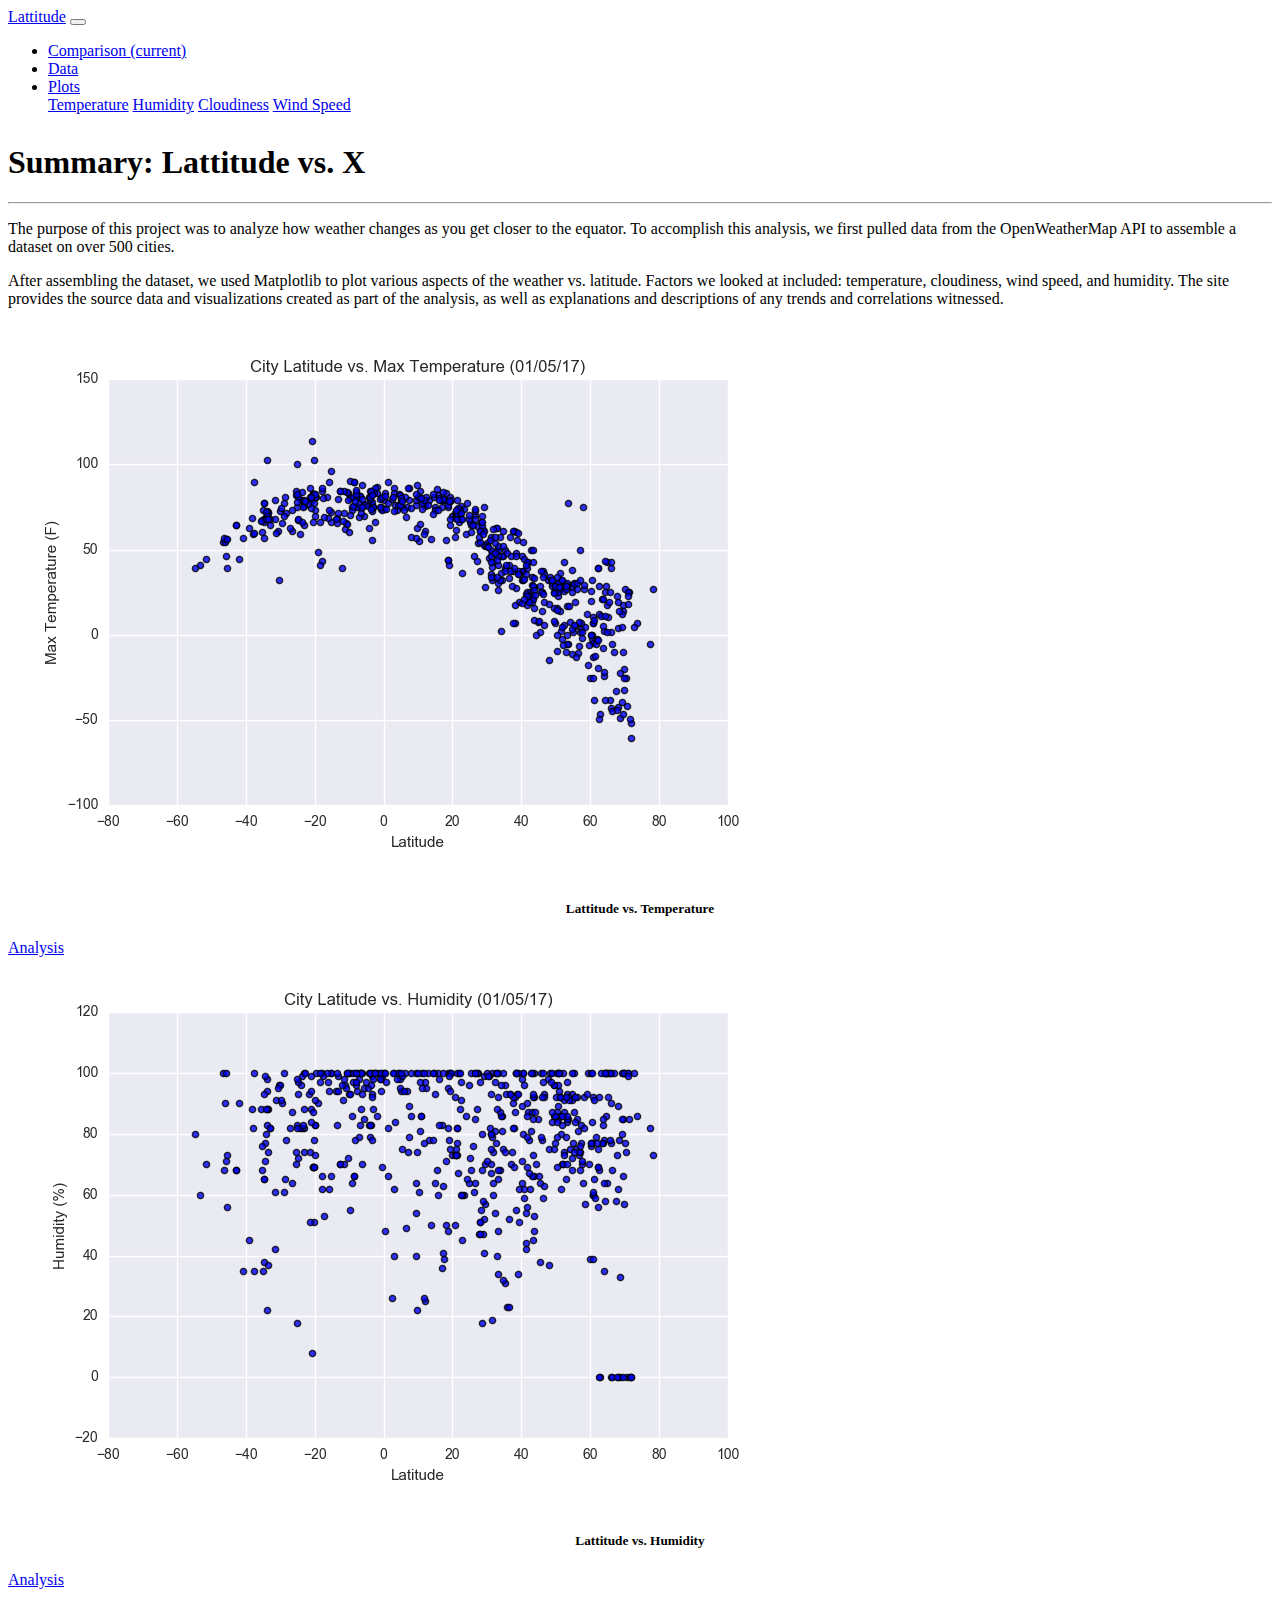
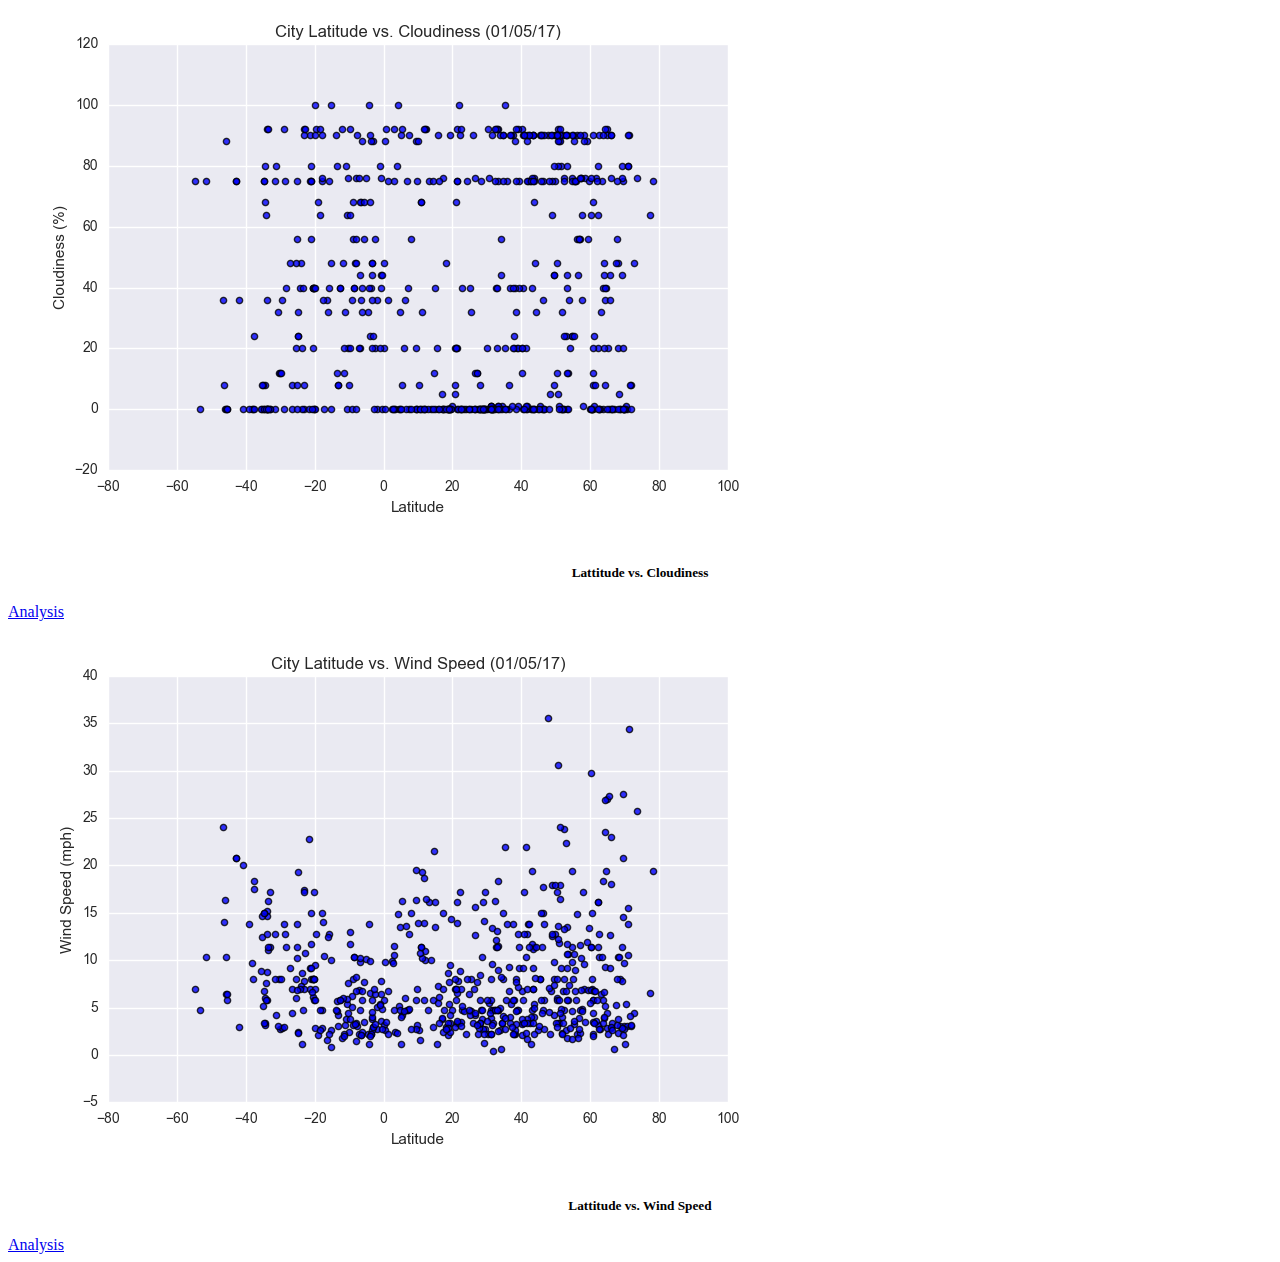
<file: index.html>
<!doctype html>
<html lang="en">
  <head>
    <!-- Required meta tags -->
    <meta charset="utf-8">
    <meta name="viewport" content="width=device-width, initial-scale=1, shrink-to-fit=no">

    <!-- Bootstrap CSS -->
    <link rel="stylesheet" href="https://stackpath.bootstrapcdn.com/bootstrap/4.1.3/css/bootstrap.min.css" integrity="sha384-MCw98/SFnGE8fJT3GXwEOngsV7Zt27NXFoaoApmYm81iuXoPkFOJwJ8ERdknLPMO" crossorigin="anonymous">
    <link rel="stylesheet" href="style.css">

    <title>Bootstrap Visualization Dash</title>
  </head>
  <body>
    <nav class="navbar navbar-expand-lg navbar-dark bg-dark">
        <a class="navbar-brand" href="index.html">Lattitude</a>
        <button class="navbar-toggler" type="button" data-toggle="collapse" data-target="#navbarSupportedContent" aria-controls="navbarSupportedContent" aria-expanded="false" aria-label="Toggle navigation">
          <span class="navbar-toggler-icon"></span>
        </button>
      
        <div class="collapse navbar-collapse" id="navbarSupportedContent">
          <ul class="navbar-nav ml-auto">
            <li class="nav-item active">
              <a class="nav-link" href="comparison.html">Comparison <span class="sr-only">(current)</span></a>
            </li>
            <li class="nav-item active">
              <a class="nav-link" href="data.html">Data</a>
            </li>
            <li class="nav-item dropdown active dropleft">
              <a class="nav-link dropdown-toggle" href="#" id="navbarDropdown" role="button" data-toggle="dropdown" aria-haspopup="true" aria-expanded="false">
                Plots
              </a>
              <div class="dropdown-menu" aria-labelledby="navbarDropdown">
                <a class="dropdown-item" href="temp.html">Temperature</a>
                <a class="dropdown-item" href="humidity.html">Humidity</a>
                <a class="dropdown-item" href="cloudiness.html">Cloudiness</a>
                <a class="dropdown-item" href="windspeed.html">Wind Speed</a>
              </div>
            </li>
          </ul>
        </div>
    </nav>
    <div style="margin-top:30px"></div>
    <div class="container">
        <div class="row">
            <div class="col">
                <div class="jumbotron jumbotron-fluid">
                    <div class="container">
                      <h1 class="display-4">Summary: Lattitude vs. X</h1>
                      <hr class="my-4">
                      <p class="lead">The purpose of this project was to analyze how weather changes as you get closer to the equator. To accomplish this analysis, we first pulled data from the OpenWeatherMap API to assemble a dataset on over 500 cities.</p>
                      <p class="lead">After assembling the dataset, we used Matplotlib to plot various aspects of the weather vs. latitude. Factors we looked at included: temperature, cloudiness, wind speed, and humidity. The site provides the source data and visualizations created as part of the analysis, as well as explanations and descriptions of any trends and correlations witnessed.</p>
                    </div>
                </div>
            </div>
        </div>
    </div>
    <div class="container">
        <div class="card-deck">
            <div class="card text-white bg-dark mb-3" style="min-width: 15rem;">
              <img class="card-img-top" src="assets/images/Fig1.png" alt="Card image cap">
              <div class="card-body text-center">
                <h5 class="card-title">Lattitude vs. Temperature</h5> 
                <a type="button" href="temp.html"class="btn btn-secondary">Analysis</a>
              </div>
            </div>
            <div class="card text-white bg-dark mb-3" style="min-width: 15rem;">
              <img class="card-img-top" src="assets/images/Fig2.png" alt="Card image cap">
              <div class="card-body text-center">
                <h5 class="card-title">Lattitude vs. Humidity</h5>
                <a type="button" href="humidity.html" class="btn btn-secondary">Analysis</a>
              </div>
            </div>
            <div class="card text-white bg-dark mb-3" style="min-width: 15rem;">
              <img class="card-img-top" src="assets/images/Fig3.png" alt="Card image cap">
              <div class="card-body text-center">
                <h5 class="card-title">Lattitude vs. Cloudiness</h5>
                <a type="button" href="cloudiness.html" class="btn btn-secondary">Analysis</a>
              </div>
            </div>
            <div class="card text-white bg-dark mb-3" style="min-width: 15rem;">
                <img class="card-img-top" src="assets/images/Fig4.png" alt="Card image cap">
                <div class="card-body text-center">
                  <h5 class="card-title">Lattitude vs. Wind Speed</h5>
                  <a type="button" href="windspeed.html" class="btn btn-secondary">Analysis</a>
                </div>
            </div>
        </div>
    </div>
    



    <!-- Optional JavaScript -->
    <!-- jQuery first, then Popper.js, then Bootstrap JS -->
    <script src="https://code.jquery.com/jquery-3.3.1.slim.min.js" integrity="sha384-q8i/X+965DzO0rT7abK41JStQIAqVgRVzpbzo5smXKp4YfRvH+8abtTE1Pi6jizo" crossorigin="anonymous"></script>
    <script src="https://cdnjs.cloudflare.com/ajax/libs/popper.js/1.14.3/umd/popper.min.js" integrity="sha384-ZMP7rVo3mIykV+2+9J3UJ46jBk0WLaUAdn689aCwoqbBJiSnjAK/l8WvCWPIPm49" crossorigin="anonymous"></script>
    <script src="https://stackpath.bootstrapcdn.com/bootstrap/4.1.3/js/bootstrap.min.js" integrity="sha384-ChfqqxuZUCnJSK3+MXmPNIyE6ZbWh2IMqE241rYiqJxyMiZ6OW/JmZQ5stwEULTy" crossorigin="anonymous"></script>
  </body>
</html>
</file>
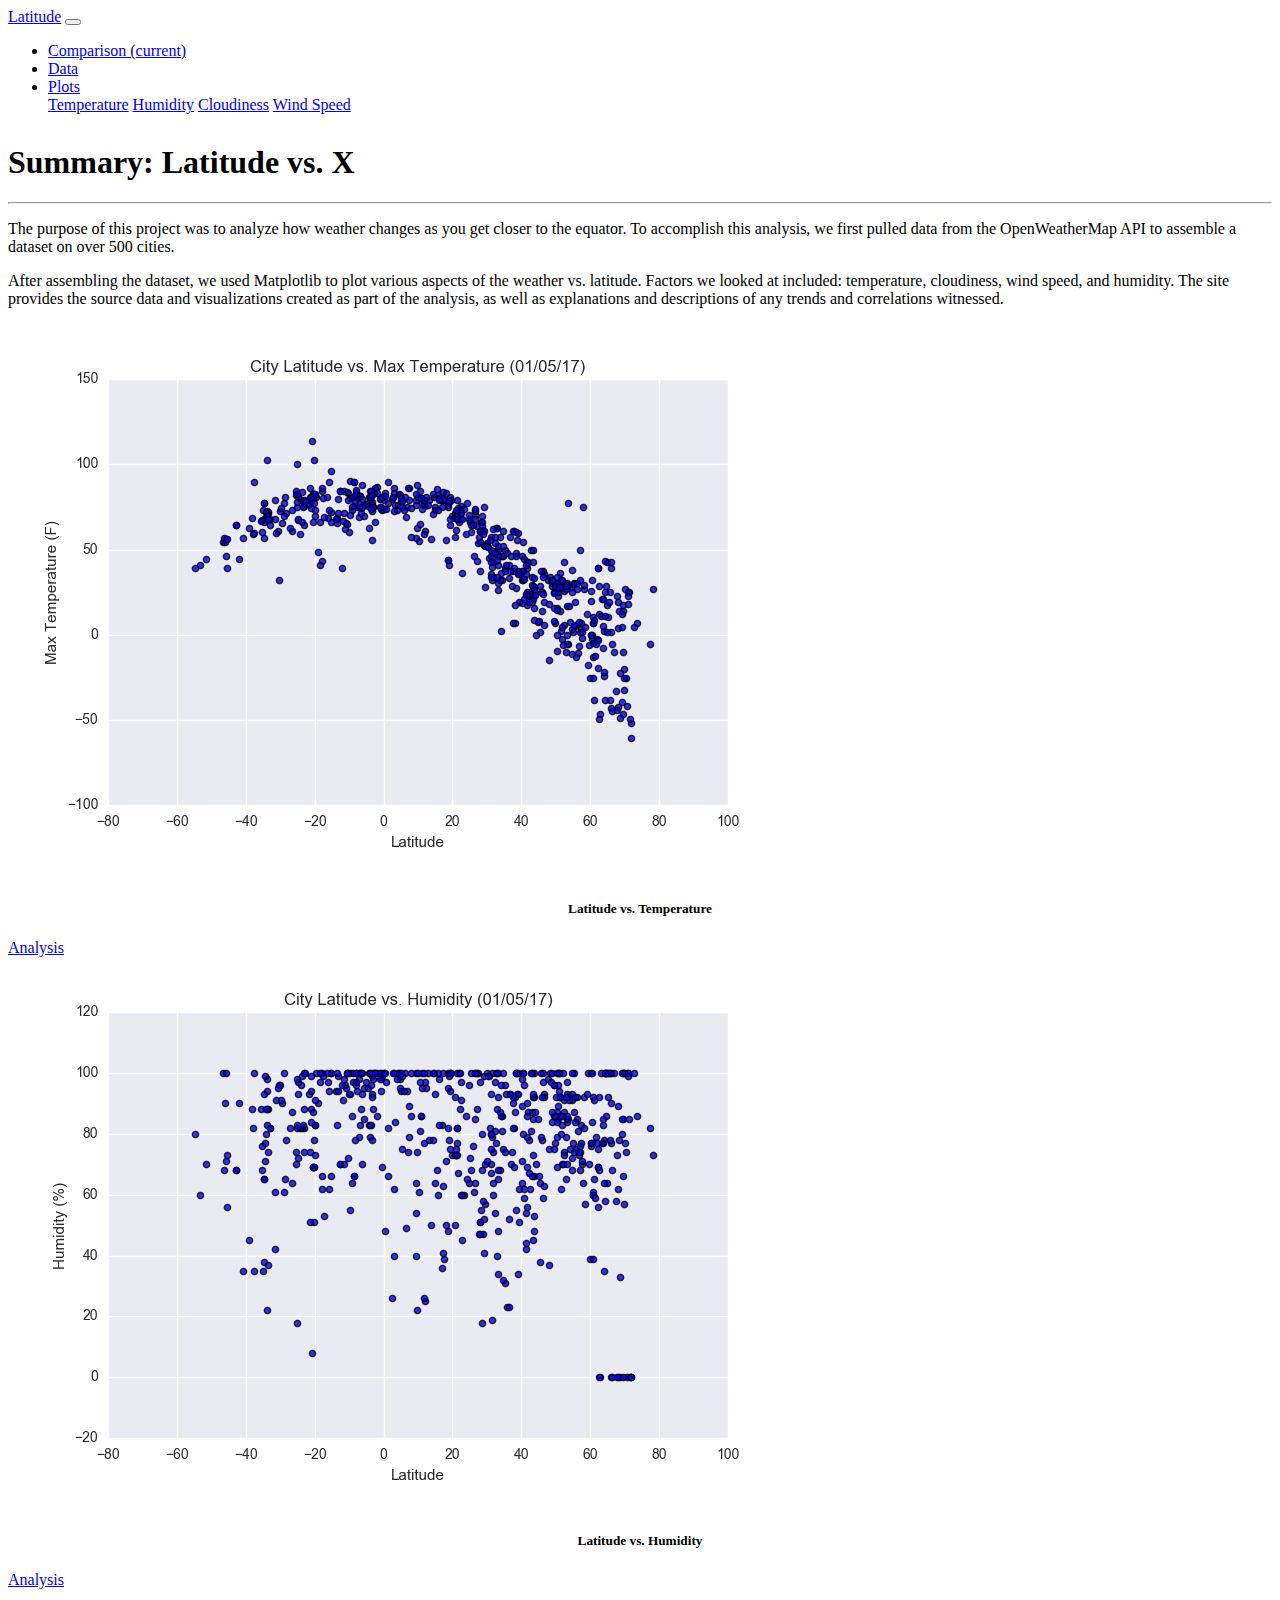
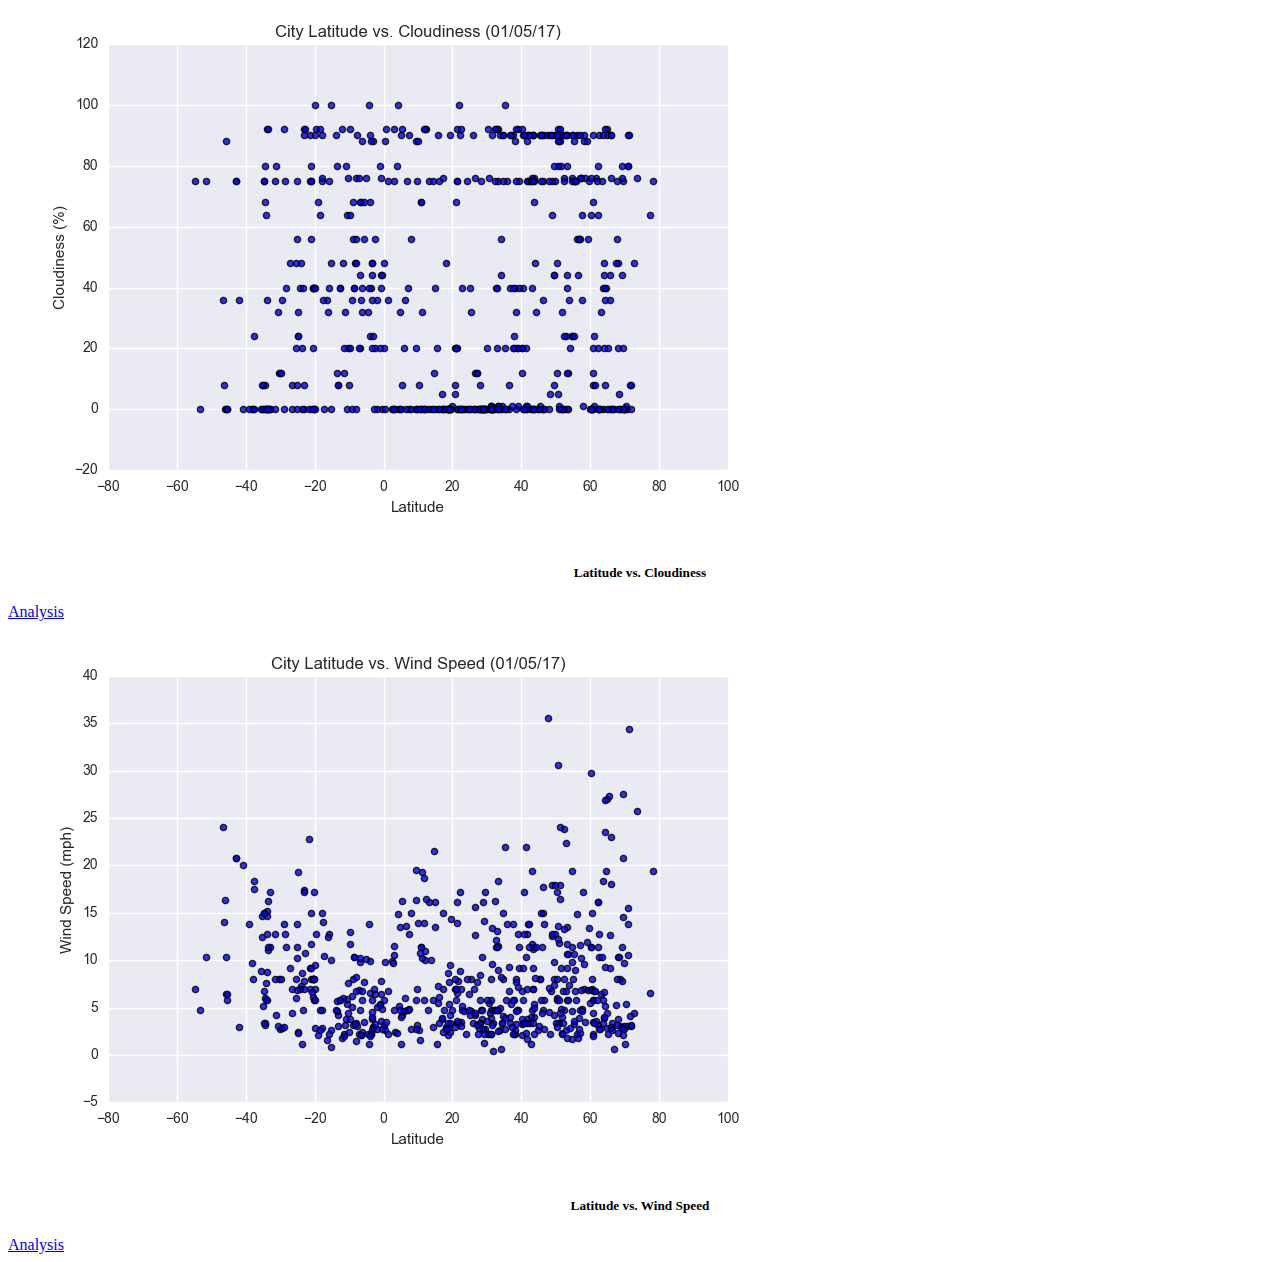
<file: docs/index.html>
<!doctype html>
<html lang="en">
  <head>
    <!-- Required meta tags -->
    <meta charset="utf-8">
    <meta name="viewport" content="width=device-width, initial-scale=1, shrink-to-fit=no">

    <!-- Bootstrap CSS -->
    <link rel="stylesheet" href="https://stackpath.bootstrapcdn.com/bootstrap/4.1.3/css/bootstrap.min.css" integrity="sha384-MCw98/SFnGE8fJT3GXwEOngsV7Zt27NXFoaoApmYm81iuXoPkFOJwJ8ERdknLPMO" crossorigin="anonymous">
    <link rel="stylesheet" href="style.css">

    <title>Bootstrap Visualization Dash</title>
  </head>
  <body>
    <nav class="navbar navbar-expand-lg navbar-dark bg-dark">
        <a class="navbar-brand" href="index.html">Latitude</a>
        <button class="navbar-toggler" type="button" data-toggle="collapse" data-target="#navbarSupportedContent" aria-controls="navbarSupportedContent" aria-expanded="false" aria-label="Toggle navigation">
          <span class="navbar-toggler-icon"></span>
        </button>
      
        <div class="collapse navbar-collapse" id="navbarSupportedContent">
          <ul class="navbar-nav ml-auto">
            <li class="nav-item active">
              <a class="nav-link" href="comparison.html">Comparison <span class="sr-only">(current)</span></a>
            </li>
            <li class="nav-item active">
              <a class="nav-link" href="data.html">Data</a>
            </li>
            <li class="nav-item dropdown active dropleft">
              <a class="nav-link dropdown-toggle" href="#" id="navbarDropdown" role="button" data-toggle="dropdown" aria-haspopup="true" aria-expanded="false">
                Plots
              </a>
              <div class="dropdown-menu" aria-labelledby="navbarDropdown">
                <a class="dropdown-item" href="temp.html">Temperature</a>
                <a class="dropdown-item" href="humidity.html">Humidity</a>
                <a class="dropdown-item" href="cloudiness.html">Cloudiness</a>
                <a class="dropdown-item" href="windspeed.html">Wind Speed</a>
              </div>
            </li>
          </ul>
        </div>
    </nav>
    <div style="margin-top:30px"></div>
    <div class="container">
        <div class="row">
            <div class="col">
                <div class="jumbotron jumbotron-fluid">
                    <div class="container">
                      <h1 class="display-4">Summary: Latitude vs. X</h1>
                      <hr class="my-4">
                      <p class="lead">The purpose of this project was to analyze how weather changes as you get closer to the equator. To accomplish this analysis, we first pulled data from the OpenWeatherMap API to assemble a dataset on over 500 cities.</p>
                      <p class="lead">After assembling the dataset, we used Matplotlib to plot various aspects of the weather vs. latitude. Factors we looked at included: temperature, cloudiness, wind speed, and humidity. The site provides the source data and visualizations created as part of the analysis, as well as explanations and descriptions of any trends and correlations witnessed.</p>
                    </div>
                </div>
            </div>
        </div>
    </div>
    <div class="container">
        <div class="card-deck">
            <div class="card text-white bg-dark mb-3" style="min-width: 15rem;">
              <img class="card-img-top" src="assets/images/Fig1.png" alt="Card image cap">
              <div class="card-body text-center">
                <h5 class="card-title">Latitude vs. Temperature</h5> 
                <a type="button" href="temp.html"class="btn btn-secondary">Analysis</a>
              </div>
            </div>
            <div class="card text-white bg-dark mb-3" style="min-width: 15rem;">
              <img class="card-img-top" src="assets/images/Fig2.png" alt="Card image cap">
              <div class="card-body text-center">
                <h5 class="card-title">Latitude vs. Humidity</h5>
                <a type="button" href="humidity.html" class="btn btn-secondary">Analysis</a>
              </div>
            </div>
            <div class="card text-white bg-dark mb-3" style="min-width: 15rem;">
              <img class="card-img-top" src="assets/images/Fig3.png" alt="Card image cap">
              <div class="card-body text-center">
                <h5 class="card-title">Latitude vs. Cloudiness</h5>
                <a type="button" href="cloudiness.html" class="btn btn-secondary">Analysis</a>
              </div>
            </div>
            <div class="card text-white bg-dark mb-3" style="min-width: 15rem;">
                <img class="card-img-top" src="assets/images/Fig4.png" alt="Card image cap">
                <div class="card-body text-center">
                  <h5 class="card-title">Latitude vs. Wind Speed</h5>
                  <a type="button" href="windspeed.html" class="btn btn-secondary">Analysis</a>
                </div>
            </div>
        </div>
    </div>
    



    <!-- Optional JavaScript -->
    <!-- jQuery first, then Popper.js, then Bootstrap JS -->
    <script src="https://code.jquery.com/jquery-3.3.1.slim.min.js" integrity="sha384-q8i/X+965DzO0rT7abK41JStQIAqVgRVzpbzo5smXKp4YfRvH+8abtTE1Pi6jizo" crossorigin="anonymous"></script>
    <script src="https://cdnjs.cloudflare.com/ajax/libs/popper.js/1.14.3/umd/popper.min.js" integrity="sha384-ZMP7rVo3mIykV+2+9J3UJ46jBk0WLaUAdn689aCwoqbBJiSnjAK/l8WvCWPIPm49" crossorigin="anonymous"></script>
    <script src="https://stackpath.bootstrapcdn.com/bootstrap/4.1.3/js/bootstrap.min.js" integrity="sha384-ChfqqxuZUCnJSK3+MXmPNIyE6ZbWh2IMqE241rYiqJxyMiZ6OW/JmZQ5stwEULTy" crossorigin="anonymous"></script>
  </body>
</html>
</file>
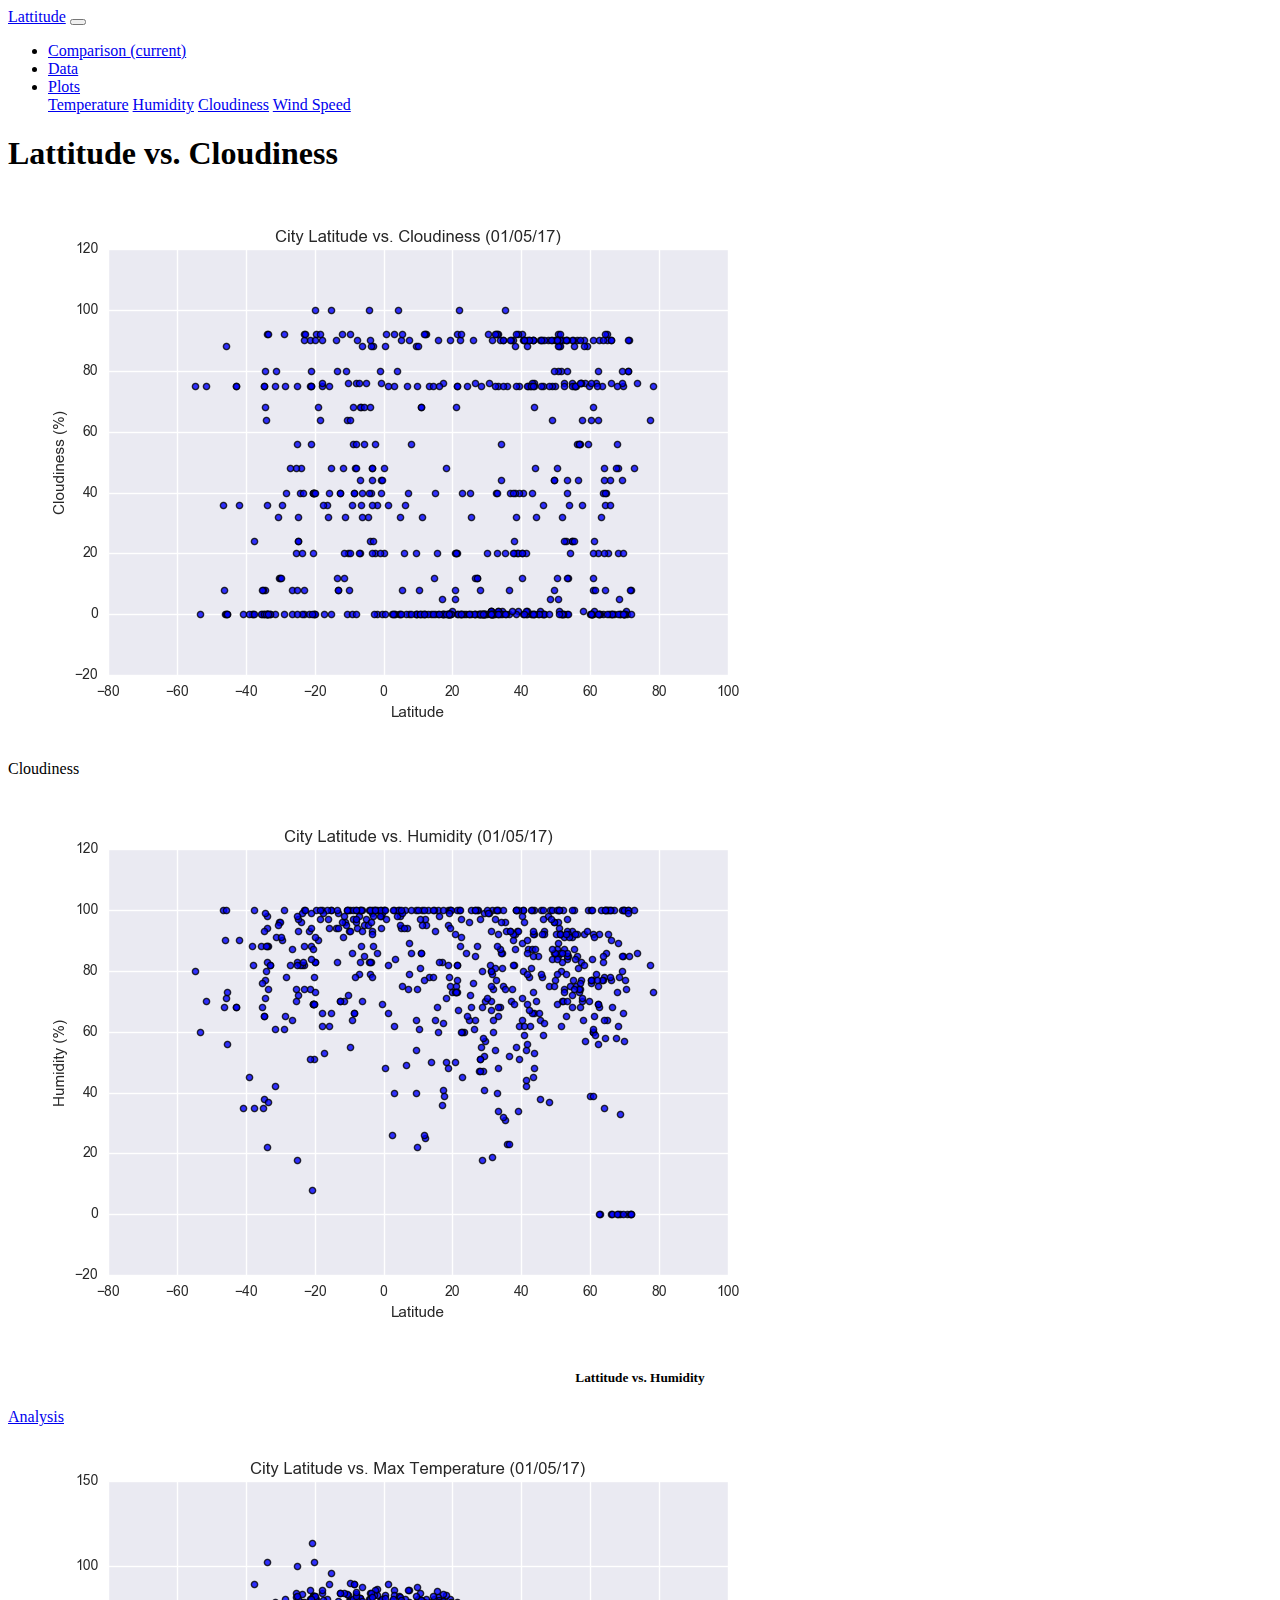
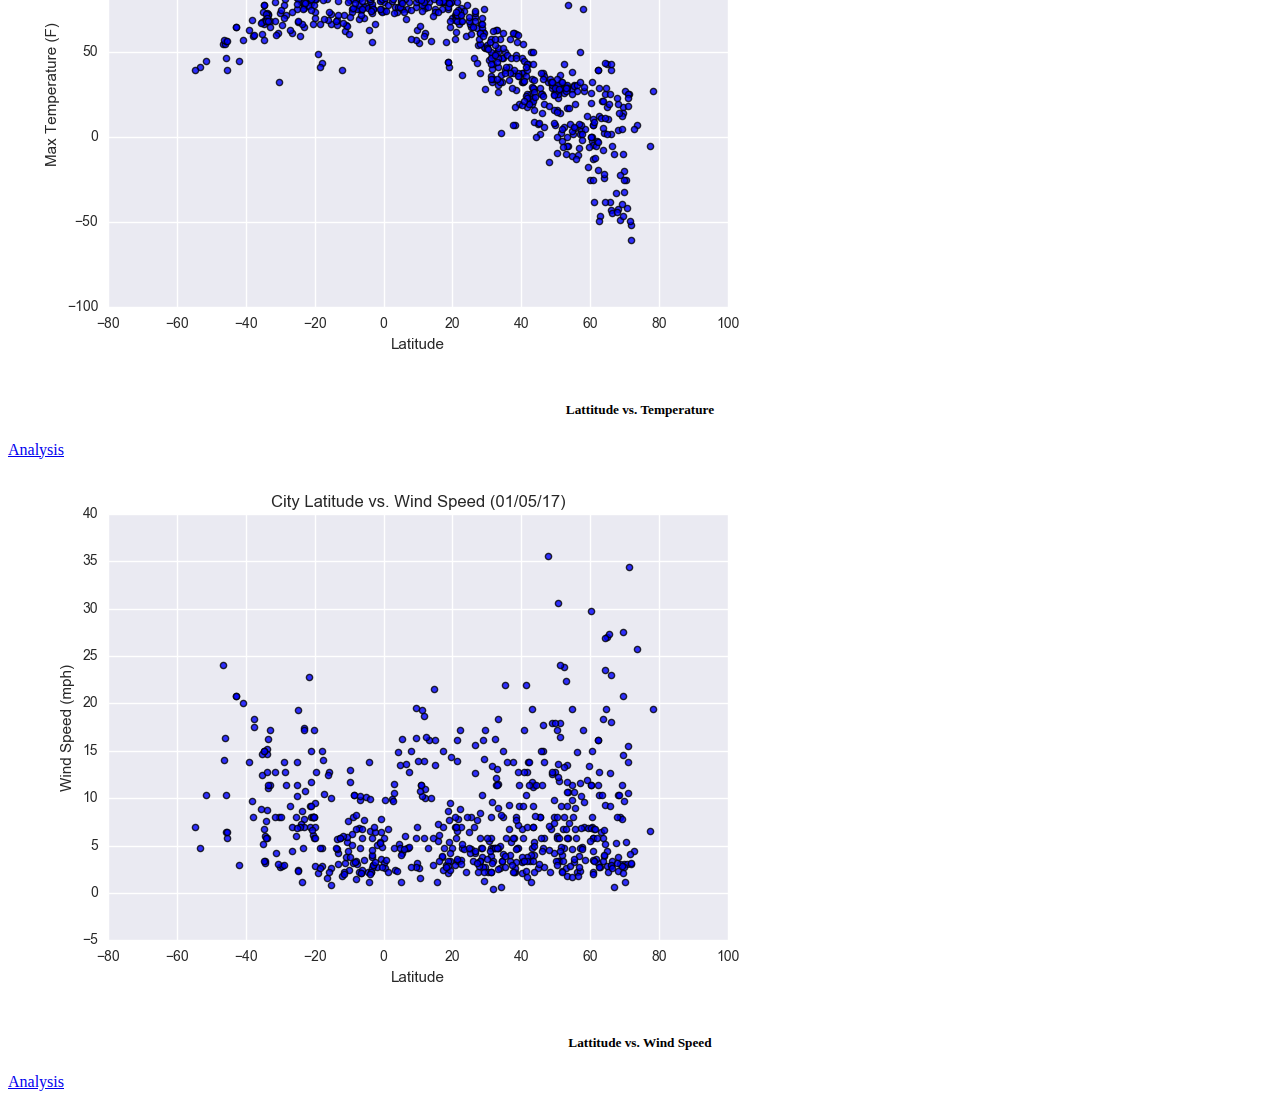
<file: cloudiness.html>
<!doctype html>
<html lang="en">
  <head>
    <!-- Required meta tags -->
    <meta charset="utf-8">
    <meta name="viewport" content="width=device-width, initial-scale=1, shrink-to-fit=no">

    <!-- Bootstrap CSS -->
    <link rel="stylesheet" href="https://stackpath.bootstrapcdn.com/bootstrap/4.1.3/css/bootstrap.min.css" integrity="sha384-MCw98/SFnGE8fJT3GXwEOngsV7Zt27NXFoaoApmYm81iuXoPkFOJwJ8ERdknLPMO" crossorigin="anonymous">
    <link rel="stylesheet" href="style.css">

    <title>Lattitude vs. Cloudiness</title>
  </head>
  <body>
    <nav class="navbar navbar-expand-lg navbar-dark bg-dark">
      <a class="navbar-brand" href="index.html">Lattitude</a>
      <button class="navbar-toggler" type="button" data-toggle="collapse" data-target="#navbarSupportedContent" aria-controls="navbarSupportedContent" aria-expanded="false" aria-label="Toggle navigation">
        <span class="navbar-toggler-icon"></span>
      </button>
    
      <div class="collapse navbar-collapse" id="navbarSupportedContent">
        <ul class="navbar-nav ml-auto">
          <li class="nav-item active">
            <a class="nav-link" href="comparison.html">Comparison <span class="sr-only">(current)</span></a>
          </li>
          <li class="nav-item active">
            <a class="nav-link" href="data.html">Data</a>
          </li>
          <li class="nav-item dropdown active dropleft">
            <a class="nav-link dropdown-toggle" href="#" id="navbarDropdown" role="button" data-toggle="dropdown" aria-haspopup="true" aria-expanded="false">
              Plots
            </a>
            <div class="dropdown-menu" aria-labelledby="navbarDropdown">
              <a class="dropdown-item" href="temp.html">Temperature</a>
              <a class="dropdown-item" href="humidity.html">Humidity</a>
              <a class="dropdown-item" href="cloudiness.html">Cloudiness</a>
              <a class="dropdown-item" href="windspeed.html">Wind Speed</a>
            </div>
          </li>
        </ul>
      </div>
  </nav>
  <div class="jumbotron jumbotron-fluid">
    <div class="container">
      <h1 class="display-4 text-center">Lattitude vs. Cloudiness</h1>
    </div>
  </div>
  <div class="container-fluid">
    <div class="row">
      <div class="card col-md-8">
        <div class="card-body">
          <img class="card-img" src="assets/images/Fig3.png" style="vertical-align:middle;">
        </div>
      </div>
      <div class="card col-md-4">
        <div class="container">
          <div style="margin-top: 10px;"></div>
          <p class="lead">Cloudiness</p>
        </div>
      </div>
    </div>
  </div>
  <div style="margin-top:15px;"></div>
  <div class="container">
    <div class="card-deck">
        <div class="card text-white bg-dark mb-3" style="min-width: 15rem;">
          <img class="card-img-top" src="assets/images/Fig2.png" alt="Card image cap">
          <div class="card-body text-center">
            <h5 class="card-title">Lattitude vs. Humidity</h5>
            <a type="button" href="humidity.html" class="btn btn-secondary">Analysis</a>
          </div>
        </div>
        <div class="card text-white bg-dark mb-3" style="min-width: 15rem;">
          <img class="card-img-top" src="assets/images/Fig1.png" alt="Card image cap">
          <div class="card-body text-center">
            <h5 class="card-title">Lattitude vs. Temperature</h5>
            <a type="button" href="temp.html" class="btn btn-secondary">Analysis</a>
          </div>
        </div>
        <div class="card text-white bg-dark mb-3" style="min-width: 15rem;">
            <img class="card-img-top" src="assets/images/Fig4.png" alt="Card image cap">
            <div class="card-body text-center">
              <h5 class="card-title">Lattitude vs. Wind Speed</h5>
              <a type="button" href="windspeed.html" class="btn btn-secondary">Analysis</a>
            </div>
        </div>
    </div>
</div>
    <!-- Optional JavaScript -->
    <!-- jQuery first, then Popper.js, then Bootstrap JS -->
    <script src="https://code.jquery.com/jquery-3.3.1.slim.min.js" integrity="sha384-q8i/X+965DzO0rT7abK41JStQIAqVgRVzpbzo5smXKp4YfRvH+8abtTE1Pi6jizo" crossorigin="anonymous"></script>
    <script src="https://cdnjs.cloudflare.com/ajax/libs/popper.js/1.14.3/umd/popper.min.js" integrity="sha384-ZMP7rVo3mIykV+2+9J3UJ46jBk0WLaUAdn689aCwoqbBJiSnjAK/l8WvCWPIPm49" crossorigin="anonymous"></script>
    <script src="https://stackpath.bootstrapcdn.com/bootstrap/4.1.3/js/bootstrap.min.js" integrity="sha384-ChfqqxuZUCnJSK3+MXmPNIyE6ZbWh2IMqE241rYiqJxyMiZ6OW/JmZQ5stwEULTy" crossorigin="anonymous"></script>
  </body>
</html>
</file>
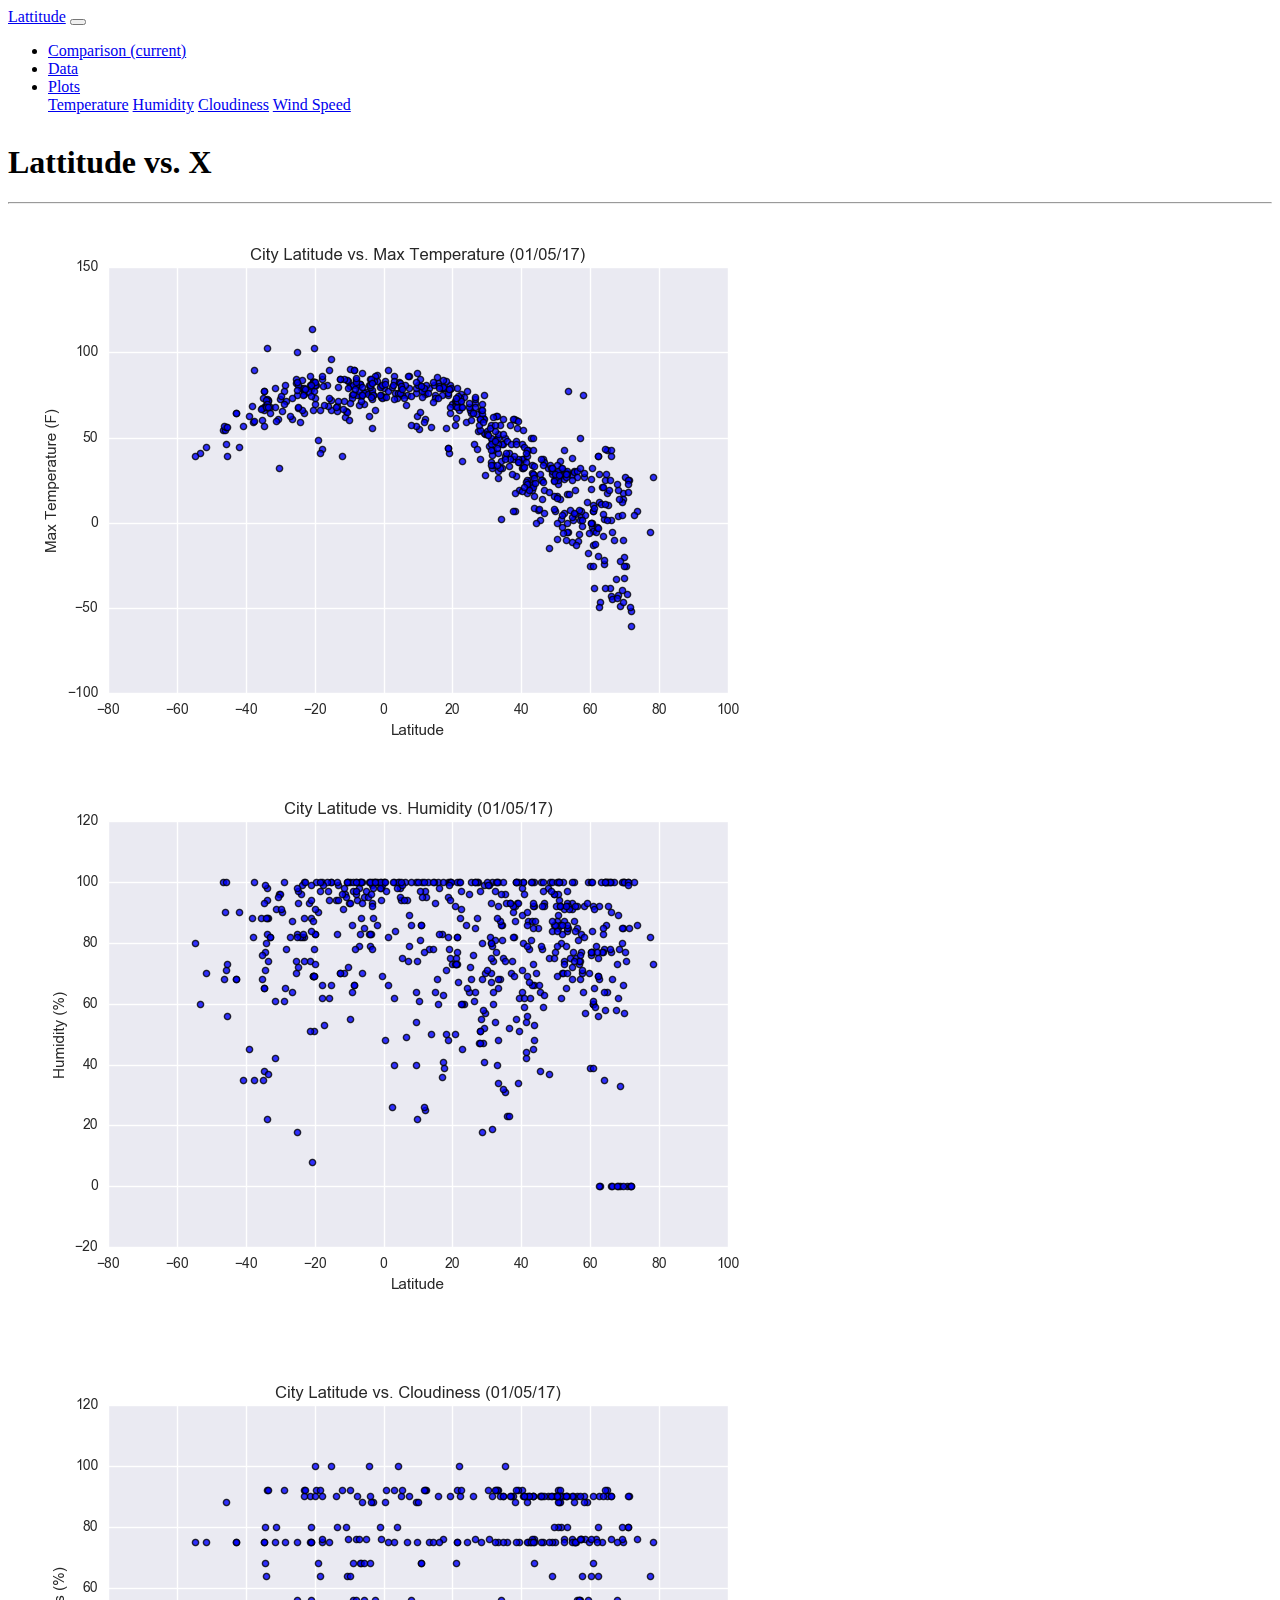
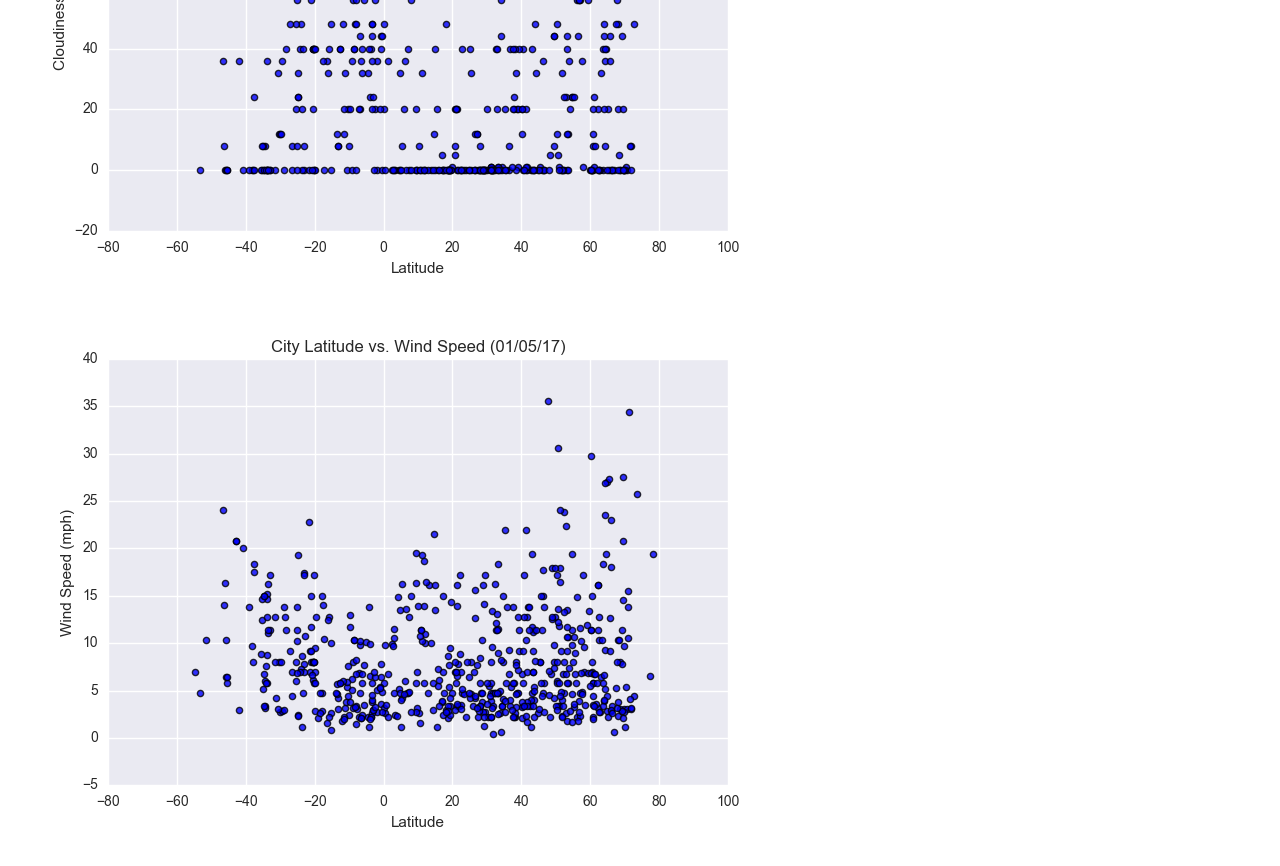
<file: comparison.html>
<!doctype html>
<html lang="en">
  <head>
    <!-- Required meta tags -->
    <meta charset="utf-8">
    <meta name="viewport" content="width=device-width, initial-scale=1, shrink-to-fit=no">

    <!-- Bootstrap CSS -->
    <link rel="stylesheet" href="https://stackpath.bootstrapcdn.com/bootstrap/4.1.3/css/bootstrap.min.css" integrity="sha384-MCw98/SFnGE8fJT3GXwEOngsV7Zt27NXFoaoApmYm81iuXoPkFOJwJ8ERdknLPMO" crossorigin="anonymous">
    <link rel="stylesheet" href="style.css">

    <title>Comparison</title>
  </head>
  <body>
    <nav class="navbar navbar-expand-lg navbar-dark bg-dark">
        <a class="navbar-brand" href="index.html">Lattitude</a>
        <button class="navbar-toggler" type="button" data-toggle="collapse" data-target="#navbarSupportedContent" aria-controls="navbarSupportedContent" aria-expanded="false" aria-label="Toggle navigation">
          <span class="navbar-toggler-icon"></span>
        </button>
      
        <div class="collapse navbar-collapse" id="navbarSupportedContent">
          <ul class="navbar-nav ml-auto">
            <li class="nav-item active">
              <a class="nav-link" href="comparison.html">Comparison <span class="sr-only">(current)</span></a>
            </li>
            <li class="nav-item active">
              <a class="nav-link" href="data.html">Data</a>
            </li>
            <li class="nav-item dropdown active dropleft">
              <a class="nav-link dropdown-toggle" href="#" id="navbarDropdown" role="button" data-toggle="dropdown" aria-haspopup="true" aria-expanded="false">
                Plots
              </a>
              <div class="dropdown-menu" aria-labelledby="navbarDropdown">
                <a class="dropdown-item" href="temp.html">Temperature</a>
                <a class="dropdown-item" href="humidity.html">Humidity</a>
                <a class="dropdown-item" href="cloudiness.html">Cloudiness</a>
                <a class="dropdown-item" href="windspeed.html">Wind Speed</a>
              </div>
            </li>
          </ul>
        </div>
    </nav>
    <div style="margin-top:30px"></div>
    <div class="container">
        <div class="row">
            <div class="col">
                <div class="jumbotron jumbotron-fluid">
                    <div class="container">
                      <h1 class="display-4 text-center">Lattitude vs. X</h1>
                      <hr class="my-4">
                      <div class="container">
                          <div class="row">
                            <img class="col-md-6 col-s-12"src="assets/images/Fig1.png">
                            <img class="col-md-6 col-s-12"src="assets/images/Fig2.png">
                          </div>
                          <div style="margin-top:30px"></div>
                          <div class="row">
                            <img class="col-md-6 col-s-12"src="assets/images/Fig3.png">
                            <img class="col-md-6 col-s-12"src="assets/images/Fig4.png">
                          </div>
                      </div>
                    </div>
                </div>
            </div>
        </div>
    </div>

    <!-- Optional JavaScript -->
    <!-- jQuery first, then Popper.js, then Bootstrap JS -->
    <script src="https://code.jquery.com/jquery-3.3.1.slim.min.js" integrity="sha384-q8i/X+965DzO0rT7abK41JStQIAqVgRVzpbzo5smXKp4YfRvH+8abtTE1Pi6jizo" crossorigin="anonymous"></script>
    <script src="https://cdnjs.cloudflare.com/ajax/libs/popper.js/1.14.3/umd/popper.min.js" integrity="sha384-ZMP7rVo3mIykV+2+9J3UJ46jBk0WLaUAdn689aCwoqbBJiSnjAK/l8WvCWPIPm49" crossorigin="anonymous"></script>
    <script src="https://stackpath.bootstrapcdn.com/bootstrap/4.1.3/js/bootstrap.min.js" integrity="sha384-ChfqqxuZUCnJSK3+MXmPNIyE6ZbWh2IMqE241rYiqJxyMiZ6OW/JmZQ5stwEULTy" crossorigin="anonymous"></script>
  </body>
</html>
</file>
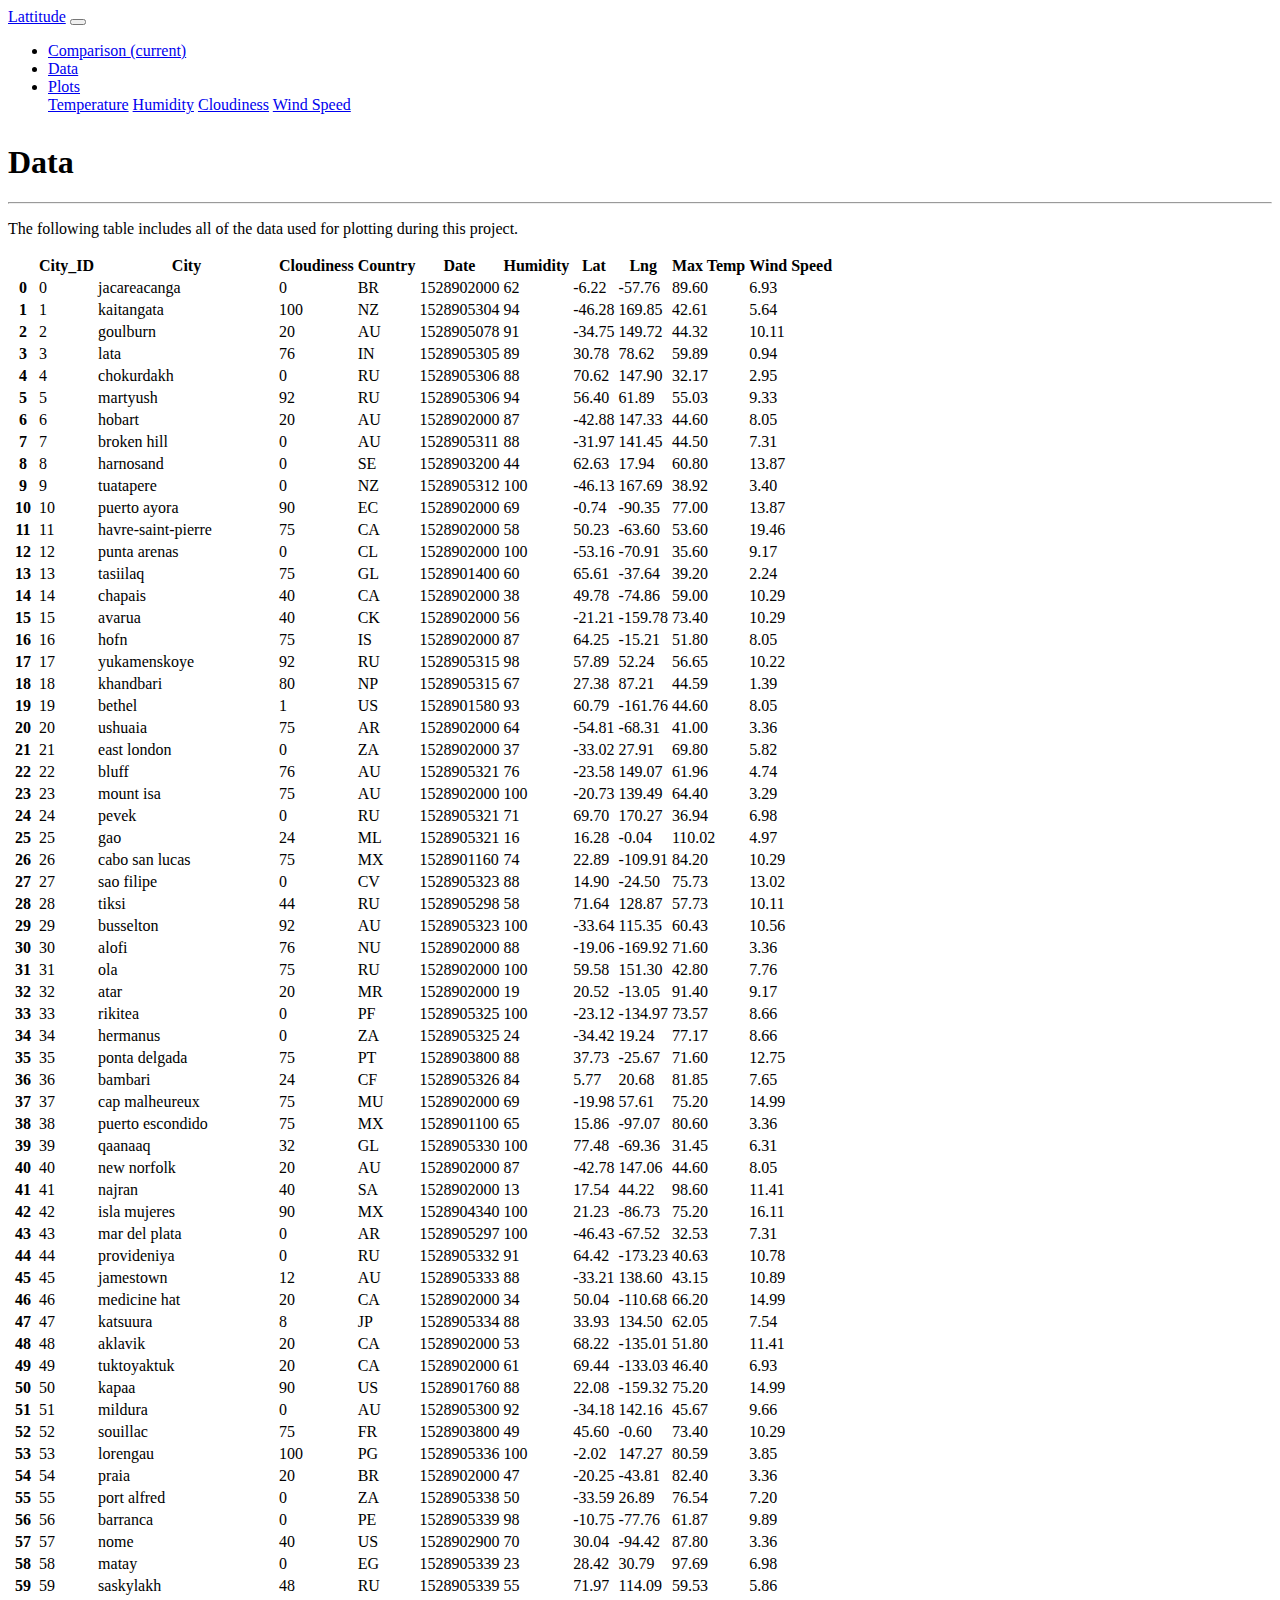
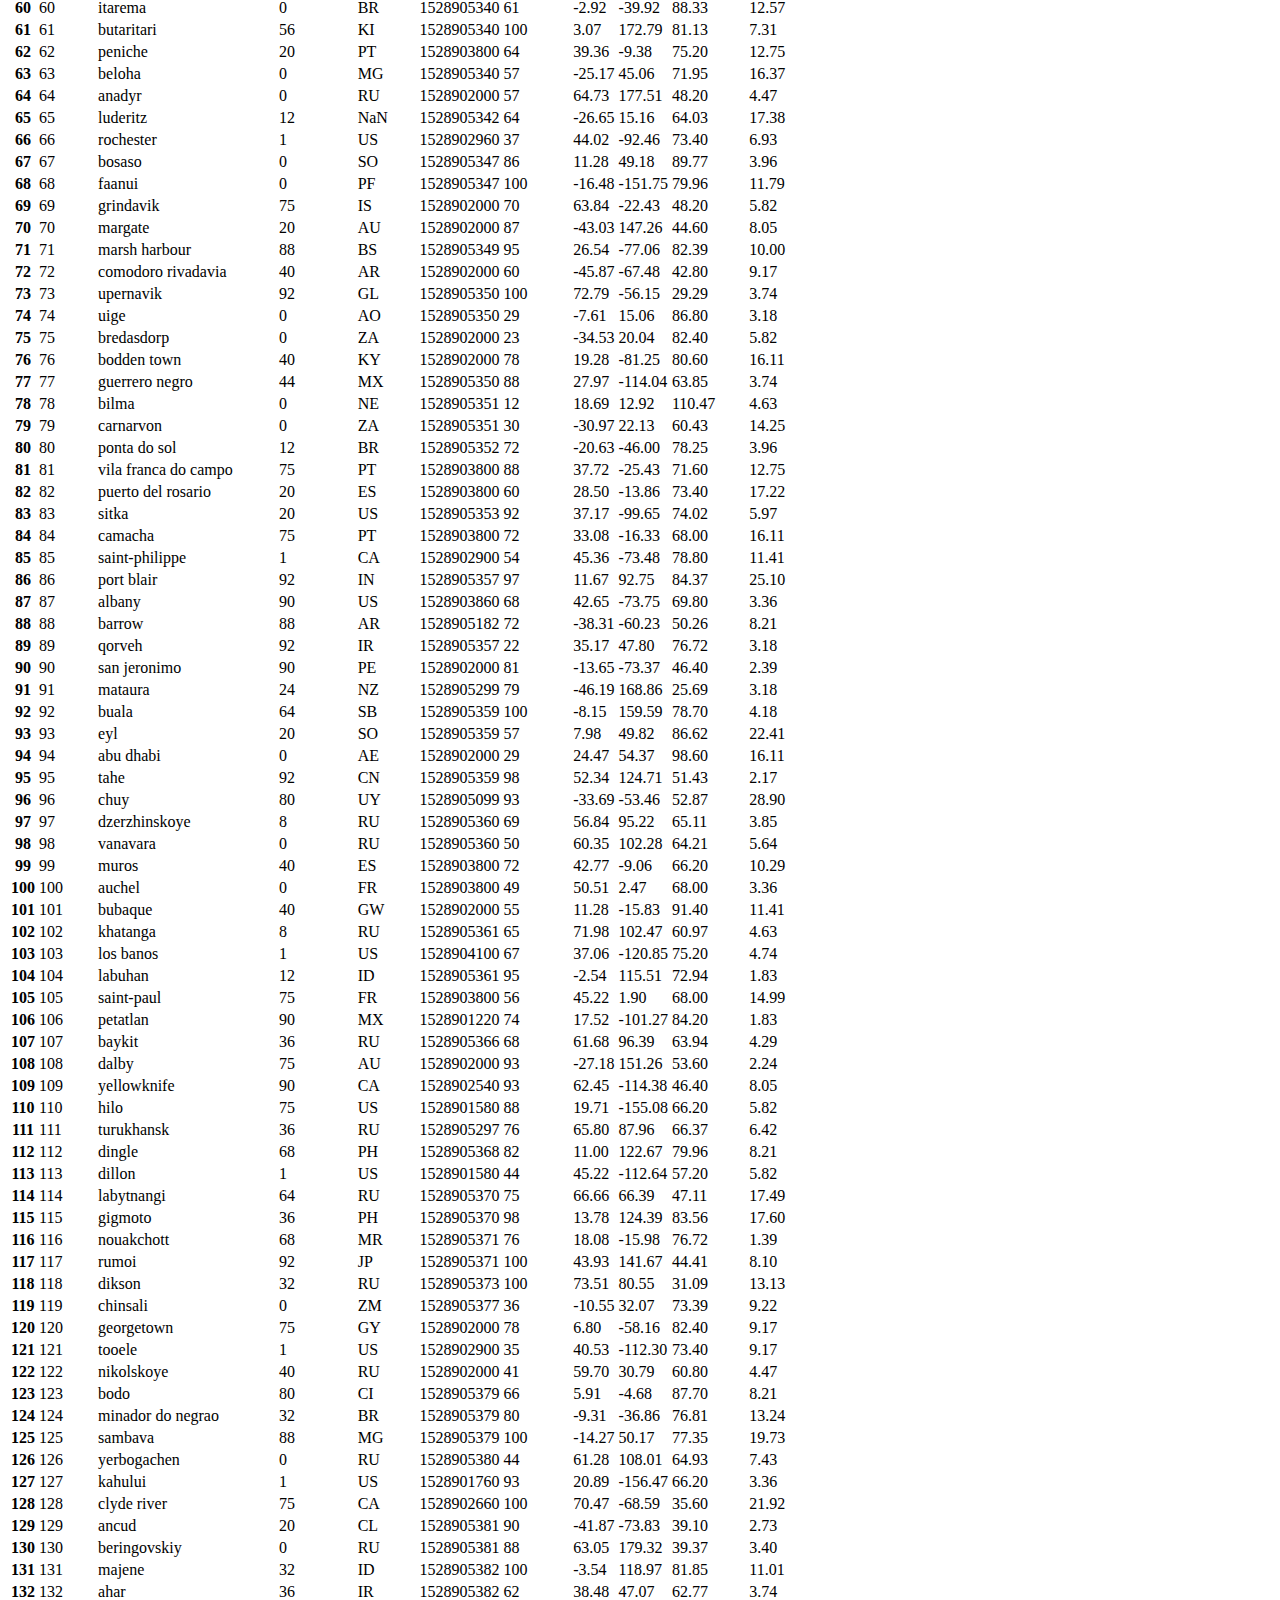
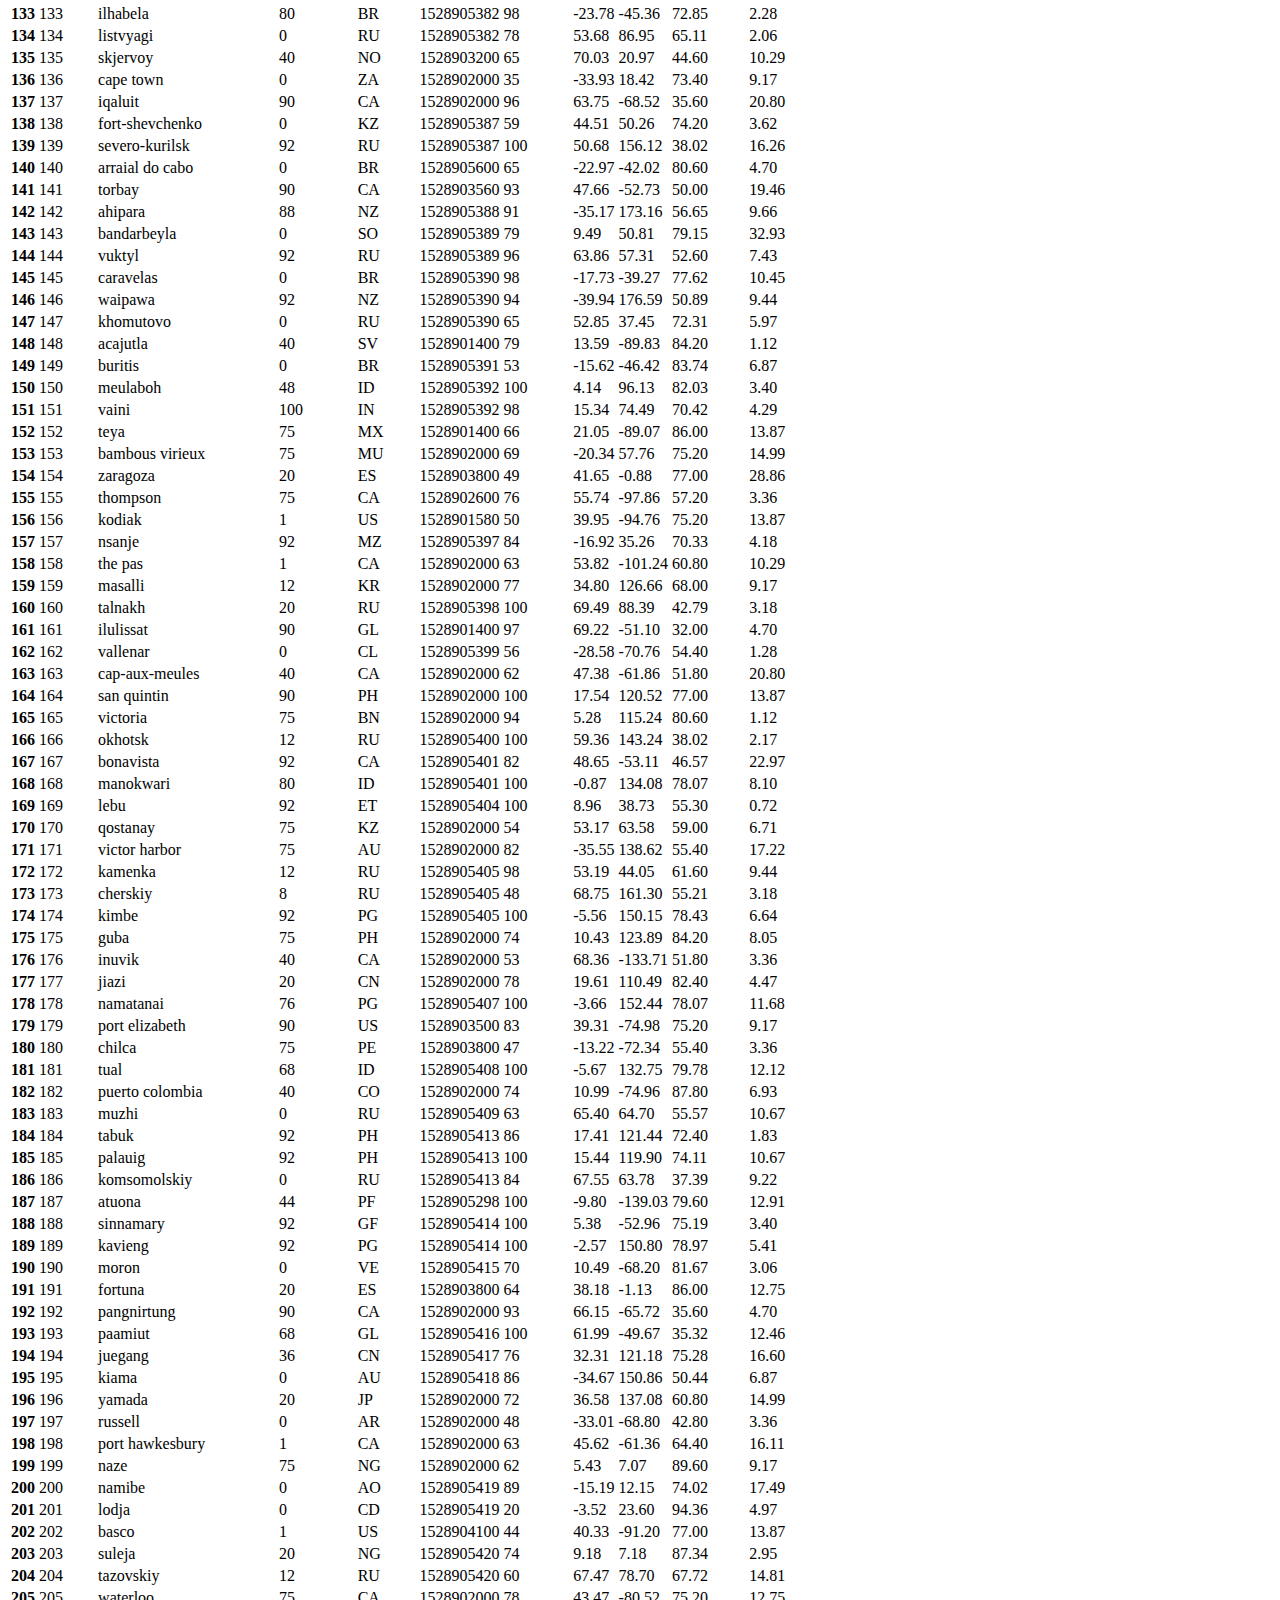
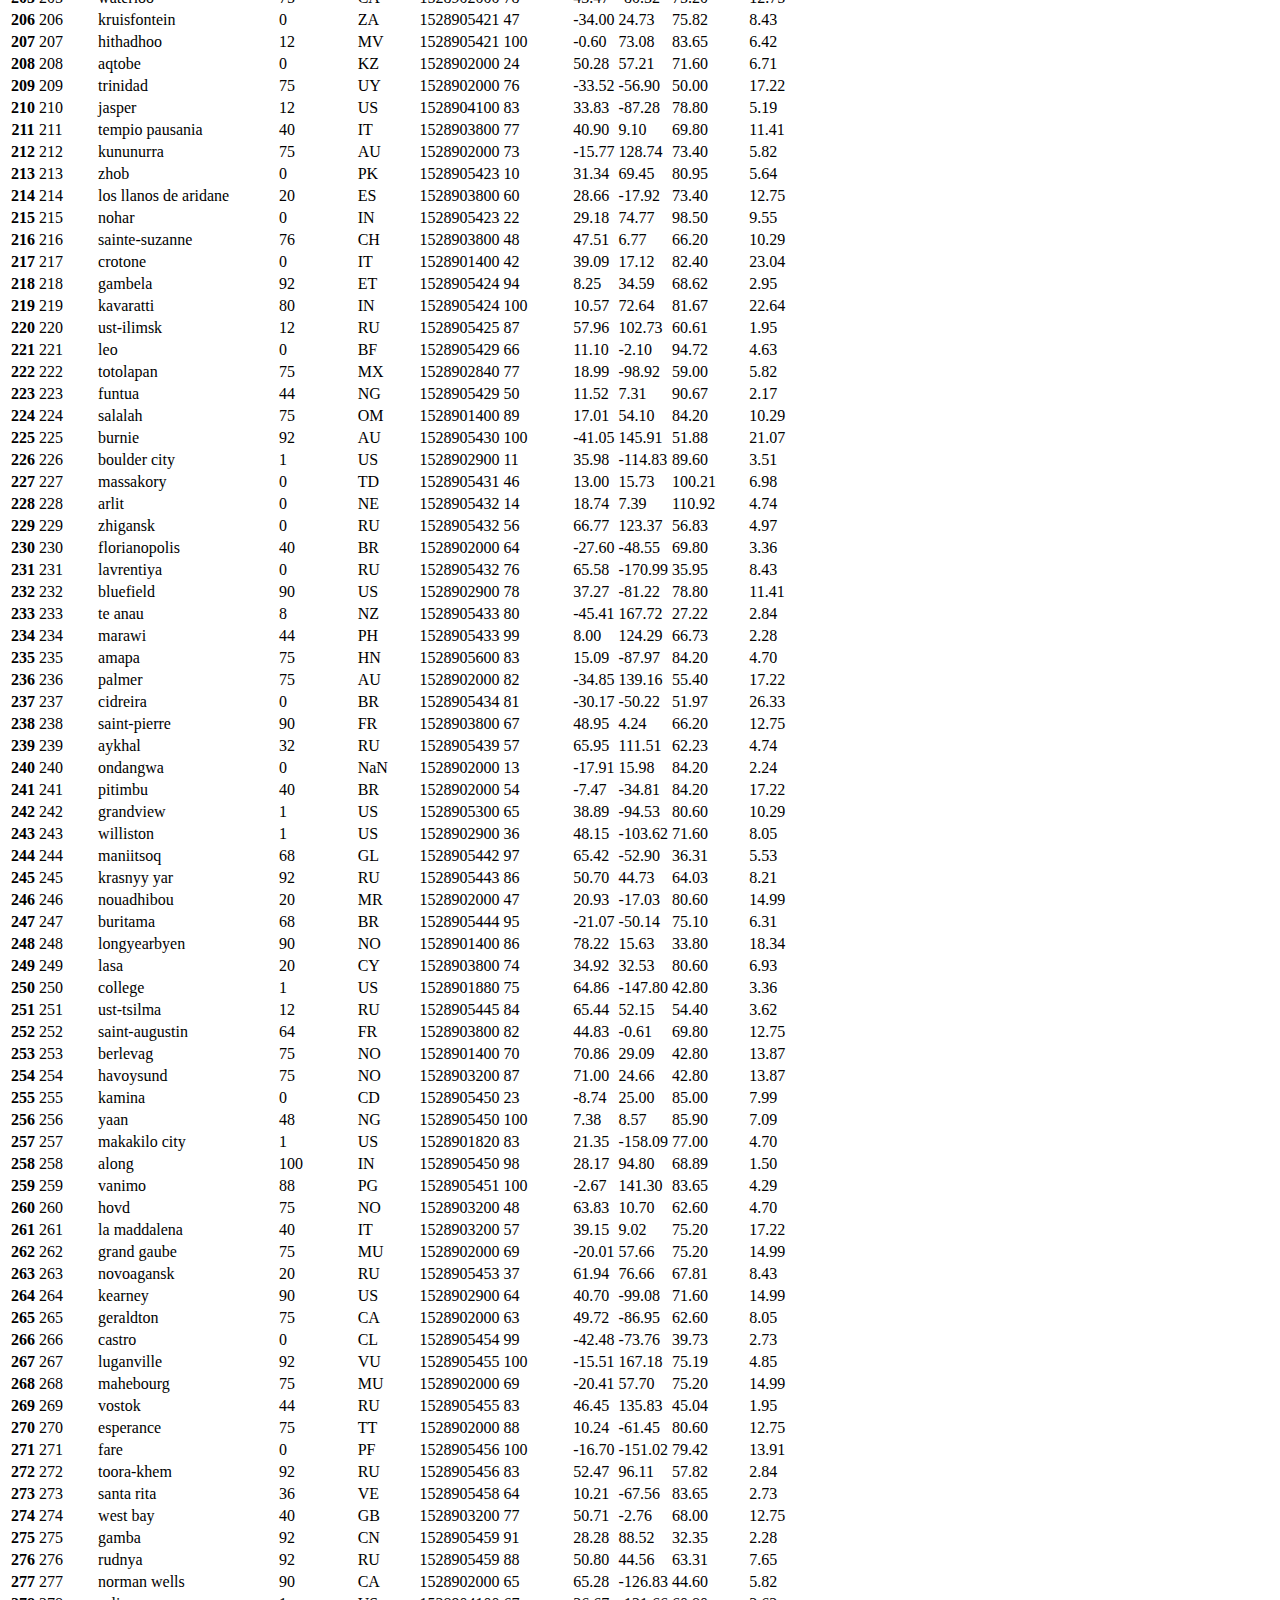
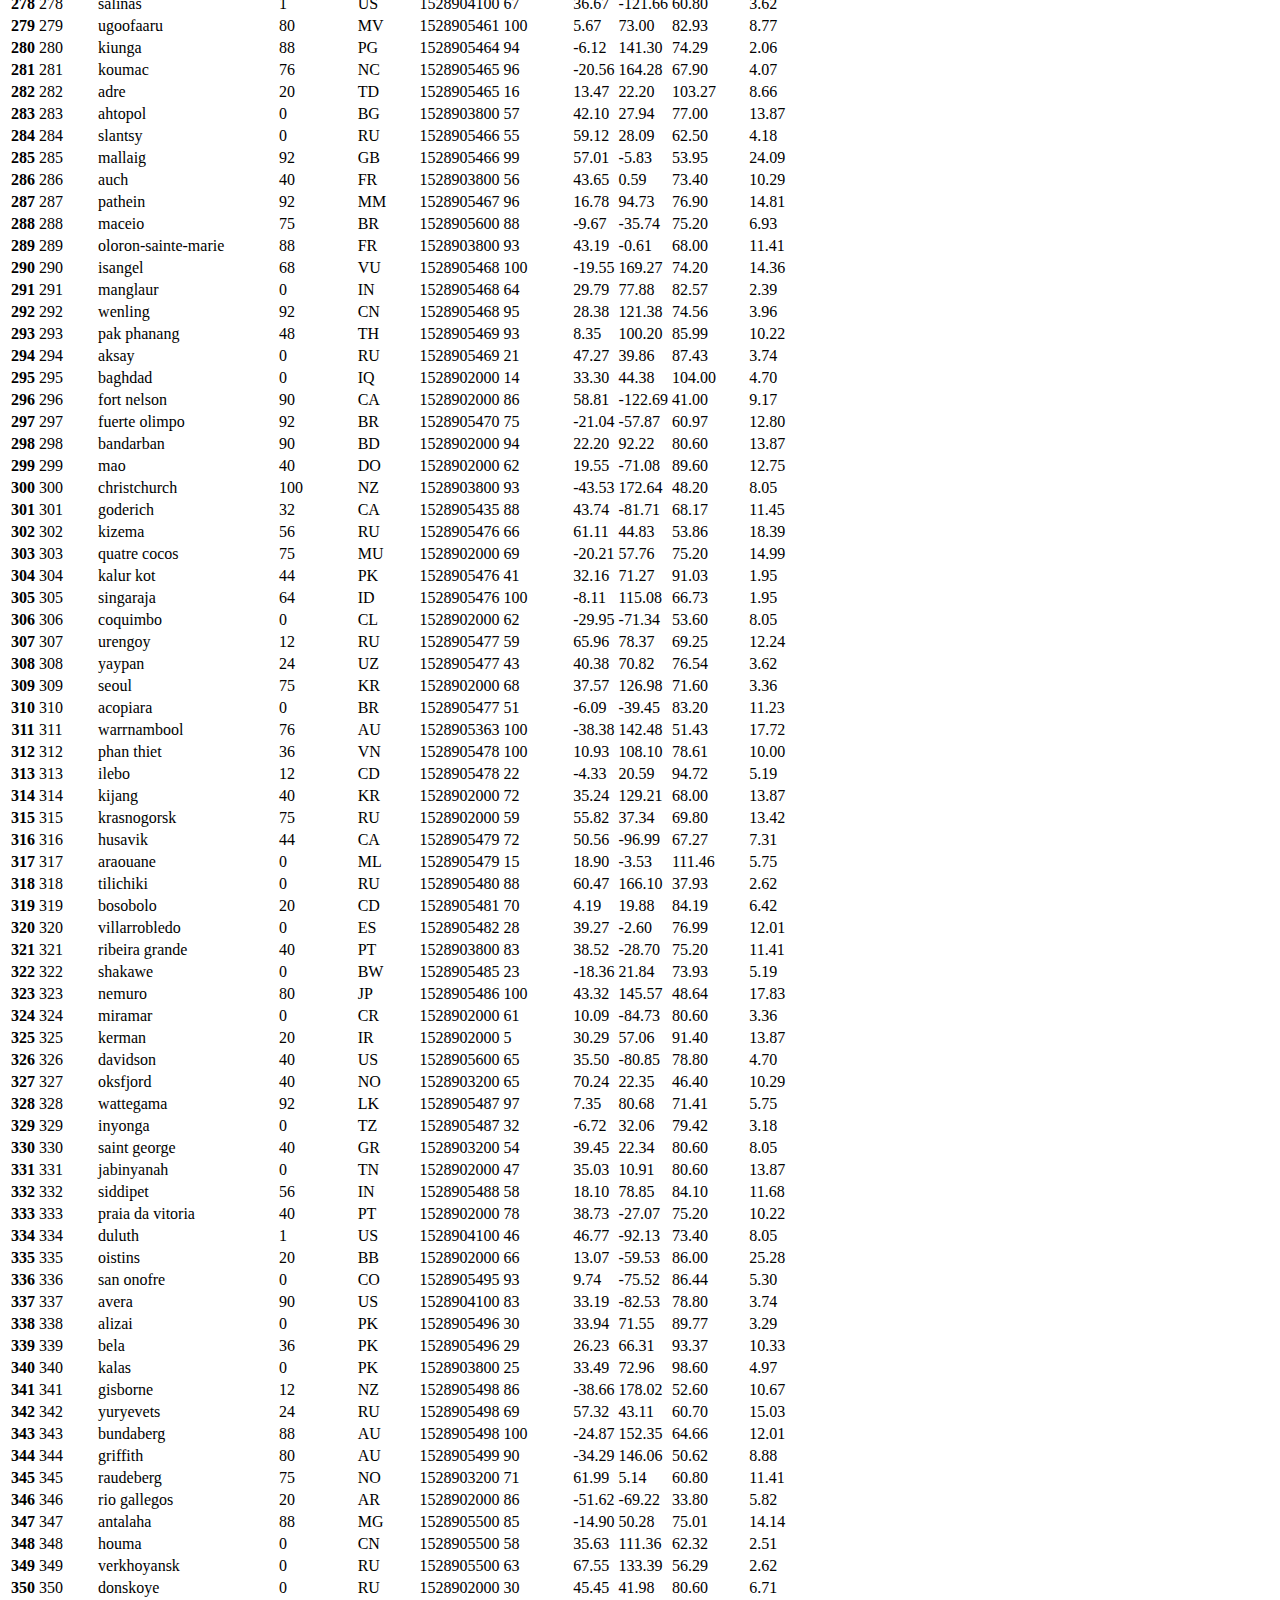
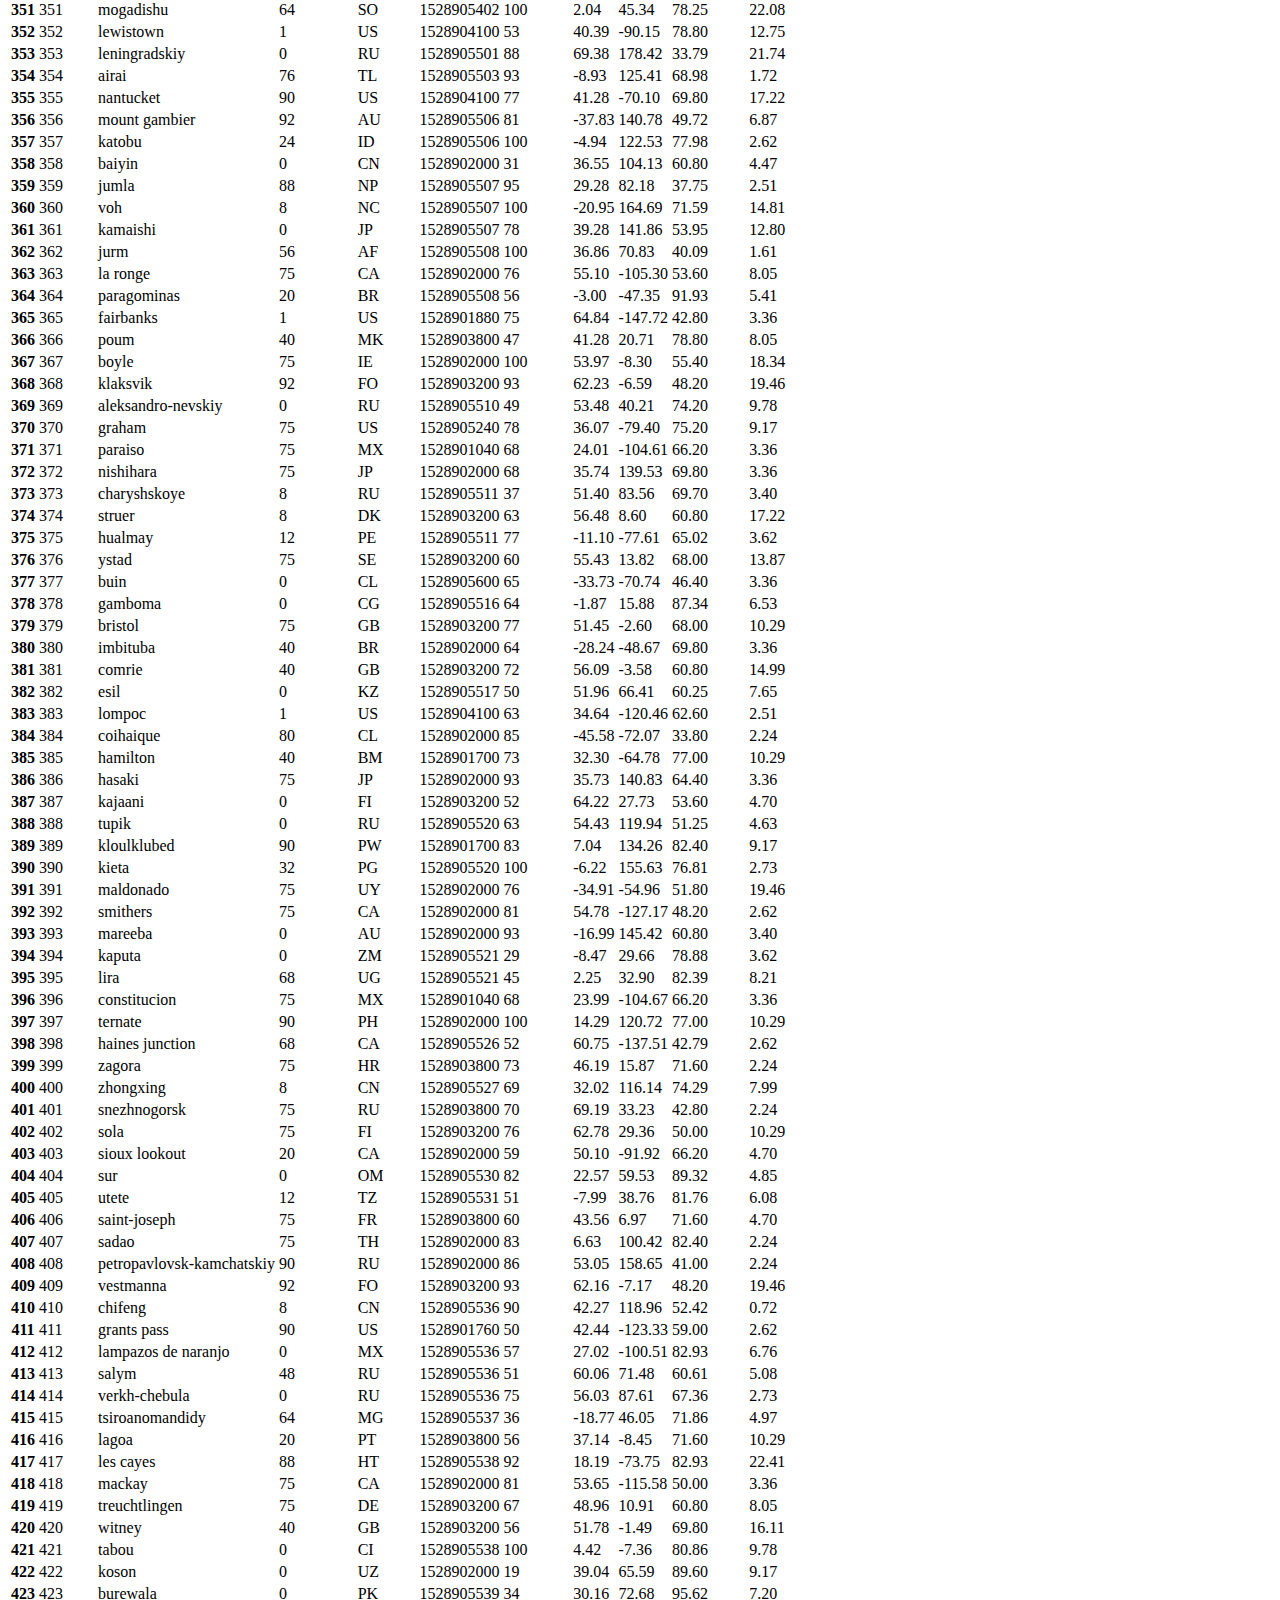
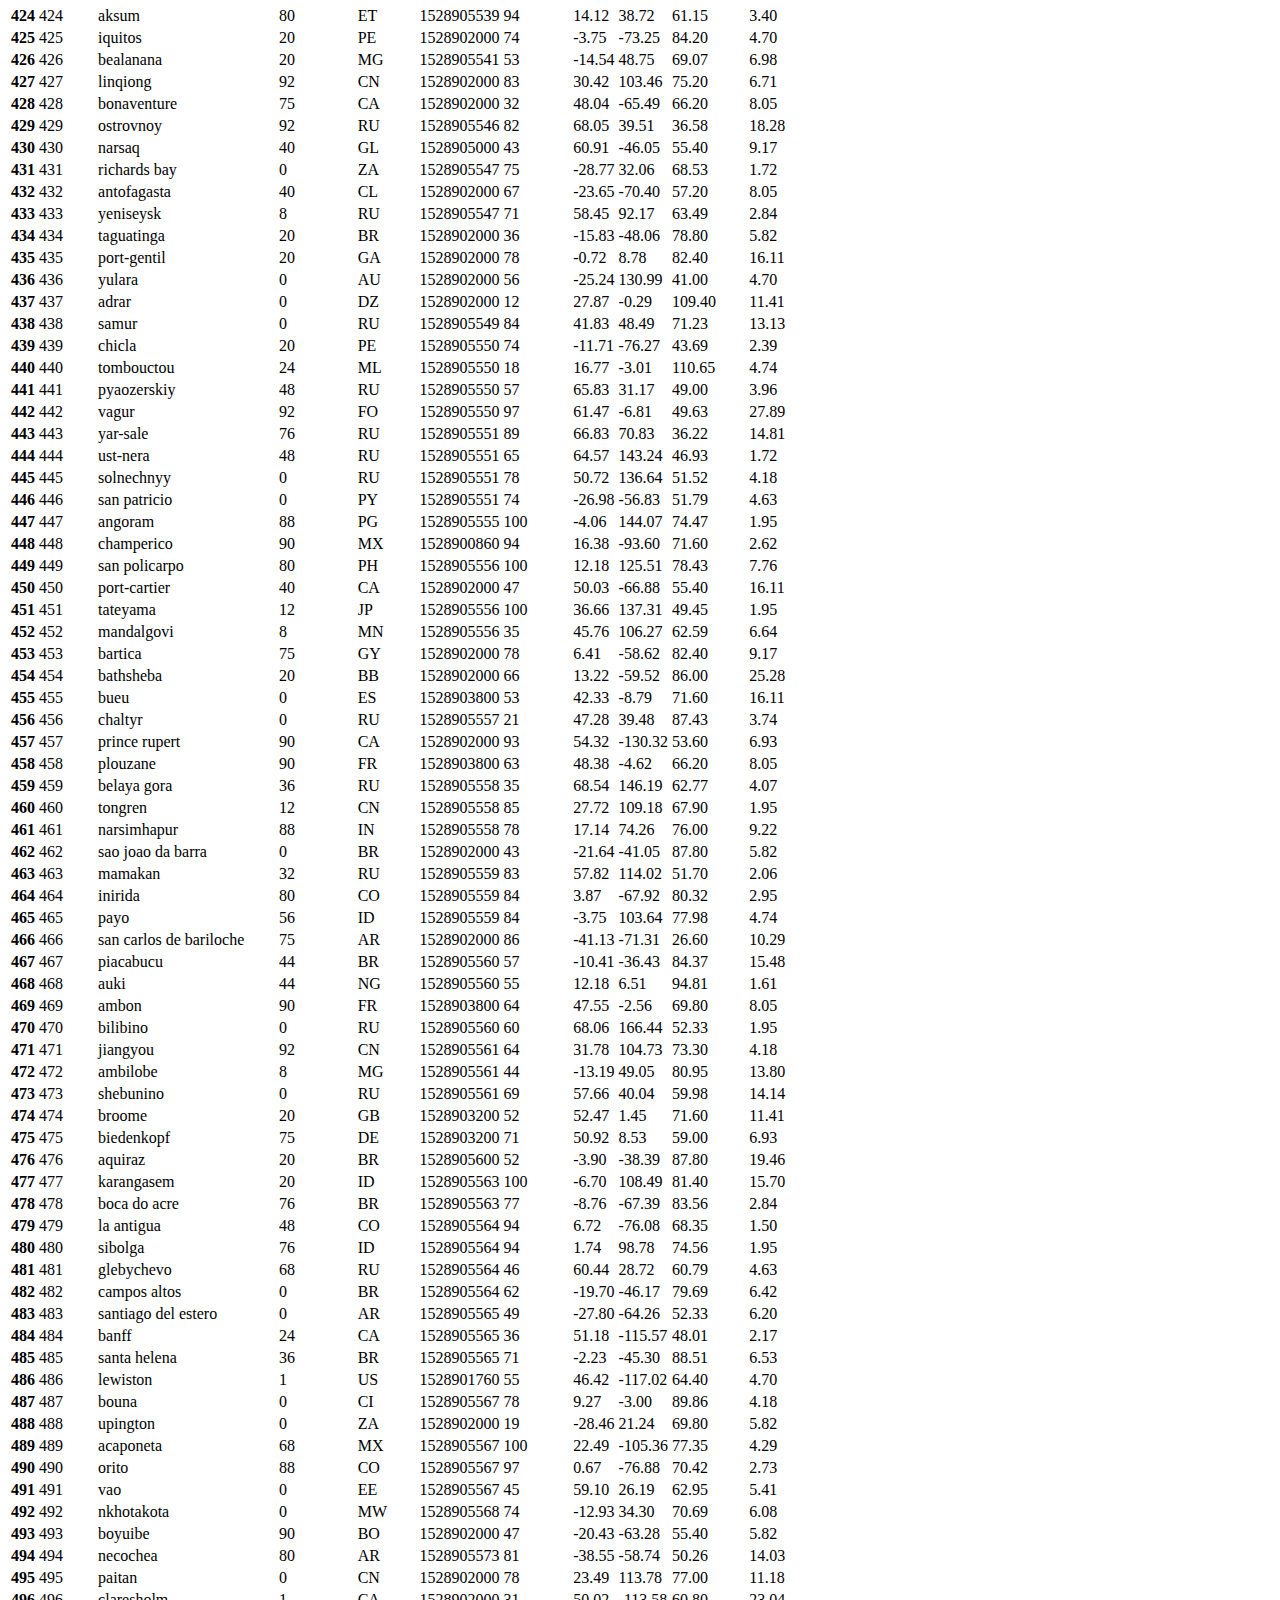
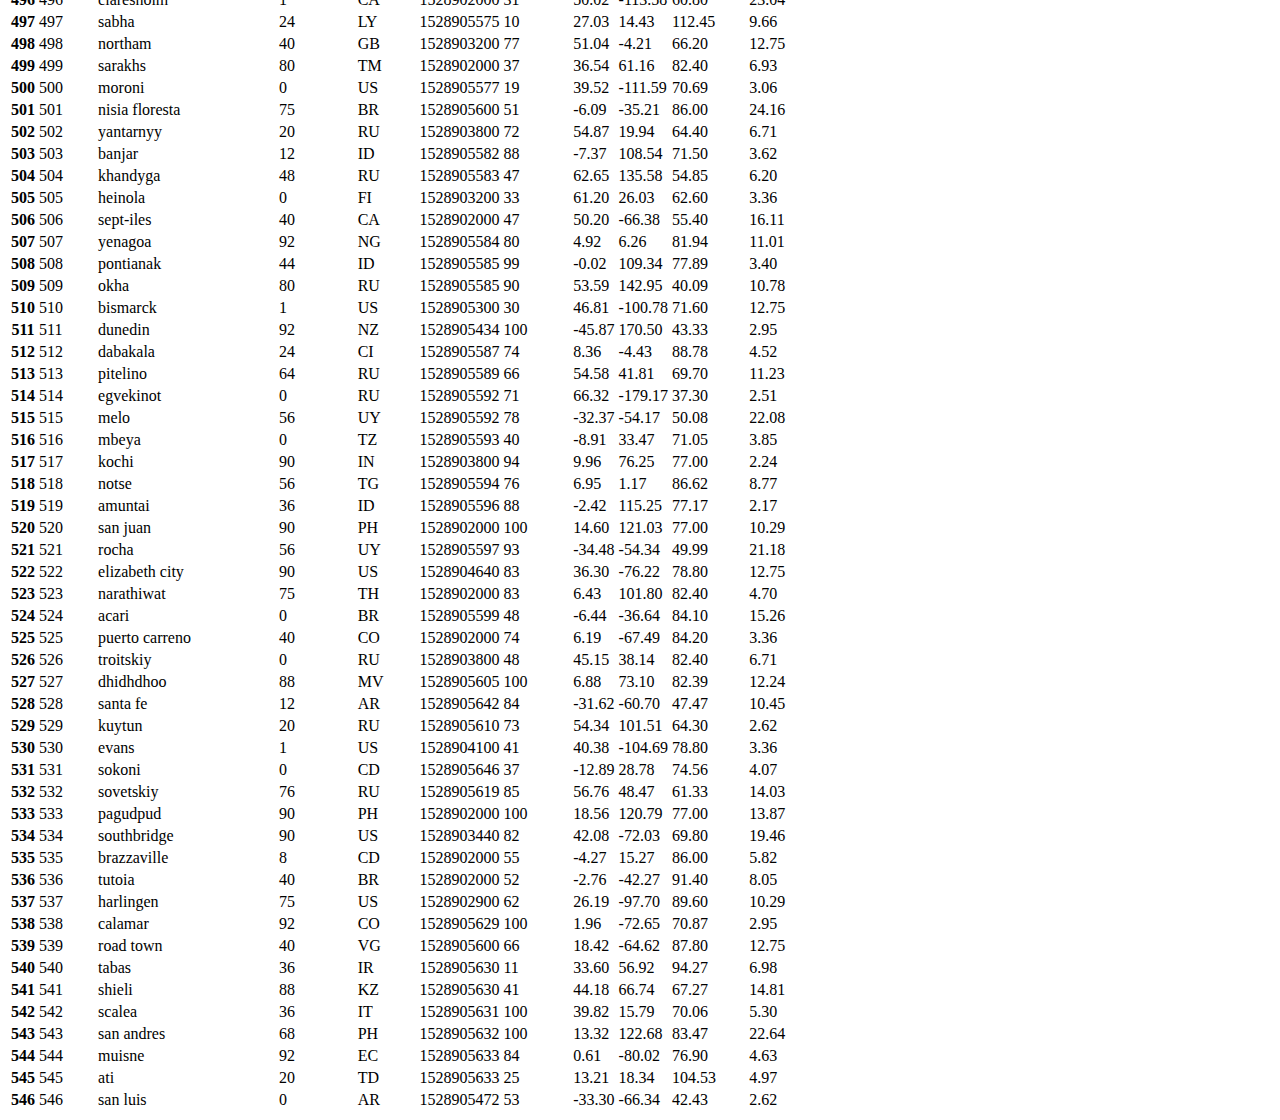
<file: data.html>
<!doctype html>
<html lang="en">
  <head>
    <!-- Required meta tags -->
    <meta charset="utf-8">
    <meta name="viewport" content="width=device-width, initial-scale=1, shrink-to-fit=no">

    <!-- Bootstrap CSS -->
    <link rel="stylesheet" href="https://stackpath.bootstrapcdn.com/bootstrap/4.1.3/css/bootstrap.min.css" integrity="sha384-MCw98/SFnGE8fJT3GXwEOngsV7Zt27NXFoaoApmYm81iuXoPkFOJwJ8ERdknLPMO" crossorigin="anonymous">
    <link rel="stylesheet" href="style.css">

    <title>Comparison</title>
  </head>
  <body>
    <nav class="navbar navbar-expand-lg navbar-dark bg-dark">
        <a class="navbar-brand" href="index.html">Lattitude</a>
        <button class="navbar-toggler" type="button" data-toggle="collapse" data-target="#navbarSupportedContent" aria-controls="navbarSupportedContent" aria-expanded="false" aria-label="Toggle navigation">
          <span class="navbar-toggler-icon"></span>
        </button>
      
        <div class="collapse navbar-collapse" id="navbarSupportedContent">
          <ul class="navbar-nav ml-auto">
            <li class="nav-item active">
              <a class="nav-link" href="comparison.html">Comparison <span class="sr-only">(current)</span></a>
            </li>
            <li class="nav-item active">
              <a class="nav-link" href="data.html">Data</a>
            </li>
            <li class="nav-item dropdown active dropleft">
              <a class="nav-link dropdown-toggle" href="#" id="navbarDropdown" role="button" data-toggle="dropdown" aria-haspopup="true" aria-expanded="false">
                Plots
              </a>
              <div class="dropdown-menu" aria-labelledby="navbarDropdown">
                <a class="dropdown-item" href="temp.html">Temperature</a>
                <a class="dropdown-item" href="humidity.html">Humidity</a>
                <a class="dropdown-item" href="cloudiness.html">Cloudiness</a>
                <a class="dropdown-item" href="windspeed.html">Wind Speed</a>
              </div>
            </li>
          </ul>
        </div>
    </nav>
    <div style="margin-top:30px"></div>
    <div class="container">
        <div class="jumbotron">
            <h1 class="display-4">Data</h1>
            <hr class="my-4">
            <p>The following table includes all of the data used for plotting during this project.</p>
            <div class="container">
                <table class="table table-bordered table-striped table-hover table-dark">
                    <thead>
                      <tr style="text-align: center;">
                        <th></th>
                        <th>City_ID</th>
                        <th>City</th>
                        <th>Cloudiness</th>
                        <th>Country</th>
                        <th>Date</th>
                        <th>Humidity</th>
                        <th>Lat</th>
                        <th>Lng</th>
                        <th>Max Temp</th>
                        <th>Wind Speed</th>
                      </tr>
                    </thead>
                    <tbody>
                      <tr>
                        <th>0</th>
                        <td>0</td>
                        <td>jacareacanga</td>
                        <td>0</td>
                        <td>BR</td>
                        <td>1528902000</td>
                        <td>62</td>
                        <td>-6.22</td>
                        <td>-57.76</td>
                        <td>89.60</td>
                        <td>6.93</td>
                      </tr>
                      <tr>
                        <th>1</th>
                        <td>1</td>
                        <td>kaitangata</td>
                        <td>100</td>
                        <td>NZ</td>
                        <td>1528905304</td>
                        <td>94</td>
                        <td>-46.28</td>
                        <td>169.85</td>
                        <td>42.61</td>
                        <td>5.64</td>
                      </tr>
                      <tr>
                        <th>2</th>
                        <td>2</td>
                        <td>goulburn</td>
                        <td>20</td>
                        <td>AU</td>
                        <td>1528905078</td>
                        <td>91</td>
                        <td>-34.75</td>
                        <td>149.72</td>
                        <td>44.32</td>
                        <td>10.11</td>
                      </tr>
                      <tr>
                        <th>3</th>
                        <td>3</td>
                        <td>lata</td>
                        <td>76</td>
                        <td>IN</td>
                        <td>1528905305</td>
                        <td>89</td>
                        <td>30.78</td>
                        <td>78.62</td>
                        <td>59.89</td>
                        <td>0.94</td>
                      </tr>
                      <tr>
                        <th>4</th>
                        <td>4</td>
                        <td>chokurdakh</td>
                        <td>0</td>
                        <td>RU</td>
                        <td>1528905306</td>
                        <td>88</td>
                        <td>70.62</td>
                        <td>147.90</td>
                        <td>32.17</td>
                        <td>2.95</td>
                      </tr>
                      <tr>
                        <th>5</th>
                        <td>5</td>
                        <td>martyush</td>
                        <td>92</td>
                        <td>RU</td>
                        <td>1528905306</td>
                        <td>94</td>
                        <td>56.40</td>
                        <td>61.89</td>
                        <td>55.03</td>
                        <td>9.33</td>
                      </tr>
                      <tr>
                        <th>6</th>
                        <td>6</td>
                        <td>hobart</td>
                        <td>20</td>
                        <td>AU</td>
                        <td>1528902000</td>
                        <td>87</td>
                        <td>-42.88</td>
                        <td>147.33</td>
                        <td>44.60</td>
                        <td>8.05</td>
                      </tr>
                      <tr>
                        <th>7</th>
                        <td>7</td>
                        <td>broken hill</td>
                        <td>0</td>
                        <td>AU</td>
                        <td>1528905311</td>
                        <td>88</td>
                        <td>-31.97</td>
                        <td>141.45</td>
                        <td>44.50</td>
                        <td>7.31</td>
                      </tr>
                      <tr>
                        <th>8</th>
                        <td>8</td>
                        <td>harnosand</td>
                        <td>0</td>
                        <td>SE</td>
                        <td>1528903200</td>
                        <td>44</td>
                        <td>62.63</td>
                        <td>17.94</td>
                        <td>60.80</td>
                        <td>13.87</td>
                      </tr>
                      <tr>
                        <th>9</th>
                        <td>9</td>
                        <td>tuatapere</td>
                        <td>0</td>
                        <td>NZ</td>
                        <td>1528905312</td>
                        <td>100</td>
                        <td>-46.13</td>
                        <td>167.69</td>
                        <td>38.92</td>
                        <td>3.40</td>
                      </tr>
                      <tr>
                        <th>10</th>
                        <td>10</td>
                        <td>puerto ayora</td>
                        <td>90</td>
                        <td>EC</td>
                        <td>1528902000</td>
                        <td>69</td>
                        <td>-0.74</td>
                        <td>-90.35</td>
                        <td>77.00</td>
                        <td>13.87</td>
                      </tr>
                      <tr>
                        <th>11</th>
                        <td>11</td>
                        <td>havre-saint-pierre</td>
                        <td>75</td>
                        <td>CA</td>
                        <td>1528902000</td>
                        <td>58</td>
                        <td>50.23</td>
                        <td>-63.60</td>
                        <td>53.60</td>
                        <td>19.46</td>
                      </tr>
                      <tr>
                        <th>12</th>
                        <td>12</td>
                        <td>punta arenas</td>
                        <td>0</td>
                        <td>CL</td>
                        <td>1528902000</td>
                        <td>100</td>
                        <td>-53.16</td>
                        <td>-70.91</td>
                        <td>35.60</td>
                        <td>9.17</td>
                      </tr>
                      <tr>
                        <th>13</th>
                        <td>13</td>
                        <td>tasiilaq</td>
                        <td>75</td>
                        <td>GL</td>
                        <td>1528901400</td>
                        <td>60</td>
                        <td>65.61</td>
                        <td>-37.64</td>
                        <td>39.20</td>
                        <td>2.24</td>
                      </tr>
                      <tr>
                        <th>14</th>
                        <td>14</td>
                        <td>chapais</td>
                        <td>40</td>
                        <td>CA</td>
                        <td>1528902000</td>
                        <td>38</td>
                        <td>49.78</td>
                        <td>-74.86</td>
                        <td>59.00</td>
                        <td>10.29</td>
                      </tr>
                      <tr>
                        <th>15</th>
                        <td>15</td>
                        <td>avarua</td>
                        <td>40</td>
                        <td>CK</td>
                        <td>1528902000</td>
                        <td>56</td>
                        <td>-21.21</td>
                        <td>-159.78</td>
                        <td>73.40</td>
                        <td>10.29</td>
                      </tr>
                      <tr>
                        <th>16</th>
                        <td>16</td>
                        <td>hofn</td>
                        <td>75</td>
                        <td>IS</td>
                        <td>1528902000</td>
                        <td>87</td>
                        <td>64.25</td>
                        <td>-15.21</td>
                        <td>51.80</td>
                        <td>8.05</td>
                      </tr>
                      <tr>
                        <th>17</th>
                        <td>17</td>
                        <td>yukamenskoye</td>
                        <td>92</td>
                        <td>RU</td>
                        <td>1528905315</td>
                        <td>98</td>
                        <td>57.89</td>
                        <td>52.24</td>
                        <td>56.65</td>
                        <td>10.22</td>
                      </tr>
                      <tr>
                        <th>18</th>
                        <td>18</td>
                        <td>khandbari</td>
                        <td>80</td>
                        <td>NP</td>
                        <td>1528905315</td>
                        <td>67</td>
                        <td>27.38</td>
                        <td>87.21</td>
                        <td>44.59</td>
                        <td>1.39</td>
                      </tr>
                      <tr>
                        <th>19</th>
                        <td>19</td>
                        <td>bethel</td>
                        <td>1</td>
                        <td>US</td>
                        <td>1528901580</td>
                        <td>93</td>
                        <td>60.79</td>
                        <td>-161.76</td>
                        <td>44.60</td>
                        <td>8.05</td>
                      </tr>
                      <tr>
                        <th>20</th>
                        <td>20</td>
                        <td>ushuaia</td>
                        <td>75</td>
                        <td>AR</td>
                        <td>1528902000</td>
                        <td>64</td>
                        <td>-54.81</td>
                        <td>-68.31</td>
                        <td>41.00</td>
                        <td>3.36</td>
                      </tr>
                      <tr>
                        <th>21</th>
                        <td>21</td>
                        <td>east london</td>
                        <td>0</td>
                        <td>ZA</td>
                        <td>1528902000</td>
                        <td>37</td>
                        <td>-33.02</td>
                        <td>27.91</td>
                        <td>69.80</td>
                        <td>5.82</td>
                      </tr>
                      <tr>
                        <th>22</th>
                        <td>22</td>
                        <td>bluff</td>
                        <td>76</td>
                        <td>AU</td>
                        <td>1528905321</td>
                        <td>76</td>
                        <td>-23.58</td>
                        <td>149.07</td>
                        <td>61.96</td>
                        <td>4.74</td>
                      </tr>
                      <tr>
                        <th>23</th>
                        <td>23</td>
                        <td>mount isa</td>
                        <td>75</td>
                        <td>AU</td>
                        <td>1528902000</td>
                        <td>100</td>
                        <td>-20.73</td>
                        <td>139.49</td>
                        <td>64.40</td>
                        <td>3.29</td>
                      </tr>
                      <tr>
                        <th>24</th>
                        <td>24</td>
                        <td>pevek</td>
                        <td>0</td>
                        <td>RU</td>
                        <td>1528905321</td>
                        <td>71</td>
                        <td>69.70</td>
                        <td>170.27</td>
                        <td>36.94</td>
                        <td>6.98</td>
                      </tr>
                      <tr>
                        <th>25</th>
                        <td>25</td>
                        <td>gao</td>
                        <td>24</td>
                        <td>ML</td>
                        <td>1528905321</td>
                        <td>16</td>
                        <td>16.28</td>
                        <td>-0.04</td>
                        <td>110.02</td>
                        <td>4.97</td>
                      </tr>
                      <tr>
                        <th>26</th>
                        <td>26</td>
                        <td>cabo san lucas</td>
                        <td>75</td>
                        <td>MX</td>
                        <td>1528901160</td>
                        <td>74</td>
                        <td>22.89</td>
                        <td>-109.91</td>
                        <td>84.20</td>
                        <td>10.29</td>
                      </tr>
                      <tr>
                        <th>27</th>
                        <td>27</td>
                        <td>sao filipe</td>
                        <td>0</td>
                        <td>CV</td>
                        <td>1528905323</td>
                        <td>88</td>
                        <td>14.90</td>
                        <td>-24.50</td>
                        <td>75.73</td>
                        <td>13.02</td>
                      </tr>
                      <tr>
                        <th>28</th>
                        <td>28</td>
                        <td>tiksi</td>
                        <td>44</td>
                        <td>RU</td>
                        <td>1528905298</td>
                        <td>58</td>
                        <td>71.64</td>
                        <td>128.87</td>
                        <td>57.73</td>
                        <td>10.11</td>
                      </tr>
                      <tr>
                        <th>29</th>
                        <td>29</td>
                        <td>busselton</td>
                        <td>92</td>
                        <td>AU</td>
                        <td>1528905323</td>
                        <td>100</td>
                        <td>-33.64</td>
                        <td>115.35</td>
                        <td>60.43</td>
                        <td>10.56</td>
                      </tr>
                      <tr>
                        <th>30</th>
                        <td>30</td>
                        <td>alofi</td>
                        <td>76</td>
                        <td>NU</td>
                        <td>1528902000</td>
                        <td>88</td>
                        <td>-19.06</td>
                        <td>-169.92</td>
                        <td>71.60</td>
                        <td>3.36</td>
                      </tr>
                      <tr>
                        <th>31</th>
                        <td>31</td>
                        <td>ola</td>
                        <td>75</td>
                        <td>RU</td>
                        <td>1528902000</td>
                        <td>100</td>
                        <td>59.58</td>
                        <td>151.30</td>
                        <td>42.80</td>
                        <td>7.76</td>
                      </tr>
                      <tr>
                        <th>32</th>
                        <td>32</td>
                        <td>atar</td>
                        <td>20</td>
                        <td>MR</td>
                        <td>1528902000</td>
                        <td>19</td>
                        <td>20.52</td>
                        <td>-13.05</td>
                        <td>91.40</td>
                        <td>9.17</td>
                      </tr>
                      <tr>
                        <th>33</th>
                        <td>33</td>
                        <td>rikitea</td>
                        <td>0</td>
                        <td>PF</td>
                        <td>1528905325</td>
                        <td>100</td>
                        <td>-23.12</td>
                        <td>-134.97</td>
                        <td>73.57</td>
                        <td>8.66</td>
                      </tr>
                      <tr>
                        <th>34</th>
                        <td>34</td>
                        <td>hermanus</td>
                        <td>0</td>
                        <td>ZA</td>
                        <td>1528905325</td>
                        <td>24</td>
                        <td>-34.42</td>
                        <td>19.24</td>
                        <td>77.17</td>
                        <td>8.66</td>
                      </tr>
                      <tr>
                        <th>35</th>
                        <td>35</td>
                        <td>ponta delgada</td>
                        <td>75</td>
                        <td>PT</td>
                        <td>1528903800</td>
                        <td>88</td>
                        <td>37.73</td>
                        <td>-25.67</td>
                        <td>71.60</td>
                        <td>12.75</td>
                      </tr>
                      <tr>
                        <th>36</th>
                        <td>36</td>
                        <td>bambari</td>
                        <td>24</td>
                        <td>CF</td>
                        <td>1528905326</td>
                        <td>84</td>
                        <td>5.77</td>
                        <td>20.68</td>
                        <td>81.85</td>
                        <td>7.65</td>
                      </tr>
                      <tr>
                        <th>37</th>
                        <td>37</td>
                        <td>cap malheureux</td>
                        <td>75</td>
                        <td>MU</td>
                        <td>1528902000</td>
                        <td>69</td>
                        <td>-19.98</td>
                        <td>57.61</td>
                        <td>75.20</td>
                        <td>14.99</td>
                      </tr>
                      <tr>
                        <th>38</th>
                        <td>38</td>
                        <td>puerto escondido</td>
                        <td>75</td>
                        <td>MX</td>
                        <td>1528901100</td>
                        <td>65</td>
                        <td>15.86</td>
                        <td>-97.07</td>
                        <td>80.60</td>
                        <td>3.36</td>
                      </tr>
                      <tr>
                        <th>39</th>
                        <td>39</td>
                        <td>qaanaaq</td>
                        <td>32</td>
                        <td>GL</td>
                        <td>1528905330</td>
                        <td>100</td>
                        <td>77.48</td>
                        <td>-69.36</td>
                        <td>31.45</td>
                        <td>6.31</td>
                      </tr>
                      <tr>
                        <th>40</th>
                        <td>40</td>
                        <td>new norfolk</td>
                        <td>20</td>
                        <td>AU</td>
                        <td>1528902000</td>
                        <td>87</td>
                        <td>-42.78</td>
                        <td>147.06</td>
                        <td>44.60</td>
                        <td>8.05</td>
                      </tr>
                      <tr>
                        <th>41</th>
                        <td>41</td>
                        <td>najran</td>
                        <td>40</td>
                        <td>SA</td>
                        <td>1528902000</td>
                        <td>13</td>
                        <td>17.54</td>
                        <td>44.22</td>
                        <td>98.60</td>
                        <td>11.41</td>
                      </tr>
                      <tr>
                        <th>42</th>
                        <td>42</td>
                        <td>isla mujeres</td>
                        <td>90</td>
                        <td>MX</td>
                        <td>1528904340</td>
                        <td>100</td>
                        <td>21.23</td>
                        <td>-86.73</td>
                        <td>75.20</td>
                        <td>16.11</td>
                      </tr>
                      <tr>
                        <th>43</th>
                        <td>43</td>
                        <td>mar del plata</td>
                        <td>0</td>
                        <td>AR</td>
                        <td>1528905297</td>
                        <td>100</td>
                        <td>-46.43</td>
                        <td>-67.52</td>
                        <td>32.53</td>
                        <td>7.31</td>
                      </tr>
                      <tr>
                        <th>44</th>
                        <td>44</td>
                        <td>provideniya</td>
                        <td>0</td>
                        <td>RU</td>
                        <td>1528905332</td>
                        <td>91</td>
                        <td>64.42</td>
                        <td>-173.23</td>
                        <td>40.63</td>
                        <td>10.78</td>
                      </tr>
                      <tr>
                        <th>45</th>
                        <td>45</td>
                        <td>jamestown</td>
                        <td>12</td>
                        <td>AU</td>
                        <td>1528905333</td>
                        <td>88</td>
                        <td>-33.21</td>
                        <td>138.60</td>
                        <td>43.15</td>
                        <td>10.89</td>
                      </tr>
                      <tr>
                        <th>46</th>
                        <td>46</td>
                        <td>medicine hat</td>
                        <td>20</td>
                        <td>CA</td>
                        <td>1528902000</td>
                        <td>34</td>
                        <td>50.04</td>
                        <td>-110.68</td>
                        <td>66.20</td>
                        <td>14.99</td>
                      </tr>
                      <tr>
                        <th>47</th>
                        <td>47</td>
                        <td>katsuura</td>
                        <td>8</td>
                        <td>JP</td>
                        <td>1528905334</td>
                        <td>88</td>
                        <td>33.93</td>
                        <td>134.50</td>
                        <td>62.05</td>
                        <td>7.54</td>
                      </tr>
                      <tr>
                        <th>48</th>
                        <td>48</td>
                        <td>aklavik</td>
                        <td>20</td>
                        <td>CA</td>
                        <td>1528902000</td>
                        <td>53</td>
                        <td>68.22</td>
                        <td>-135.01</td>
                        <td>51.80</td>
                        <td>11.41</td>
                      </tr>
                      <tr>
                        <th>49</th>
                        <td>49</td>
                        <td>tuktoyaktuk</td>
                        <td>20</td>
                        <td>CA</td>
                        <td>1528902000</td>
                        <td>61</td>
                        <td>69.44</td>
                        <td>-133.03</td>
                        <td>46.40</td>
                        <td>6.93</td>
                      </tr>
                      <tr>
                        <th>50</th>
                        <td>50</td>
                        <td>kapaa</td>
                        <td>90</td>
                        <td>US</td>
                        <td>1528901760</td>
                        <td>88</td>
                        <td>22.08</td>
                        <td>-159.32</td>
                        <td>75.20</td>
                        <td>14.99</td>
                      </tr>
                      <tr>
                        <th>51</th>
                        <td>51</td>
                        <td>mildura</td>
                        <td>0</td>
                        <td>AU</td>
                        <td>1528905300</td>
                        <td>92</td>
                        <td>-34.18</td>
                        <td>142.16</td>
                        <td>45.67</td>
                        <td>9.66</td>
                      </tr>
                      <tr>
                        <th>52</th>
                        <td>52</td>
                        <td>souillac</td>
                        <td>75</td>
                        <td>FR</td>
                        <td>1528903800</td>
                        <td>49</td>
                        <td>45.60</td>
                        <td>-0.60</td>
                        <td>73.40</td>
                        <td>10.29</td>
                      </tr>
                      <tr>
                        <th>53</th>
                        <td>53</td>
                        <td>lorengau</td>
                        <td>100</td>
                        <td>PG</td>
                        <td>1528905336</td>
                        <td>100</td>
                        <td>-2.02</td>
                        <td>147.27</td>
                        <td>80.59</td>
                        <td>3.85</td>
                      </tr>
                      <tr>
                        <th>54</th>
                        <td>54</td>
                        <td>praia</td>
                        <td>20</td>
                        <td>BR</td>
                        <td>1528902000</td>
                        <td>47</td>
                        <td>-20.25</td>
                        <td>-43.81</td>
                        <td>82.40</td>
                        <td>3.36</td>
                      </tr>
                      <tr>
                        <th>55</th>
                        <td>55</td>
                        <td>port alfred</td>
                        <td>0</td>
                        <td>ZA</td>
                        <td>1528905338</td>
                        <td>50</td>
                        <td>-33.59</td>
                        <td>26.89</td>
                        <td>76.54</td>
                        <td>7.20</td>
                      </tr>
                      <tr>
                        <th>56</th>
                        <td>56</td>
                        <td>barranca</td>
                        <td>0</td>
                        <td>PE</td>
                        <td>1528905339</td>
                        <td>98</td>
                        <td>-10.75</td>
                        <td>-77.76</td>
                        <td>61.87</td>
                        <td>9.89</td>
                      </tr>
                      <tr>
                        <th>57</th>
                        <td>57</td>
                        <td>nome</td>
                        <td>40</td>
                        <td>US</td>
                        <td>1528902900</td>
                        <td>70</td>
                        <td>30.04</td>
                        <td>-94.42</td>
                        <td>87.80</td>
                        <td>3.36</td>
                      </tr>
                      <tr>
                        <th>58</th>
                        <td>58</td>
                        <td>matay</td>
                        <td>0</td>
                        <td>EG</td>
                        <td>1528905339</td>
                        <td>23</td>
                        <td>28.42</td>
                        <td>30.79</td>
                        <td>97.69</td>
                        <td>6.98</td>
                      </tr>
                      <tr>
                        <th>59</th>
                        <td>59</td>
                        <td>saskylakh</td>
                        <td>48</td>
                        <td>RU</td>
                        <td>1528905339</td>
                        <td>55</td>
                        <td>71.97</td>
                        <td>114.09</td>
                        <td>59.53</td>
                        <td>5.86</td>
                      </tr>
                      <tr>
                        <th>60</th>
                        <td>60</td>
                        <td>itarema</td>
                        <td>0</td>
                        <td>BR</td>
                        <td>1528905340</td>
                        <td>61</td>
                        <td>-2.92</td>
                        <td>-39.92</td>
                        <td>88.33</td>
                        <td>12.57</td>
                      </tr>
                      <tr>
                        <th>61</th>
                        <td>61</td>
                        <td>butaritari</td>
                        <td>56</td>
                        <td>KI</td>
                        <td>1528905340</td>
                        <td>100</td>
                        <td>3.07</td>
                        <td>172.79</td>
                        <td>81.13</td>
                        <td>7.31</td>
                      </tr>
                      <tr>
                        <th>62</th>
                        <td>62</td>
                        <td>peniche</td>
                        <td>20</td>
                        <td>PT</td>
                        <td>1528903800</td>
                        <td>64</td>
                        <td>39.36</td>
                        <td>-9.38</td>
                        <td>75.20</td>
                        <td>12.75</td>
                      </tr>
                      <tr>
                        <th>63</th>
                        <td>63</td>
                        <td>beloha</td>
                        <td>0</td>
                        <td>MG</td>
                        <td>1528905340</td>
                        <td>57</td>
                        <td>-25.17</td>
                        <td>45.06</td>
                        <td>71.95</td>
                        <td>16.37</td>
                      </tr>
                      <tr>
                        <th>64</th>
                        <td>64</td>
                        <td>anadyr</td>
                        <td>0</td>
                        <td>RU</td>
                        <td>1528902000</td>
                        <td>57</td>
                        <td>64.73</td>
                        <td>177.51</td>
                        <td>48.20</td>
                        <td>4.47</td>
                      </tr>
                      <tr>
                        <th>65</th>
                        <td>65</td>
                        <td>luderitz</td>
                        <td>12</td>
                        <td>NaN</td>
                        <td>1528905342</td>
                        <td>64</td>
                        <td>-26.65</td>
                        <td>15.16</td>
                        <td>64.03</td>
                        <td>17.38</td>
                      </tr>
                      <tr>
                        <th>66</th>
                        <td>66</td>
                        <td>rochester</td>
                        <td>1</td>
                        <td>US</td>
                        <td>1528902960</td>
                        <td>37</td>
                        <td>44.02</td>
                        <td>-92.46</td>
                        <td>73.40</td>
                        <td>6.93</td>
                      </tr>
                      <tr>
                        <th>67</th>
                        <td>67</td>
                        <td>bosaso</td>
                        <td>0</td>
                        <td>SO</td>
                        <td>1528905347</td>
                        <td>86</td>
                        <td>11.28</td>
                        <td>49.18</td>
                        <td>89.77</td>
                        <td>3.96</td>
                      </tr>
                      <tr>
                        <th>68</th>
                        <td>68</td>
                        <td>faanui</td>
                        <td>0</td>
                        <td>PF</td>
                        <td>1528905347</td>
                        <td>100</td>
                        <td>-16.48</td>
                        <td>-151.75</td>
                        <td>79.96</td>
                        <td>11.79</td>
                      </tr>
                      <tr>
                        <th>69</th>
                        <td>69</td>
                        <td>grindavik</td>
                        <td>75</td>
                        <td>IS</td>
                        <td>1528902000</td>
                        <td>70</td>
                        <td>63.84</td>
                        <td>-22.43</td>
                        <td>48.20</td>
                        <td>5.82</td>
                      </tr>
                      <tr>
                        <th>70</th>
                        <td>70</td>
                        <td>margate</td>
                        <td>20</td>
                        <td>AU</td>
                        <td>1528902000</td>
                        <td>87</td>
                        <td>-43.03</td>
                        <td>147.26</td>
                        <td>44.60</td>
                        <td>8.05</td>
                      </tr>
                      <tr>
                        <th>71</th>
                        <td>71</td>
                        <td>marsh harbour</td>
                        <td>88</td>
                        <td>BS</td>
                        <td>1528905349</td>
                        <td>95</td>
                        <td>26.54</td>
                        <td>-77.06</td>
                        <td>82.39</td>
                        <td>10.00</td>
                      </tr>
                      <tr>
                        <th>72</th>
                        <td>72</td>
                        <td>comodoro rivadavia</td>
                        <td>40</td>
                        <td>AR</td>
                        <td>1528902000</td>
                        <td>60</td>
                        <td>-45.87</td>
                        <td>-67.48</td>
                        <td>42.80</td>
                        <td>9.17</td>
                      </tr>
                      <tr>
                        <th>73</th>
                        <td>73</td>
                        <td>upernavik</td>
                        <td>92</td>
                        <td>GL</td>
                        <td>1528905350</td>
                        <td>100</td>
                        <td>72.79</td>
                        <td>-56.15</td>
                        <td>29.29</td>
                        <td>3.74</td>
                      </tr>
                      <tr>
                        <th>74</th>
                        <td>74</td>
                        <td>uige</td>
                        <td>0</td>
                        <td>AO</td>
                        <td>1528905350</td>
                        <td>29</td>
                        <td>-7.61</td>
                        <td>15.06</td>
                        <td>86.80</td>
                        <td>3.18</td>
                      </tr>
                      <tr>
                        <th>75</th>
                        <td>75</td>
                        <td>bredasdorp</td>
                        <td>0</td>
                        <td>ZA</td>
                        <td>1528902000</td>
                        <td>23</td>
                        <td>-34.53</td>
                        <td>20.04</td>
                        <td>82.40</td>
                        <td>5.82</td>
                      </tr>
                      <tr>
                        <th>76</th>
                        <td>76</td>
                        <td>bodden town</td>
                        <td>40</td>
                        <td>KY</td>
                        <td>1528902000</td>
                        <td>78</td>
                        <td>19.28</td>
                        <td>-81.25</td>
                        <td>80.60</td>
                        <td>16.11</td>
                      </tr>
                      <tr>
                        <th>77</th>
                        <td>77</td>
                        <td>guerrero negro</td>
                        <td>44</td>
                        <td>MX</td>
                        <td>1528905350</td>
                        <td>88</td>
                        <td>27.97</td>
                        <td>-114.04</td>
                        <td>63.85</td>
                        <td>3.74</td>
                      </tr>
                      <tr>
                        <th>78</th>
                        <td>78</td>
                        <td>bilma</td>
                        <td>0</td>
                        <td>NE</td>
                        <td>1528905351</td>
                        <td>12</td>
                        <td>18.69</td>
                        <td>12.92</td>
                        <td>110.47</td>
                        <td>4.63</td>
                      </tr>
                      <tr>
                        <th>79</th>
                        <td>79</td>
                        <td>carnarvon</td>
                        <td>0</td>
                        <td>ZA</td>
                        <td>1528905351</td>
                        <td>30</td>
                        <td>-30.97</td>
                        <td>22.13</td>
                        <td>60.43</td>
                        <td>14.25</td>
                      </tr>
                      <tr>
                        <th>80</th>
                        <td>80</td>
                        <td>ponta do sol</td>
                        <td>12</td>
                        <td>BR</td>
                        <td>1528905352</td>
                        <td>72</td>
                        <td>-20.63</td>
                        <td>-46.00</td>
                        <td>78.25</td>
                        <td>3.96</td>
                      </tr>
                      <tr>
                        <th>81</th>
                        <td>81</td>
                        <td>vila franca do campo</td>
                        <td>75</td>
                        <td>PT</td>
                        <td>1528903800</td>
                        <td>88</td>
                        <td>37.72</td>
                        <td>-25.43</td>
                        <td>71.60</td>
                        <td>12.75</td>
                      </tr>
                      <tr>
                        <th>82</th>
                        <td>82</td>
                        <td>puerto del rosario</td>
                        <td>20</td>
                        <td>ES</td>
                        <td>1528903800</td>
                        <td>60</td>
                        <td>28.50</td>
                        <td>-13.86</td>
                        <td>73.40</td>
                        <td>17.22</td>
                      </tr>
                      <tr>
                        <th>83</th>
                        <td>83</td>
                        <td>sitka</td>
                        <td>20</td>
                        <td>US</td>
                        <td>1528905353</td>
                        <td>92</td>
                        <td>37.17</td>
                        <td>-99.65</td>
                        <td>74.02</td>
                        <td>5.97</td>
                      </tr>
                      <tr>
                        <th>84</th>
                        <td>84</td>
                        <td>camacha</td>
                        <td>75</td>
                        <td>PT</td>
                        <td>1528903800</td>
                        <td>72</td>
                        <td>33.08</td>
                        <td>-16.33</td>
                        <td>68.00</td>
                        <td>16.11</td>
                      </tr>
                      <tr>
                        <th>85</th>
                        <td>85</td>
                        <td>saint-philippe</td>
                        <td>1</td>
                        <td>CA</td>
                        <td>1528902900</td>
                        <td>54</td>
                        <td>45.36</td>
                        <td>-73.48</td>
                        <td>78.80</td>
                        <td>11.41</td>
                      </tr>
                      <tr>
                        <th>86</th>
                        <td>86</td>
                        <td>port blair</td>
                        <td>92</td>
                        <td>IN</td>
                        <td>1528905357</td>
                        <td>97</td>
                        <td>11.67</td>
                        <td>92.75</td>
                        <td>84.37</td>
                        <td>25.10</td>
                      </tr>
                      <tr>
                        <th>87</th>
                        <td>87</td>
                        <td>albany</td>
                        <td>90</td>
                        <td>US</td>
                        <td>1528903860</td>
                        <td>68</td>
                        <td>42.65</td>
                        <td>-73.75</td>
                        <td>69.80</td>
                        <td>3.36</td>
                      </tr>
                      <tr>
                        <th>88</th>
                        <td>88</td>
                        <td>barrow</td>
                        <td>88</td>
                        <td>AR</td>
                        <td>1528905182</td>
                        <td>72</td>
                        <td>-38.31</td>
                        <td>-60.23</td>
                        <td>50.26</td>
                        <td>8.21</td>
                      </tr>
                      <tr>
                        <th>89</th>
                        <td>89</td>
                        <td>qorveh</td>
                        <td>92</td>
                        <td>IR</td>
                        <td>1528905357</td>
                        <td>22</td>
                        <td>35.17</td>
                        <td>47.80</td>
                        <td>76.72</td>
                        <td>3.18</td>
                      </tr>
                      <tr>
                        <th>90</th>
                        <td>90</td>
                        <td>san jeronimo</td>
                        <td>90</td>
                        <td>PE</td>
                        <td>1528902000</td>
                        <td>81</td>
                        <td>-13.65</td>
                        <td>-73.37</td>
                        <td>46.40</td>
                        <td>2.39</td>
                      </tr>
                      <tr>
                        <th>91</th>
                        <td>91</td>
                        <td>mataura</td>
                        <td>24</td>
                        <td>NZ</td>
                        <td>1528905299</td>
                        <td>79</td>
                        <td>-46.19</td>
                        <td>168.86</td>
                        <td>25.69</td>
                        <td>3.18</td>
                      </tr>
                      <tr>
                        <th>92</th>
                        <td>92</td>
                        <td>buala</td>
                        <td>64</td>
                        <td>SB</td>
                        <td>1528905359</td>
                        <td>100</td>
                        <td>-8.15</td>
                        <td>159.59</td>
                        <td>78.70</td>
                        <td>4.18</td>
                      </tr>
                      <tr>
                        <th>93</th>
                        <td>93</td>
                        <td>eyl</td>
                        <td>20</td>
                        <td>SO</td>
                        <td>1528905359</td>
                        <td>57</td>
                        <td>7.98</td>
                        <td>49.82</td>
                        <td>86.62</td>
                        <td>22.41</td>
                      </tr>
                      <tr>
                        <th>94</th>
                        <td>94</td>
                        <td>abu dhabi</td>
                        <td>0</td>
                        <td>AE</td>
                        <td>1528902000</td>
                        <td>29</td>
                        <td>24.47</td>
                        <td>54.37</td>
                        <td>98.60</td>
                        <td>16.11</td>
                      </tr>
                      <tr>
                        <th>95</th>
                        <td>95</td>
                        <td>tahe</td>
                        <td>92</td>
                        <td>CN</td>
                        <td>1528905359</td>
                        <td>98</td>
                        <td>52.34</td>
                        <td>124.71</td>
                        <td>51.43</td>
                        <td>2.17</td>
                      </tr>
                      <tr>
                        <th>96</th>
                        <td>96</td>
                        <td>chuy</td>
                        <td>80</td>
                        <td>UY</td>
                        <td>1528905099</td>
                        <td>93</td>
                        <td>-33.69</td>
                        <td>-53.46</td>
                        <td>52.87</td>
                        <td>28.90</td>
                      </tr>
                      <tr>
                        <th>97</th>
                        <td>97</td>
                        <td>dzerzhinskoye</td>
                        <td>8</td>
                        <td>RU</td>
                        <td>1528905360</td>
                        <td>69</td>
                        <td>56.84</td>
                        <td>95.22</td>
                        <td>65.11</td>
                        <td>3.85</td>
                      </tr>
                      <tr>
                        <th>98</th>
                        <td>98</td>
                        <td>vanavara</td>
                        <td>0</td>
                        <td>RU</td>
                        <td>1528905360</td>
                        <td>50</td>
                        <td>60.35</td>
                        <td>102.28</td>
                        <td>64.21</td>
                        <td>5.64</td>
                      </tr>
                      <tr>
                        <th>99</th>
                        <td>99</td>
                        <td>muros</td>
                        <td>40</td>
                        <td>ES</td>
                        <td>1528903800</td>
                        <td>72</td>
                        <td>42.77</td>
                        <td>-9.06</td>
                        <td>66.20</td>
                        <td>10.29</td>
                      </tr>
                      <tr>
                        <th>100</th>
                        <td>100</td>
                        <td>auchel</td>
                        <td>0</td>
                        <td>FR</td>
                        <td>1528903800</td>
                        <td>49</td>
                        <td>50.51</td>
                        <td>2.47</td>
                        <td>68.00</td>
                        <td>3.36</td>
                      </tr>
                      <tr>
                        <th>101</th>
                        <td>101</td>
                        <td>bubaque</td>
                        <td>40</td>
                        <td>GW</td>
                        <td>1528902000</td>
                        <td>55</td>
                        <td>11.28</td>
                        <td>-15.83</td>
                        <td>91.40</td>
                        <td>11.41</td>
                      </tr>
                      <tr>
                        <th>102</th>
                        <td>102</td>
                        <td>khatanga</td>
                        <td>8</td>
                        <td>RU</td>
                        <td>1528905361</td>
                        <td>65</td>
                        <td>71.98</td>
                        <td>102.47</td>
                        <td>60.97</td>
                        <td>4.63</td>
                      </tr>
                      <tr>
                        <th>103</th>
                        <td>103</td>
                        <td>los banos</td>
                        <td>1</td>
                        <td>US</td>
                        <td>1528904100</td>
                        <td>67</td>
                        <td>37.06</td>
                        <td>-120.85</td>
                        <td>75.20</td>
                        <td>4.74</td>
                      </tr>
                      <tr>
                        <th>104</th>
                        <td>104</td>
                        <td>labuhan</td>
                        <td>12</td>
                        <td>ID</td>
                        <td>1528905361</td>
                        <td>95</td>
                        <td>-2.54</td>
                        <td>115.51</td>
                        <td>72.94</td>
                        <td>1.83</td>
                      </tr>
                      <tr>
                        <th>105</th>
                        <td>105</td>
                        <td>saint-paul</td>
                        <td>75</td>
                        <td>FR</td>
                        <td>1528903800</td>
                        <td>56</td>
                        <td>45.22</td>
                        <td>1.90</td>
                        <td>68.00</td>
                        <td>14.99</td>
                      </tr>
                      <tr>
                        <th>106</th>
                        <td>106</td>
                        <td>petatlan</td>
                        <td>90</td>
                        <td>MX</td>
                        <td>1528901220</td>
                        <td>74</td>
                        <td>17.52</td>
                        <td>-101.27</td>
                        <td>84.20</td>
                        <td>1.83</td>
                      </tr>
                      <tr>
                        <th>107</th>
                        <td>107</td>
                        <td>baykit</td>
                        <td>36</td>
                        <td>RU</td>
                        <td>1528905366</td>
                        <td>68</td>
                        <td>61.68</td>
                        <td>96.39</td>
                        <td>63.94</td>
                        <td>4.29</td>
                      </tr>
                      <tr>
                        <th>108</th>
                        <td>108</td>
                        <td>dalby</td>
                        <td>75</td>
                        <td>AU</td>
                        <td>1528902000</td>
                        <td>93</td>
                        <td>-27.18</td>
                        <td>151.26</td>
                        <td>53.60</td>
                        <td>2.24</td>
                      </tr>
                      <tr>
                        <th>109</th>
                        <td>109</td>
                        <td>yellowknife</td>
                        <td>90</td>
                        <td>CA</td>
                        <td>1528902540</td>
                        <td>93</td>
                        <td>62.45</td>
                        <td>-114.38</td>
                        <td>46.40</td>
                        <td>8.05</td>
                      </tr>
                      <tr>
                        <th>110</th>
                        <td>110</td>
                        <td>hilo</td>
                        <td>75</td>
                        <td>US</td>
                        <td>1528901580</td>
                        <td>88</td>
                        <td>19.71</td>
                        <td>-155.08</td>
                        <td>66.20</td>
                        <td>5.82</td>
                      </tr>
                      <tr>
                        <th>111</th>
                        <td>111</td>
                        <td>turukhansk</td>
                        <td>36</td>
                        <td>RU</td>
                        <td>1528905297</td>
                        <td>76</td>
                        <td>65.80</td>
                        <td>87.96</td>
                        <td>66.37</td>
                        <td>6.42</td>
                      </tr>
                      <tr>
                        <th>112</th>
                        <td>112</td>
                        <td>dingle</td>
                        <td>68</td>
                        <td>PH</td>
                        <td>1528905368</td>
                        <td>82</td>
                        <td>11.00</td>
                        <td>122.67</td>
                        <td>79.96</td>
                        <td>8.21</td>
                      </tr>
                      <tr>
                        <th>113</th>
                        <td>113</td>
                        <td>dillon</td>
                        <td>1</td>
                        <td>US</td>
                        <td>1528901580</td>
                        <td>44</td>
                        <td>45.22</td>
                        <td>-112.64</td>
                        <td>57.20</td>
                        <td>5.82</td>
                      </tr>
                      <tr>
                        <th>114</th>
                        <td>114</td>
                        <td>labytnangi</td>
                        <td>64</td>
                        <td>RU</td>
                        <td>1528905370</td>
                        <td>75</td>
                        <td>66.66</td>
                        <td>66.39</td>
                        <td>47.11</td>
                        <td>17.49</td>
                      </tr>
                      <tr>
                        <th>115</th>
                        <td>115</td>
                        <td>gigmoto</td>
                        <td>36</td>
                        <td>PH</td>
                        <td>1528905370</td>
                        <td>98</td>
                        <td>13.78</td>
                        <td>124.39</td>
                        <td>83.56</td>
                        <td>17.60</td>
                      </tr>
                      <tr>
                        <th>116</th>
                        <td>116</td>
                        <td>nouakchott</td>
                        <td>68</td>
                        <td>MR</td>
                        <td>1528905371</td>
                        <td>76</td>
                        <td>18.08</td>
                        <td>-15.98</td>
                        <td>76.72</td>
                        <td>1.39</td>
                      </tr>
                      <tr>
                        <th>117</th>
                        <td>117</td>
                        <td>rumoi</td>
                        <td>92</td>
                        <td>JP</td>
                        <td>1528905371</td>
                        <td>100</td>
                        <td>43.93</td>
                        <td>141.67</td>
                        <td>44.41</td>
                        <td>8.10</td>
                      </tr>
                      <tr>
                        <th>118</th>
                        <td>118</td>
                        <td>dikson</td>
                        <td>32</td>
                        <td>RU</td>
                        <td>1528905373</td>
                        <td>100</td>
                        <td>73.51</td>
                        <td>80.55</td>
                        <td>31.09</td>
                        <td>13.13</td>
                      </tr>
                      <tr>
                        <th>119</th>
                        <td>119</td>
                        <td>chinsali</td>
                        <td>0</td>
                        <td>ZM</td>
                        <td>1528905377</td>
                        <td>36</td>
                        <td>-10.55</td>
                        <td>32.07</td>
                        <td>73.39</td>
                        <td>9.22</td>
                      </tr>
                      <tr>
                        <th>120</th>
                        <td>120</td>
                        <td>georgetown</td>
                        <td>75</td>
                        <td>GY</td>
                        <td>1528902000</td>
                        <td>78</td>
                        <td>6.80</td>
                        <td>-58.16</td>
                        <td>82.40</td>
                        <td>9.17</td>
                      </tr>
                      <tr>
                        <th>121</th>
                        <td>121</td>
                        <td>tooele</td>
                        <td>1</td>
                        <td>US</td>
                        <td>1528902900</td>
                        <td>35</td>
                        <td>40.53</td>
                        <td>-112.30</td>
                        <td>73.40</td>
                        <td>9.17</td>
                      </tr>
                      <tr>
                        <th>122</th>
                        <td>122</td>
                        <td>nikolskoye</td>
                        <td>40</td>
                        <td>RU</td>
                        <td>1528902000</td>
                        <td>41</td>
                        <td>59.70</td>
                        <td>30.79</td>
                        <td>60.80</td>
                        <td>4.47</td>
                      </tr>
                      <tr>
                        <th>123</th>
                        <td>123</td>
                        <td>bodo</td>
                        <td>80</td>
                        <td>CI</td>
                        <td>1528905379</td>
                        <td>66</td>
                        <td>5.91</td>
                        <td>-4.68</td>
                        <td>87.70</td>
                        <td>8.21</td>
                      </tr>
                      <tr>
                        <th>124</th>
                        <td>124</td>
                        <td>minador do negrao</td>
                        <td>32</td>
                        <td>BR</td>
                        <td>1528905379</td>
                        <td>80</td>
                        <td>-9.31</td>
                        <td>-36.86</td>
                        <td>76.81</td>
                        <td>13.24</td>
                      </tr>
                      <tr>
                        <th>125</th>
                        <td>125</td>
                        <td>sambava</td>
                        <td>88</td>
                        <td>MG</td>
                        <td>1528905379</td>
                        <td>100</td>
                        <td>-14.27</td>
                        <td>50.17</td>
                        <td>77.35</td>
                        <td>19.73</td>
                      </tr>
                      <tr>
                        <th>126</th>
                        <td>126</td>
                        <td>yerbogachen</td>
                        <td>0</td>
                        <td>RU</td>
                        <td>1528905380</td>
                        <td>44</td>
                        <td>61.28</td>
                        <td>108.01</td>
                        <td>64.93</td>
                        <td>7.43</td>
                      </tr>
                      <tr>
                        <th>127</th>
                        <td>127</td>
                        <td>kahului</td>
                        <td>1</td>
                        <td>US</td>
                        <td>1528901760</td>
                        <td>93</td>
                        <td>20.89</td>
                        <td>-156.47</td>
                        <td>66.20</td>
                        <td>3.36</td>
                      </tr>
                      <tr>
                        <th>128</th>
                        <td>128</td>
                        <td>clyde river</td>
                        <td>75</td>
                        <td>CA</td>
                        <td>1528902660</td>
                        <td>100</td>
                        <td>70.47</td>
                        <td>-68.59</td>
                        <td>35.60</td>
                        <td>21.92</td>
                      </tr>
                      <tr>
                        <th>129</th>
                        <td>129</td>
                        <td>ancud</td>
                        <td>20</td>
                        <td>CL</td>
                        <td>1528905381</td>
                        <td>90</td>
                        <td>-41.87</td>
                        <td>-73.83</td>
                        <td>39.10</td>
                        <td>2.73</td>
                      </tr>
                      <tr>
                        <th>130</th>
                        <td>130</td>
                        <td>beringovskiy</td>
                        <td>0</td>
                        <td>RU</td>
                        <td>1528905381</td>
                        <td>88</td>
                        <td>63.05</td>
                        <td>179.32</td>
                        <td>39.37</td>
                        <td>3.40</td>
                      </tr>
                      <tr>
                        <th>131</th>
                        <td>131</td>
                        <td>majene</td>
                        <td>32</td>
                        <td>ID</td>
                        <td>1528905382</td>
                        <td>100</td>
                        <td>-3.54</td>
                        <td>118.97</td>
                        <td>81.85</td>
                        <td>11.01</td>
                      </tr>
                      <tr>
                        <th>132</th>
                        <td>132</td>
                        <td>ahar</td>
                        <td>36</td>
                        <td>IR</td>
                        <td>1528905382</td>
                        <td>62</td>
                        <td>38.48</td>
                        <td>47.07</td>
                        <td>62.77</td>
                        <td>3.74</td>
                      </tr>
                      <tr>
                        <th>133</th>
                        <td>133</td>
                        <td>ilhabela</td>
                        <td>80</td>
                        <td>BR</td>
                        <td>1528905382</td>
                        <td>98</td>
                        <td>-23.78</td>
                        <td>-45.36</td>
                        <td>72.85</td>
                        <td>2.28</td>
                      </tr>
                      <tr>
                        <th>134</th>
                        <td>134</td>
                        <td>listvyagi</td>
                        <td>0</td>
                        <td>RU</td>
                        <td>1528905382</td>
                        <td>78</td>
                        <td>53.68</td>
                        <td>86.95</td>
                        <td>65.11</td>
                        <td>2.06</td>
                      </tr>
                      <tr>
                        <th>135</th>
                        <td>135</td>
                        <td>skjervoy</td>
                        <td>40</td>
                        <td>NO</td>
                        <td>1528903200</td>
                        <td>65</td>
                        <td>70.03</td>
                        <td>20.97</td>
                        <td>44.60</td>
                        <td>10.29</td>
                      </tr>
                      <tr>
                        <th>136</th>
                        <td>136</td>
                        <td>cape town</td>
                        <td>0</td>
                        <td>ZA</td>
                        <td>1528902000</td>
                        <td>35</td>
                        <td>-33.93</td>
                        <td>18.42</td>
                        <td>73.40</td>
                        <td>9.17</td>
                      </tr>
                      <tr>
                        <th>137</th>
                        <td>137</td>
                        <td>iqaluit</td>
                        <td>90</td>
                        <td>CA</td>
                        <td>1528902000</td>
                        <td>96</td>
                        <td>63.75</td>
                        <td>-68.52</td>
                        <td>35.60</td>
                        <td>20.80</td>
                      </tr>
                      <tr>
                        <th>138</th>
                        <td>138</td>
                        <td>fort-shevchenko</td>
                        <td>0</td>
                        <td>KZ</td>
                        <td>1528905387</td>
                        <td>59</td>
                        <td>44.51</td>
                        <td>50.26</td>
                        <td>74.20</td>
                        <td>3.62</td>
                      </tr>
                      <tr>
                        <th>139</th>
                        <td>139</td>
                        <td>severo-kurilsk</td>
                        <td>92</td>
                        <td>RU</td>
                        <td>1528905387</td>
                        <td>100</td>
                        <td>50.68</td>
                        <td>156.12</td>
                        <td>38.02</td>
                        <td>16.26</td>
                      </tr>
                      <tr>
                        <th>140</th>
                        <td>140</td>
                        <td>arraial do cabo</td>
                        <td>0</td>
                        <td>BR</td>
                        <td>1528905600</td>
                        <td>65</td>
                        <td>-22.97</td>
                        <td>-42.02</td>
                        <td>80.60</td>
                        <td>4.70</td>
                      </tr>
                      <tr>
                        <th>141</th>
                        <td>141</td>
                        <td>torbay</td>
                        <td>90</td>
                        <td>CA</td>
                        <td>1528903560</td>
                        <td>93</td>
                        <td>47.66</td>
                        <td>-52.73</td>
                        <td>50.00</td>
                        <td>19.46</td>
                      </tr>
                      <tr>
                        <th>142</th>
                        <td>142</td>
                        <td>ahipara</td>
                        <td>88</td>
                        <td>NZ</td>
                        <td>1528905388</td>
                        <td>91</td>
                        <td>-35.17</td>
                        <td>173.16</td>
                        <td>56.65</td>
                        <td>9.66</td>
                      </tr>
                      <tr>
                        <th>143</th>
                        <td>143</td>
                        <td>bandarbeyla</td>
                        <td>0</td>
                        <td>SO</td>
                        <td>1528905389</td>
                        <td>79</td>
                        <td>9.49</td>
                        <td>50.81</td>
                        <td>79.15</td>
                        <td>32.93</td>
                      </tr>
                      <tr>
                        <th>144</th>
                        <td>144</td>
                        <td>vuktyl</td>
                        <td>92</td>
                        <td>RU</td>
                        <td>1528905389</td>
                        <td>96</td>
                        <td>63.86</td>
                        <td>57.31</td>
                        <td>52.60</td>
                        <td>7.43</td>
                      </tr>
                      <tr>
                        <th>145</th>
                        <td>145</td>
                        <td>caravelas</td>
                        <td>0</td>
                        <td>BR</td>
                        <td>1528905390</td>
                        <td>98</td>
                        <td>-17.73</td>
                        <td>-39.27</td>
                        <td>77.62</td>
                        <td>10.45</td>
                      </tr>
                      <tr>
                        <th>146</th>
                        <td>146</td>
                        <td>waipawa</td>
                        <td>92</td>
                        <td>NZ</td>
                        <td>1528905390</td>
                        <td>94</td>
                        <td>-39.94</td>
                        <td>176.59</td>
                        <td>50.89</td>
                        <td>9.44</td>
                      </tr>
                      <tr>
                        <th>147</th>
                        <td>147</td>
                        <td>khomutovo</td>
                        <td>0</td>
                        <td>RU</td>
                        <td>1528905390</td>
                        <td>65</td>
                        <td>52.85</td>
                        <td>37.45</td>
                        <td>72.31</td>
                        <td>5.97</td>
                      </tr>
                      <tr>
                        <th>148</th>
                        <td>148</td>
                        <td>acajutla</td>
                        <td>40</td>
                        <td>SV</td>
                        <td>1528901400</td>
                        <td>79</td>
                        <td>13.59</td>
                        <td>-89.83</td>
                        <td>84.20</td>
                        <td>1.12</td>
                      </tr>
                      <tr>
                        <th>149</th>
                        <td>149</td>
                        <td>buritis</td>
                        <td>0</td>
                        <td>BR</td>
                        <td>1528905391</td>
                        <td>53</td>
                        <td>-15.62</td>
                        <td>-46.42</td>
                        <td>83.74</td>
                        <td>6.87</td>
                      </tr>
                      <tr>
                        <th>150</th>
                        <td>150</td>
                        <td>meulaboh</td>
                        <td>48</td>
                        <td>ID</td>
                        <td>1528905392</td>
                        <td>100</td>
                        <td>4.14</td>
                        <td>96.13</td>
                        <td>82.03</td>
                        <td>3.40</td>
                      </tr>
                      <tr>
                        <th>151</th>
                        <td>151</td>
                        <td>vaini</td>
                        <td>100</td>
                        <td>IN</td>
                        <td>1528905392</td>
                        <td>98</td>
                        <td>15.34</td>
                        <td>74.49</td>
                        <td>70.42</td>
                        <td>4.29</td>
                      </tr>
                      <tr>
                        <th>152</th>
                        <td>152</td>
                        <td>teya</td>
                        <td>75</td>
                        <td>MX</td>
                        <td>1528901400</td>
                        <td>66</td>
                        <td>21.05</td>
                        <td>-89.07</td>
                        <td>86.00</td>
                        <td>13.87</td>
                      </tr>
                      <tr>
                        <th>153</th>
                        <td>153</td>
                        <td>bambous virieux</td>
                        <td>75</td>
                        <td>MU</td>
                        <td>1528902000</td>
                        <td>69</td>
                        <td>-20.34</td>
                        <td>57.76</td>
                        <td>75.20</td>
                        <td>14.99</td>
                      </tr>
                      <tr>
                        <th>154</th>
                        <td>154</td>
                        <td>zaragoza</td>
                        <td>20</td>
                        <td>ES</td>
                        <td>1528903800</td>
                        <td>49</td>
                        <td>41.65</td>
                        <td>-0.88</td>
                        <td>77.00</td>
                        <td>28.86</td>
                      </tr>
                      <tr>
                        <th>155</th>
                        <td>155</td>
                        <td>thompson</td>
                        <td>75</td>
                        <td>CA</td>
                        <td>1528902600</td>
                        <td>76</td>
                        <td>55.74</td>
                        <td>-97.86</td>
                        <td>57.20</td>
                        <td>3.36</td>
                      </tr>
                      <tr>
                        <th>156</th>
                        <td>156</td>
                        <td>kodiak</td>
                        <td>1</td>
                        <td>US</td>
                        <td>1528901580</td>
                        <td>50</td>
                        <td>39.95</td>
                        <td>-94.76</td>
                        <td>75.20</td>
                        <td>13.87</td>
                      </tr>
                      <tr>
                        <th>157</th>
                        <td>157</td>
                        <td>nsanje</td>
                        <td>92</td>
                        <td>MZ</td>
                        <td>1528905397</td>
                        <td>84</td>
                        <td>-16.92</td>
                        <td>35.26</td>
                        <td>70.33</td>
                        <td>4.18</td>
                      </tr>
                      <tr>
                        <th>158</th>
                        <td>158</td>
                        <td>the pas</td>
                        <td>1</td>
                        <td>CA</td>
                        <td>1528902000</td>
                        <td>63</td>
                        <td>53.82</td>
                        <td>-101.24</td>
                        <td>60.80</td>
                        <td>10.29</td>
                      </tr>
                      <tr>
                        <th>159</th>
                        <td>159</td>
                        <td>masalli</td>
                        <td>12</td>
                        <td>KR</td>
                        <td>1528902000</td>
                        <td>77</td>
                        <td>34.80</td>
                        <td>126.66</td>
                        <td>68.00</td>
                        <td>9.17</td>
                      </tr>
                      <tr>
                        <th>160</th>
                        <td>160</td>
                        <td>talnakh</td>
                        <td>20</td>
                        <td>RU</td>
                        <td>1528905398</td>
                        <td>100</td>
                        <td>69.49</td>
                        <td>88.39</td>
                        <td>42.79</td>
                        <td>3.18</td>
                      </tr>
                      <tr>
                        <th>161</th>
                        <td>161</td>
                        <td>ilulissat</td>
                        <td>90</td>
                        <td>GL</td>
                        <td>1528901400</td>
                        <td>97</td>
                        <td>69.22</td>
                        <td>-51.10</td>
                        <td>32.00</td>
                        <td>4.70</td>
                      </tr>
                      <tr>
                        <th>162</th>
                        <td>162</td>
                        <td>vallenar</td>
                        <td>0</td>
                        <td>CL</td>
                        <td>1528905399</td>
                        <td>56</td>
                        <td>-28.58</td>
                        <td>-70.76</td>
                        <td>54.40</td>
                        <td>1.28</td>
                      </tr>
                      <tr>
                        <th>163</th>
                        <td>163</td>
                        <td>cap-aux-meules</td>
                        <td>40</td>
                        <td>CA</td>
                        <td>1528902000</td>
                        <td>62</td>
                        <td>47.38</td>
                        <td>-61.86</td>
                        <td>51.80</td>
                        <td>20.80</td>
                      </tr>
                      <tr>
                        <th>164</th>
                        <td>164</td>
                        <td>san quintin</td>
                        <td>90</td>
                        <td>PH</td>
                        <td>1528902000</td>
                        <td>100</td>
                        <td>17.54</td>
                        <td>120.52</td>
                        <td>77.00</td>
                        <td>13.87</td>
                      </tr>
                      <tr>
                        <th>165</th>
                        <td>165</td>
                        <td>victoria</td>
                        <td>75</td>
                        <td>BN</td>
                        <td>1528902000</td>
                        <td>94</td>
                        <td>5.28</td>
                        <td>115.24</td>
                        <td>80.60</td>
                        <td>1.12</td>
                      </tr>
                      <tr>
                        <th>166</th>
                        <td>166</td>
                        <td>okhotsk</td>
                        <td>12</td>
                        <td>RU</td>
                        <td>1528905400</td>
                        <td>100</td>
                        <td>59.36</td>
                        <td>143.24</td>
                        <td>38.02</td>
                        <td>2.17</td>
                      </tr>
                      <tr>
                        <th>167</th>
                        <td>167</td>
                        <td>bonavista</td>
                        <td>92</td>
                        <td>CA</td>
                        <td>1528905401</td>
                        <td>82</td>
                        <td>48.65</td>
                        <td>-53.11</td>
                        <td>46.57</td>
                        <td>22.97</td>
                      </tr>
                      <tr>
                        <th>168</th>
                        <td>168</td>
                        <td>manokwari</td>
                        <td>80</td>
                        <td>ID</td>
                        <td>1528905401</td>
                        <td>100</td>
                        <td>-0.87</td>
                        <td>134.08</td>
                        <td>78.07</td>
                        <td>8.10</td>
                      </tr>
                      <tr>
                        <th>169</th>
                        <td>169</td>
                        <td>lebu</td>
                        <td>92</td>
                        <td>ET</td>
                        <td>1528905404</td>
                        <td>100</td>
                        <td>8.96</td>
                        <td>38.73</td>
                        <td>55.30</td>
                        <td>0.72</td>
                      </tr>
                      <tr>
                        <th>170</th>
                        <td>170</td>
                        <td>qostanay</td>
                        <td>75</td>
                        <td>KZ</td>
                        <td>1528902000</td>
                        <td>54</td>
                        <td>53.17</td>
                        <td>63.58</td>
                        <td>59.00</td>
                        <td>6.71</td>
                      </tr>
                      <tr>
                        <th>171</th>
                        <td>171</td>
                        <td>victor harbor</td>
                        <td>75</td>
                        <td>AU</td>
                        <td>1528902000</td>
                        <td>82</td>
                        <td>-35.55</td>
                        <td>138.62</td>
                        <td>55.40</td>
                        <td>17.22</td>
                      </tr>
                      <tr>
                        <th>172</th>
                        <td>172</td>
                        <td>kamenka</td>
                        <td>12</td>
                        <td>RU</td>
                        <td>1528905405</td>
                        <td>98</td>
                        <td>53.19</td>
                        <td>44.05</td>
                        <td>61.60</td>
                        <td>9.44</td>
                      </tr>
                      <tr>
                        <th>173</th>
                        <td>173</td>
                        <td>cherskiy</td>
                        <td>8</td>
                        <td>RU</td>
                        <td>1528905405</td>
                        <td>48</td>
                        <td>68.75</td>
                        <td>161.30</td>
                        <td>55.21</td>
                        <td>3.18</td>
                      </tr>
                      <tr>
                        <th>174</th>
                        <td>174</td>
                        <td>kimbe</td>
                        <td>92</td>
                        <td>PG</td>
                        <td>1528905405</td>
                        <td>100</td>
                        <td>-5.56</td>
                        <td>150.15</td>
                        <td>78.43</td>
                        <td>6.64</td>
                      </tr>
                      <tr>
                        <th>175</th>
                        <td>175</td>
                        <td>guba</td>
                        <td>75</td>
                        <td>PH</td>
                        <td>1528902000</td>
                        <td>74</td>
                        <td>10.43</td>
                        <td>123.89</td>
                        <td>84.20</td>
                        <td>8.05</td>
                      </tr>
                      <tr>
                        <th>176</th>
                        <td>176</td>
                        <td>inuvik</td>
                        <td>40</td>
                        <td>CA</td>
                        <td>1528902000</td>
                        <td>53</td>
                        <td>68.36</td>
                        <td>-133.71</td>
                        <td>51.80</td>
                        <td>3.36</td>
                      </tr>
                      <tr>
                        <th>177</th>
                        <td>177</td>
                        <td>jiazi</td>
                        <td>20</td>
                        <td>CN</td>
                        <td>1528902000</td>
                        <td>78</td>
                        <td>19.61</td>
                        <td>110.49</td>
                        <td>82.40</td>
                        <td>4.47</td>
                      </tr>
                      <tr>
                        <th>178</th>
                        <td>178</td>
                        <td>namatanai</td>
                        <td>76</td>
                        <td>PG</td>
                        <td>1528905407</td>
                        <td>100</td>
                        <td>-3.66</td>
                        <td>152.44</td>
                        <td>78.07</td>
                        <td>11.68</td>
                      </tr>
                      <tr>
                        <th>179</th>
                        <td>179</td>
                        <td>port elizabeth</td>
                        <td>90</td>
                        <td>US</td>
                        <td>1528903500</td>
                        <td>83</td>
                        <td>39.31</td>
                        <td>-74.98</td>
                        <td>75.20</td>
                        <td>9.17</td>
                      </tr>
                      <tr>
                        <th>180</th>
                        <td>180</td>
                        <td>chilca</td>
                        <td>75</td>
                        <td>PE</td>
                        <td>1528903800</td>
                        <td>47</td>
                        <td>-13.22</td>
                        <td>-72.34</td>
                        <td>55.40</td>
                        <td>3.36</td>
                      </tr>
                      <tr>
                        <th>181</th>
                        <td>181</td>
                        <td>tual</td>
                        <td>68</td>
                        <td>ID</td>
                        <td>1528905408</td>
                        <td>100</td>
                        <td>-5.67</td>
                        <td>132.75</td>
                        <td>79.78</td>
                        <td>12.12</td>
                      </tr>
                      <tr>
                        <th>182</th>
                        <td>182</td>
                        <td>puerto colombia</td>
                        <td>40</td>
                        <td>CO</td>
                        <td>1528902000</td>
                        <td>74</td>
                        <td>10.99</td>
                        <td>-74.96</td>
                        <td>87.80</td>
                        <td>6.93</td>
                      </tr>
                      <tr>
                        <th>183</th>
                        <td>183</td>
                        <td>muzhi</td>
                        <td>0</td>
                        <td>RU</td>
                        <td>1528905409</td>
                        <td>63</td>
                        <td>65.40</td>
                        <td>64.70</td>
                        <td>55.57</td>
                        <td>10.67</td>
                      </tr>
                      <tr>
                        <th>184</th>
                        <td>184</td>
                        <td>tabuk</td>
                        <td>92</td>
                        <td>PH</td>
                        <td>1528905413</td>
                        <td>86</td>
                        <td>17.41</td>
                        <td>121.44</td>
                        <td>72.40</td>
                        <td>1.83</td>
                      </tr>
                      <tr>
                        <th>185</th>
                        <td>185</td>
                        <td>palauig</td>
                        <td>92</td>
                        <td>PH</td>
                        <td>1528905413</td>
                        <td>100</td>
                        <td>15.44</td>
                        <td>119.90</td>
                        <td>74.11</td>
                        <td>10.67</td>
                      </tr>
                      <tr>
                        <th>186</th>
                        <td>186</td>
                        <td>komsomolskiy</td>
                        <td>0</td>
                        <td>RU</td>
                        <td>1528905413</td>
                        <td>84</td>
                        <td>67.55</td>
                        <td>63.78</td>
                        <td>37.39</td>
                        <td>9.22</td>
                      </tr>
                      <tr>
                        <th>187</th>
                        <td>187</td>
                        <td>atuona</td>
                        <td>44</td>
                        <td>PF</td>
                        <td>1528905298</td>
                        <td>100</td>
                        <td>-9.80</td>
                        <td>-139.03</td>
                        <td>79.60</td>
                        <td>12.91</td>
                      </tr>
                      <tr>
                        <th>188</th>
                        <td>188</td>
                        <td>sinnamary</td>
                        <td>92</td>
                        <td>GF</td>
                        <td>1528905414</td>
                        <td>100</td>
                        <td>5.38</td>
                        <td>-52.96</td>
                        <td>75.19</td>
                        <td>3.40</td>
                      </tr>
                      <tr>
                        <th>189</th>
                        <td>189</td>
                        <td>kavieng</td>
                        <td>92</td>
                        <td>PG</td>
                        <td>1528905414</td>
                        <td>100</td>
                        <td>-2.57</td>
                        <td>150.80</td>
                        <td>78.97</td>
                        <td>5.41</td>
                      </tr>
                      <tr>
                        <th>190</th>
                        <td>190</td>
                        <td>moron</td>
                        <td>0</td>
                        <td>VE</td>
                        <td>1528905415</td>
                        <td>70</td>
                        <td>10.49</td>
                        <td>-68.20</td>
                        <td>81.67</td>
                        <td>3.06</td>
                      </tr>
                      <tr>
                        <th>191</th>
                        <td>191</td>
                        <td>fortuna</td>
                        <td>20</td>
                        <td>ES</td>
                        <td>1528903800</td>
                        <td>64</td>
                        <td>38.18</td>
                        <td>-1.13</td>
                        <td>86.00</td>
                        <td>12.75</td>
                      </tr>
                      <tr>
                        <th>192</th>
                        <td>192</td>
                        <td>pangnirtung</td>
                        <td>90</td>
                        <td>CA</td>
                        <td>1528902000</td>
                        <td>93</td>
                        <td>66.15</td>
                        <td>-65.72</td>
                        <td>35.60</td>
                        <td>4.70</td>
                      </tr>
                      <tr>
                        <th>193</th>
                        <td>193</td>
                        <td>paamiut</td>
                        <td>68</td>
                        <td>GL</td>
                        <td>1528905416</td>
                        <td>100</td>
                        <td>61.99</td>
                        <td>-49.67</td>
                        <td>35.32</td>
                        <td>12.46</td>
                      </tr>
                      <tr>
                        <th>194</th>
                        <td>194</td>
                        <td>juegang</td>
                        <td>36</td>
                        <td>CN</td>
                        <td>1528905417</td>
                        <td>76</td>
                        <td>32.31</td>
                        <td>121.18</td>
                        <td>75.28</td>
                        <td>16.60</td>
                      </tr>
                      <tr>
                        <th>195</th>
                        <td>195</td>
                        <td>kiama</td>
                        <td>0</td>
                        <td>AU</td>
                        <td>1528905418</td>
                        <td>86</td>
                        <td>-34.67</td>
                        <td>150.86</td>
                        <td>50.44</td>
                        <td>6.87</td>
                      </tr>
                      <tr>
                        <th>196</th>
                        <td>196</td>
                        <td>yamada</td>
                        <td>20</td>
                        <td>JP</td>
                        <td>1528902000</td>
                        <td>72</td>
                        <td>36.58</td>
                        <td>137.08</td>
                        <td>60.80</td>
                        <td>14.99</td>
                      </tr>
                      <tr>
                        <th>197</th>
                        <td>197</td>
                        <td>russell</td>
                        <td>0</td>
                        <td>AR</td>
                        <td>1528902000</td>
                        <td>48</td>
                        <td>-33.01</td>
                        <td>-68.80</td>
                        <td>42.80</td>
                        <td>3.36</td>
                      </tr>
                      <tr>
                        <th>198</th>
                        <td>198</td>
                        <td>port hawkesbury</td>
                        <td>1</td>
                        <td>CA</td>
                        <td>1528902000</td>
                        <td>63</td>
                        <td>45.62</td>
                        <td>-61.36</td>
                        <td>64.40</td>
                        <td>16.11</td>
                      </tr>
                      <tr>
                        <th>199</th>
                        <td>199</td>
                        <td>naze</td>
                        <td>75</td>
                        <td>NG</td>
                        <td>1528902000</td>
                        <td>62</td>
                        <td>5.43</td>
                        <td>7.07</td>
                        <td>89.60</td>
                        <td>9.17</td>
                      </tr>
                      <tr>
                        <th>200</th>
                        <td>200</td>
                        <td>namibe</td>
                        <td>0</td>
                        <td>AO</td>
                        <td>1528905419</td>
                        <td>89</td>
                        <td>-15.19</td>
                        <td>12.15</td>
                        <td>74.02</td>
                        <td>17.49</td>
                      </tr>
                      <tr>
                        <th>201</th>
                        <td>201</td>
                        <td>lodja</td>
                        <td>0</td>
                        <td>CD</td>
                        <td>1528905419</td>
                        <td>20</td>
                        <td>-3.52</td>
                        <td>23.60</td>
                        <td>94.36</td>
                        <td>4.97</td>
                      </tr>
                      <tr>
                        <th>202</th>
                        <td>202</td>
                        <td>basco</td>
                        <td>1</td>
                        <td>US</td>
                        <td>1528904100</td>
                        <td>44</td>
                        <td>40.33</td>
                        <td>-91.20</td>
                        <td>77.00</td>
                        <td>13.87</td>
                      </tr>
                      <tr>
                        <th>203</th>
                        <td>203</td>
                        <td>suleja</td>
                        <td>20</td>
                        <td>NG</td>
                        <td>1528905420</td>
                        <td>74</td>
                        <td>9.18</td>
                        <td>7.18</td>
                        <td>87.34</td>
                        <td>2.95</td>
                      </tr>
                      <tr>
                        <th>204</th>
                        <td>204</td>
                        <td>tazovskiy</td>
                        <td>12</td>
                        <td>RU</td>
                        <td>1528905420</td>
                        <td>60</td>
                        <td>67.47</td>
                        <td>78.70</td>
                        <td>67.72</td>
                        <td>14.81</td>
                      </tr>
                      <tr>
                        <th>205</th>
                        <td>205</td>
                        <td>waterloo</td>
                        <td>75</td>
                        <td>CA</td>
                        <td>1528902000</td>
                        <td>78</td>
                        <td>43.47</td>
                        <td>-80.52</td>
                        <td>75.20</td>
                        <td>12.75</td>
                      </tr>
                      <tr>
                        <th>206</th>
                        <td>206</td>
                        <td>kruisfontein</td>
                        <td>0</td>
                        <td>ZA</td>
                        <td>1528905421</td>
                        <td>47</td>
                        <td>-34.00</td>
                        <td>24.73</td>
                        <td>75.82</td>
                        <td>8.43</td>
                      </tr>
                      <tr>
                        <th>207</th>
                        <td>207</td>
                        <td>hithadhoo</td>
                        <td>12</td>
                        <td>MV</td>
                        <td>1528905421</td>
                        <td>100</td>
                        <td>-0.60</td>
                        <td>73.08</td>
                        <td>83.65</td>
                        <td>6.42</td>
                      </tr>
                      <tr>
                        <th>208</th>
                        <td>208</td>
                        <td>aqtobe</td>
                        <td>0</td>
                        <td>KZ</td>
                        <td>1528902000</td>
                        <td>24</td>
                        <td>50.28</td>
                        <td>57.21</td>
                        <td>71.60</td>
                        <td>6.71</td>
                      </tr>
                      <tr>
                        <th>209</th>
                        <td>209</td>
                        <td>trinidad</td>
                        <td>75</td>
                        <td>UY</td>
                        <td>1528902000</td>
                        <td>76</td>
                        <td>-33.52</td>
                        <td>-56.90</td>
                        <td>50.00</td>
                        <td>17.22</td>
                      </tr>
                      <tr>
                        <th>210</th>
                        <td>210</td>
                        <td>jasper</td>
                        <td>12</td>
                        <td>US</td>
                        <td>1528904100</td>
                        <td>83</td>
                        <td>33.83</td>
                        <td>-87.28</td>
                        <td>78.80</td>
                        <td>5.19</td>
                      </tr>
                      <tr>
                        <th>211</th>
                        <td>211</td>
                        <td>tempio pausania</td>
                        <td>40</td>
                        <td>IT</td>
                        <td>1528903800</td>
                        <td>77</td>
                        <td>40.90</td>
                        <td>9.10</td>
                        <td>69.80</td>
                        <td>11.41</td>
                      </tr>
                      <tr>
                        <th>212</th>
                        <td>212</td>
                        <td>kununurra</td>
                        <td>75</td>
                        <td>AU</td>
                        <td>1528902000</td>
                        <td>73</td>
                        <td>-15.77</td>
                        <td>128.74</td>
                        <td>73.40</td>
                        <td>5.82</td>
                      </tr>
                      <tr>
                        <th>213</th>
                        <td>213</td>
                        <td>zhob</td>
                        <td>0</td>
                        <td>PK</td>
                        <td>1528905423</td>
                        <td>10</td>
                        <td>31.34</td>
                        <td>69.45</td>
                        <td>80.95</td>
                        <td>5.64</td>
                      </tr>
                      <tr>
                        <th>214</th>
                        <td>214</td>
                        <td>los llanos de aridane</td>
                        <td>20</td>
                        <td>ES</td>
                        <td>1528903800</td>
                        <td>60</td>
                        <td>28.66</td>
                        <td>-17.92</td>
                        <td>73.40</td>
                        <td>12.75</td>
                      </tr>
                      <tr>
                        <th>215</th>
                        <td>215</td>
                        <td>nohar</td>
                        <td>0</td>
                        <td>IN</td>
                        <td>1528905423</td>
                        <td>22</td>
                        <td>29.18</td>
                        <td>74.77</td>
                        <td>98.50</td>
                        <td>9.55</td>
                      </tr>
                      <tr>
                        <th>216</th>
                        <td>216</td>
                        <td>sainte-suzanne</td>
                        <td>76</td>
                        <td>CH</td>
                        <td>1528903800</td>
                        <td>48</td>
                        <td>47.51</td>
                        <td>6.77</td>
                        <td>66.20</td>
                        <td>10.29</td>
                      </tr>
                      <tr>
                        <th>217</th>
                        <td>217</td>
                        <td>crotone</td>
                        <td>0</td>
                        <td>IT</td>
                        <td>1528901400</td>
                        <td>42</td>
                        <td>39.09</td>
                        <td>17.12</td>
                        <td>82.40</td>
                        <td>23.04</td>
                      </tr>
                      <tr>
                        <th>218</th>
                        <td>218</td>
                        <td>gambela</td>
                        <td>92</td>
                        <td>ET</td>
                        <td>1528905424</td>
                        <td>94</td>
                        <td>8.25</td>
                        <td>34.59</td>
                        <td>68.62</td>
                        <td>2.95</td>
                      </tr>
                      <tr>
                        <th>219</th>
                        <td>219</td>
                        <td>kavaratti</td>
                        <td>80</td>
                        <td>IN</td>
                        <td>1528905424</td>
                        <td>100</td>
                        <td>10.57</td>
                        <td>72.64</td>
                        <td>81.67</td>
                        <td>22.64</td>
                      </tr>
                      <tr>
                        <th>220</th>
                        <td>220</td>
                        <td>ust-ilimsk</td>
                        <td>12</td>
                        <td>RU</td>
                        <td>1528905425</td>
                        <td>87</td>
                        <td>57.96</td>
                        <td>102.73</td>
                        <td>60.61</td>
                        <td>1.95</td>
                      </tr>
                      <tr>
                        <th>221</th>
                        <td>221</td>
                        <td>leo</td>
                        <td>0</td>
                        <td>BF</td>
                        <td>1528905429</td>
                        <td>66</td>
                        <td>11.10</td>
                        <td>-2.10</td>
                        <td>94.72</td>
                        <td>4.63</td>
                      </tr>
                      <tr>
                        <th>222</th>
                        <td>222</td>
                        <td>totolapan</td>
                        <td>75</td>
                        <td>MX</td>
                        <td>1528902840</td>
                        <td>77</td>
                        <td>18.99</td>
                        <td>-98.92</td>
                        <td>59.00</td>
                        <td>5.82</td>
                      </tr>
                      <tr>
                        <th>223</th>
                        <td>223</td>
                        <td>funtua</td>
                        <td>44</td>
                        <td>NG</td>
                        <td>1528905429</td>
                        <td>50</td>
                        <td>11.52</td>
                        <td>7.31</td>
                        <td>90.67</td>
                        <td>2.17</td>
                      </tr>
                      <tr>
                        <th>224</th>
                        <td>224</td>
                        <td>salalah</td>
                        <td>75</td>
                        <td>OM</td>
                        <td>1528901400</td>
                        <td>89</td>
                        <td>17.01</td>
                        <td>54.10</td>
                        <td>84.20</td>
                        <td>10.29</td>
                      </tr>
                      <tr>
                        <th>225</th>
                        <td>225</td>
                        <td>burnie</td>
                        <td>92</td>
                        <td>AU</td>
                        <td>1528905430</td>
                        <td>100</td>
                        <td>-41.05</td>
                        <td>145.91</td>
                        <td>51.88</td>
                        <td>21.07</td>
                      </tr>
                      <tr>
                        <th>226</th>
                        <td>226</td>
                        <td>boulder city</td>
                        <td>1</td>
                        <td>US</td>
                        <td>1528902900</td>
                        <td>11</td>
                        <td>35.98</td>
                        <td>-114.83</td>
                        <td>89.60</td>
                        <td>3.51</td>
                      </tr>
                      <tr>
                        <th>227</th>
                        <td>227</td>
                        <td>massakory</td>
                        <td>0</td>
                        <td>TD</td>
                        <td>1528905431</td>
                        <td>46</td>
                        <td>13.00</td>
                        <td>15.73</td>
                        <td>100.21</td>
                        <td>6.98</td>
                      </tr>
                      <tr>
                        <th>228</th>
                        <td>228</td>
                        <td>arlit</td>
                        <td>0</td>
                        <td>NE</td>
                        <td>1528905432</td>
                        <td>14</td>
                        <td>18.74</td>
                        <td>7.39</td>
                        <td>110.92</td>
                        <td>4.74</td>
                      </tr>
                      <tr>
                        <th>229</th>
                        <td>229</td>
                        <td>zhigansk</td>
                        <td>0</td>
                        <td>RU</td>
                        <td>1528905432</td>
                        <td>56</td>
                        <td>66.77</td>
                        <td>123.37</td>
                        <td>56.83</td>
                        <td>4.97</td>
                      </tr>
                      <tr>
                        <th>230</th>
                        <td>230</td>
                        <td>florianopolis</td>
                        <td>40</td>
                        <td>BR</td>
                        <td>1528902000</td>
                        <td>64</td>
                        <td>-27.60</td>
                        <td>-48.55</td>
                        <td>69.80</td>
                        <td>3.36</td>
                      </tr>
                      <tr>
                        <th>231</th>
                        <td>231</td>
                        <td>lavrentiya</td>
                        <td>0</td>
                        <td>RU</td>
                        <td>1528905432</td>
                        <td>76</td>
                        <td>65.58</td>
                        <td>-170.99</td>
                        <td>35.95</td>
                        <td>8.43</td>
                      </tr>
                      <tr>
                        <th>232</th>
                        <td>232</td>
                        <td>bluefield</td>
                        <td>90</td>
                        <td>US</td>
                        <td>1528902900</td>
                        <td>78</td>
                        <td>37.27</td>
                        <td>-81.22</td>
                        <td>78.80</td>
                        <td>11.41</td>
                      </tr>
                      <tr>
                        <th>233</th>
                        <td>233</td>
                        <td>te anau</td>
                        <td>8</td>
                        <td>NZ</td>
                        <td>1528905433</td>
                        <td>80</td>
                        <td>-45.41</td>
                        <td>167.72</td>
                        <td>27.22</td>
                        <td>2.84</td>
                      </tr>
                      <tr>
                        <th>234</th>
                        <td>234</td>
                        <td>marawi</td>
                        <td>44</td>
                        <td>PH</td>
                        <td>1528905433</td>
                        <td>99</td>
                        <td>8.00</td>
                        <td>124.29</td>
                        <td>66.73</td>
                        <td>2.28</td>
                      </tr>
                      <tr>
                        <th>235</th>
                        <td>235</td>
                        <td>amapa</td>
                        <td>75</td>
                        <td>HN</td>
                        <td>1528905600</td>
                        <td>83</td>
                        <td>15.09</td>
                        <td>-87.97</td>
                        <td>84.20</td>
                        <td>4.70</td>
                      </tr>
                      <tr>
                        <th>236</th>
                        <td>236</td>
                        <td>palmer</td>
                        <td>75</td>
                        <td>AU</td>
                        <td>1528902000</td>
                        <td>82</td>
                        <td>-34.85</td>
                        <td>139.16</td>
                        <td>55.40</td>
                        <td>17.22</td>
                      </tr>
                      <tr>
                        <th>237</th>
                        <td>237</td>
                        <td>cidreira</td>
                        <td>0</td>
                        <td>BR</td>
                        <td>1528905434</td>
                        <td>81</td>
                        <td>-30.17</td>
                        <td>-50.22</td>
                        <td>51.97</td>
                        <td>26.33</td>
                      </tr>
                      <tr>
                        <th>238</th>
                        <td>238</td>
                        <td>saint-pierre</td>
                        <td>90</td>
                        <td>FR</td>
                        <td>1528903800</td>
                        <td>67</td>
                        <td>48.95</td>
                        <td>4.24</td>
                        <td>66.20</td>
                        <td>12.75</td>
                      </tr>
                      <tr>
                        <th>239</th>
                        <td>239</td>
                        <td>aykhal</td>
                        <td>32</td>
                        <td>RU</td>
                        <td>1528905439</td>
                        <td>57</td>
                        <td>65.95</td>
                        <td>111.51</td>
                        <td>62.23</td>
                        <td>4.74</td>
                      </tr>
                      <tr>
                        <th>240</th>
                        <td>240</td>
                        <td>ondangwa</td>
                        <td>0</td>
                        <td>NaN</td>
                        <td>1528902000</td>
                        <td>13</td>
                        <td>-17.91</td>
                        <td>15.98</td>
                        <td>84.20</td>
                        <td>2.24</td>
                      </tr>
                      <tr>
                        <th>241</th>
                        <td>241</td>
                        <td>pitimbu</td>
                        <td>40</td>
                        <td>BR</td>
                        <td>1528902000</td>
                        <td>54</td>
                        <td>-7.47</td>
                        <td>-34.81</td>
                        <td>84.20</td>
                        <td>17.22</td>
                      </tr>
                      <tr>
                        <th>242</th>
                        <td>242</td>
                        <td>grandview</td>
                        <td>1</td>
                        <td>US</td>
                        <td>1528905300</td>
                        <td>65</td>
                        <td>38.89</td>
                        <td>-94.53</td>
                        <td>80.60</td>
                        <td>10.29</td>
                      </tr>
                      <tr>
                        <th>243</th>
                        <td>243</td>
                        <td>williston</td>
                        <td>1</td>
                        <td>US</td>
                        <td>1528902900</td>
                        <td>36</td>
                        <td>48.15</td>
                        <td>-103.62</td>
                        <td>71.60</td>
                        <td>8.05</td>
                      </tr>
                      <tr>
                        <th>244</th>
                        <td>244</td>
                        <td>maniitsoq</td>
                        <td>68</td>
                        <td>GL</td>
                        <td>1528905442</td>
                        <td>97</td>
                        <td>65.42</td>
                        <td>-52.90</td>
                        <td>36.31</td>
                        <td>5.53</td>
                      </tr>
                      <tr>
                        <th>245</th>
                        <td>245</td>
                        <td>krasnyy yar</td>
                        <td>92</td>
                        <td>RU</td>
                        <td>1528905443</td>
                        <td>86</td>
                        <td>50.70</td>
                        <td>44.73</td>
                        <td>64.03</td>
                        <td>8.21</td>
                      </tr>
                      <tr>
                        <th>246</th>
                        <td>246</td>
                        <td>nouadhibou</td>
                        <td>20</td>
                        <td>MR</td>
                        <td>1528902000</td>
                        <td>47</td>
                        <td>20.93</td>
                        <td>-17.03</td>
                        <td>80.60</td>
                        <td>14.99</td>
                      </tr>
                      <tr>
                        <th>247</th>
                        <td>247</td>
                        <td>buritama</td>
                        <td>68</td>
                        <td>BR</td>
                        <td>1528905444</td>
                        <td>95</td>
                        <td>-21.07</td>
                        <td>-50.14</td>
                        <td>75.10</td>
                        <td>6.31</td>
                      </tr>
                      <tr>
                        <th>248</th>
                        <td>248</td>
                        <td>longyearbyen</td>
                        <td>90</td>
                        <td>NO</td>
                        <td>1528901400</td>
                        <td>86</td>
                        <td>78.22</td>
                        <td>15.63</td>
                        <td>33.80</td>
                        <td>18.34</td>
                      </tr>
                      <tr>
                        <th>249</th>
                        <td>249</td>
                        <td>lasa</td>
                        <td>20</td>
                        <td>CY</td>
                        <td>1528903800</td>
                        <td>74</td>
                        <td>34.92</td>
                        <td>32.53</td>
                        <td>80.60</td>
                        <td>6.93</td>
                      </tr>
                      <tr>
                        <th>250</th>
                        <td>250</td>
                        <td>college</td>
                        <td>1</td>
                        <td>US</td>
                        <td>1528901880</td>
                        <td>75</td>
                        <td>64.86</td>
                        <td>-147.80</td>
                        <td>42.80</td>
                        <td>3.36</td>
                      </tr>
                      <tr>
                        <th>251</th>
                        <td>251</td>
                        <td>ust-tsilma</td>
                        <td>12</td>
                        <td>RU</td>
                        <td>1528905445</td>
                        <td>84</td>
                        <td>65.44</td>
                        <td>52.15</td>
                        <td>54.40</td>
                        <td>3.62</td>
                      </tr>
                      <tr>
                        <th>252</th>
                        <td>252</td>
                        <td>saint-augustin</td>
                        <td>64</td>
                        <td>FR</td>
                        <td>1528903800</td>
                        <td>82</td>
                        <td>44.83</td>
                        <td>-0.61</td>
                        <td>69.80</td>
                        <td>12.75</td>
                      </tr>
                      <tr>
                        <th>253</th>
                        <td>253</td>
                        <td>berlevag</td>
                        <td>75</td>
                        <td>NO</td>
                        <td>1528901400</td>
                        <td>70</td>
                        <td>70.86</td>
                        <td>29.09</td>
                        <td>42.80</td>
                        <td>13.87</td>
                      </tr>
                      <tr>
                        <th>254</th>
                        <td>254</td>
                        <td>havoysund</td>
                        <td>75</td>
                        <td>NO</td>
                        <td>1528903200</td>
                        <td>87</td>
                        <td>71.00</td>
                        <td>24.66</td>
                        <td>42.80</td>
                        <td>13.87</td>
                      </tr>
                      <tr>
                        <th>255</th>
                        <td>255</td>
                        <td>kamina</td>
                        <td>0</td>
                        <td>CD</td>
                        <td>1528905450</td>
                        <td>23</td>
                        <td>-8.74</td>
                        <td>25.00</td>
                        <td>85.00</td>
                        <td>7.99</td>
                      </tr>
                      <tr>
                        <th>256</th>
                        <td>256</td>
                        <td>yaan</td>
                        <td>48</td>
                        <td>NG</td>
                        <td>1528905450</td>
                        <td>100</td>
                        <td>7.38</td>
                        <td>8.57</td>
                        <td>85.90</td>
                        <td>7.09</td>
                      </tr>
                      <tr>
                        <th>257</th>
                        <td>257</td>
                        <td>makakilo city</td>
                        <td>1</td>
                        <td>US</td>
                        <td>1528901820</td>
                        <td>83</td>
                        <td>21.35</td>
                        <td>-158.09</td>
                        <td>77.00</td>
                        <td>4.70</td>
                      </tr>
                      <tr>
                        <th>258</th>
                        <td>258</td>
                        <td>along</td>
                        <td>100</td>
                        <td>IN</td>
                        <td>1528905450</td>
                        <td>98</td>
                        <td>28.17</td>
                        <td>94.80</td>
                        <td>68.89</td>
                        <td>1.50</td>
                      </tr>
                      <tr>
                        <th>259</th>
                        <td>259</td>
                        <td>vanimo</td>
                        <td>88</td>
                        <td>PG</td>
                        <td>1528905451</td>
                        <td>100</td>
                        <td>-2.67</td>
                        <td>141.30</td>
                        <td>83.65</td>
                        <td>4.29</td>
                      </tr>
                      <tr>
                        <th>260</th>
                        <td>260</td>
                        <td>hovd</td>
                        <td>75</td>
                        <td>NO</td>
                        <td>1528903200</td>
                        <td>48</td>
                        <td>63.83</td>
                        <td>10.70</td>
                        <td>62.60</td>
                        <td>4.70</td>
                      </tr>
                      <tr>
                        <th>261</th>
                        <td>261</td>
                        <td>la maddalena</td>
                        <td>40</td>
                        <td>IT</td>
                        <td>1528903200</td>
                        <td>57</td>
                        <td>39.15</td>
                        <td>9.02</td>
                        <td>75.20</td>
                        <td>17.22</td>
                      </tr>
                      <tr>
                        <th>262</th>
                        <td>262</td>
                        <td>grand gaube</td>
                        <td>75</td>
                        <td>MU</td>
                        <td>1528902000</td>
                        <td>69</td>
                        <td>-20.01</td>
                        <td>57.66</td>
                        <td>75.20</td>
                        <td>14.99</td>
                      </tr>
                      <tr>
                        <th>263</th>
                        <td>263</td>
                        <td>novoagansk</td>
                        <td>20</td>
                        <td>RU</td>
                        <td>1528905453</td>
                        <td>37</td>
                        <td>61.94</td>
                        <td>76.66</td>
                        <td>67.81</td>
                        <td>8.43</td>
                      </tr>
                      <tr>
                        <th>264</th>
                        <td>264</td>
                        <td>kearney</td>
                        <td>90</td>
                        <td>US</td>
                        <td>1528902900</td>
                        <td>64</td>
                        <td>40.70</td>
                        <td>-99.08</td>
                        <td>71.60</td>
                        <td>14.99</td>
                      </tr>
                      <tr>
                        <th>265</th>
                        <td>265</td>
                        <td>geraldton</td>
                        <td>75</td>
                        <td>CA</td>
                        <td>1528902000</td>
                        <td>63</td>
                        <td>49.72</td>
                        <td>-86.95</td>
                        <td>62.60</td>
                        <td>8.05</td>
                      </tr>
                      <tr>
                        <th>266</th>
                        <td>266</td>
                        <td>castro</td>
                        <td>0</td>
                        <td>CL</td>
                        <td>1528905454</td>
                        <td>99</td>
                        <td>-42.48</td>
                        <td>-73.76</td>
                        <td>39.73</td>
                        <td>2.73</td>
                      </tr>
                      <tr>
                        <th>267</th>
                        <td>267</td>
                        <td>luganville</td>
                        <td>92</td>
                        <td>VU</td>
                        <td>1528905455</td>
                        <td>100</td>
                        <td>-15.51</td>
                        <td>167.18</td>
                        <td>75.19</td>
                        <td>4.85</td>
                      </tr>
                      <tr>
                        <th>268</th>
                        <td>268</td>
                        <td>mahebourg</td>
                        <td>75</td>
                        <td>MU</td>
                        <td>1528902000</td>
                        <td>69</td>
                        <td>-20.41</td>
                        <td>57.70</td>
                        <td>75.20</td>
                        <td>14.99</td>
                      </tr>
                      <tr>
                        <th>269</th>
                        <td>269</td>
                        <td>vostok</td>
                        <td>44</td>
                        <td>RU</td>
                        <td>1528905455</td>
                        <td>83</td>
                        <td>46.45</td>
                        <td>135.83</td>
                        <td>45.04</td>
                        <td>1.95</td>
                      </tr>
                      <tr>
                        <th>270</th>
                        <td>270</td>
                        <td>esperance</td>
                        <td>75</td>
                        <td>TT</td>
                        <td>1528902000</td>
                        <td>88</td>
                        <td>10.24</td>
                        <td>-61.45</td>
                        <td>80.60</td>
                        <td>12.75</td>
                      </tr>
                      <tr>
                        <th>271</th>
                        <td>271</td>
                        <td>fare</td>
                        <td>0</td>
                        <td>PF</td>
                        <td>1528905456</td>
                        <td>100</td>
                        <td>-16.70</td>
                        <td>-151.02</td>
                        <td>79.42</td>
                        <td>13.91</td>
                      </tr>
                      <tr>
                        <th>272</th>
                        <td>272</td>
                        <td>toora-khem</td>
                        <td>92</td>
                        <td>RU</td>
                        <td>1528905456</td>
                        <td>83</td>
                        <td>52.47</td>
                        <td>96.11</td>
                        <td>57.82</td>
                        <td>2.84</td>
                      </tr>
                      <tr>
                        <th>273</th>
                        <td>273</td>
                        <td>santa rita</td>
                        <td>36</td>
                        <td>VE</td>
                        <td>1528905458</td>
                        <td>64</td>
                        <td>10.21</td>
                        <td>-67.56</td>
                        <td>83.65</td>
                        <td>2.73</td>
                      </tr>
                      <tr>
                        <th>274</th>
                        <td>274</td>
                        <td>west bay</td>
                        <td>40</td>
                        <td>GB</td>
                        <td>1528903200</td>
                        <td>77</td>
                        <td>50.71</td>
                        <td>-2.76</td>
                        <td>68.00</td>
                        <td>12.75</td>
                      </tr>
                      <tr>
                        <th>275</th>
                        <td>275</td>
                        <td>gamba</td>
                        <td>92</td>
                        <td>CN</td>
                        <td>1528905459</td>
                        <td>91</td>
                        <td>28.28</td>
                        <td>88.52</td>
                        <td>32.35</td>
                        <td>2.28</td>
                      </tr>
                      <tr>
                        <th>276</th>
                        <td>276</td>
                        <td>rudnya</td>
                        <td>92</td>
                        <td>RU</td>
                        <td>1528905459</td>
                        <td>88</td>
                        <td>50.80</td>
                        <td>44.56</td>
                        <td>63.31</td>
                        <td>7.65</td>
                      </tr>
                      <tr>
                        <th>277</th>
                        <td>277</td>
                        <td>norman wells</td>
                        <td>90</td>
                        <td>CA</td>
                        <td>1528902000</td>
                        <td>65</td>
                        <td>65.28</td>
                        <td>-126.83</td>
                        <td>44.60</td>
                        <td>5.82</td>
                      </tr>
                      <tr>
                        <th>278</th>
                        <td>278</td>
                        <td>salinas</td>
                        <td>1</td>
                        <td>US</td>
                        <td>1528904100</td>
                        <td>67</td>
                        <td>36.67</td>
                        <td>-121.66</td>
                        <td>60.80</td>
                        <td>3.62</td>
                      </tr>
                      <tr>
                        <th>279</th>
                        <td>279</td>
                        <td>ugoofaaru</td>
                        <td>80</td>
                        <td>MV</td>
                        <td>1528905461</td>
                        <td>100</td>
                        <td>5.67</td>
                        <td>73.00</td>
                        <td>82.93</td>
                        <td>8.77</td>
                      </tr>
                      <tr>
                        <th>280</th>
                        <td>280</td>
                        <td>kiunga</td>
                        <td>88</td>
                        <td>PG</td>
                        <td>1528905464</td>
                        <td>94</td>
                        <td>-6.12</td>
                        <td>141.30</td>
                        <td>74.29</td>
                        <td>2.06</td>
                      </tr>
                      <tr>
                        <th>281</th>
                        <td>281</td>
                        <td>koumac</td>
                        <td>76</td>
                        <td>NC</td>
                        <td>1528905465</td>
                        <td>96</td>
                        <td>-20.56</td>
                        <td>164.28</td>
                        <td>67.90</td>
                        <td>4.07</td>
                      </tr>
                      <tr>
                        <th>282</th>
                        <td>282</td>
                        <td>adre</td>
                        <td>20</td>
                        <td>TD</td>
                        <td>1528905465</td>
                        <td>16</td>
                        <td>13.47</td>
                        <td>22.20</td>
                        <td>103.27</td>
                        <td>8.66</td>
                      </tr>
                      <tr>
                        <th>283</th>
                        <td>283</td>
                        <td>ahtopol</td>
                        <td>0</td>
                        <td>BG</td>
                        <td>1528903800</td>
                        <td>57</td>
                        <td>42.10</td>
                        <td>27.94</td>
                        <td>77.00</td>
                        <td>13.87</td>
                      </tr>
                      <tr>
                        <th>284</th>
                        <td>284</td>
                        <td>slantsy</td>
                        <td>0</td>
                        <td>RU</td>
                        <td>1528905466</td>
                        <td>55</td>
                        <td>59.12</td>
                        <td>28.09</td>
                        <td>62.50</td>
                        <td>4.18</td>
                      </tr>
                      <tr>
                        <th>285</th>
                        <td>285</td>
                        <td>mallaig</td>
                        <td>92</td>
                        <td>GB</td>
                        <td>1528905466</td>
                        <td>99</td>
                        <td>57.01</td>
                        <td>-5.83</td>
                        <td>53.95</td>
                        <td>24.09</td>
                      </tr>
                      <tr>
                        <th>286</th>
                        <td>286</td>
                        <td>auch</td>
                        <td>40</td>
                        <td>FR</td>
                        <td>1528903800</td>
                        <td>56</td>
                        <td>43.65</td>
                        <td>0.59</td>
                        <td>73.40</td>
                        <td>10.29</td>
                      </tr>
                      <tr>
                        <th>287</th>
                        <td>287</td>
                        <td>pathein</td>
                        <td>92</td>
                        <td>MM</td>
                        <td>1528905467</td>
                        <td>96</td>
                        <td>16.78</td>
                        <td>94.73</td>
                        <td>76.90</td>
                        <td>14.81</td>
                      </tr>
                      <tr>
                        <th>288</th>
                        <td>288</td>
                        <td>maceio</td>
                        <td>75</td>
                        <td>BR</td>
                        <td>1528905600</td>
                        <td>88</td>
                        <td>-9.67</td>
                        <td>-35.74</td>
                        <td>75.20</td>
                        <td>6.93</td>
                      </tr>
                      <tr>
                        <th>289</th>
                        <td>289</td>
                        <td>oloron-sainte-marie</td>
                        <td>88</td>
                        <td>FR</td>
                        <td>1528903800</td>
                        <td>93</td>
                        <td>43.19</td>
                        <td>-0.61</td>
                        <td>68.00</td>
                        <td>11.41</td>
                      </tr>
                      <tr>
                        <th>290</th>
                        <td>290</td>
                        <td>isangel</td>
                        <td>68</td>
                        <td>VU</td>
                        <td>1528905468</td>
                        <td>100</td>
                        <td>-19.55</td>
                        <td>169.27</td>
                        <td>74.20</td>
                        <td>14.36</td>
                      </tr>
                      <tr>
                        <th>291</th>
                        <td>291</td>
                        <td>manglaur</td>
                        <td>0</td>
                        <td>IN</td>
                        <td>1528905468</td>
                        <td>64</td>
                        <td>29.79</td>
                        <td>77.88</td>
                        <td>82.57</td>
                        <td>2.39</td>
                      </tr>
                      <tr>
                        <th>292</th>
                        <td>292</td>
                        <td>wenling</td>
                        <td>92</td>
                        <td>CN</td>
                        <td>1528905468</td>
                        <td>95</td>
                        <td>28.38</td>
                        <td>121.38</td>
                        <td>74.56</td>
                        <td>3.96</td>
                      </tr>
                      <tr>
                        <th>293</th>
                        <td>293</td>
                        <td>pak phanang</td>
                        <td>48</td>
                        <td>TH</td>
                        <td>1528905469</td>
                        <td>93</td>
                        <td>8.35</td>
                        <td>100.20</td>
                        <td>85.99</td>
                        <td>10.22</td>
                      </tr>
                      <tr>
                        <th>294</th>
                        <td>294</td>
                        <td>aksay</td>
                        <td>0</td>
                        <td>RU</td>
                        <td>1528905469</td>
                        <td>21</td>
                        <td>47.27</td>
                        <td>39.86</td>
                        <td>87.43</td>
                        <td>3.74</td>
                      </tr>
                      <tr>
                        <th>295</th>
                        <td>295</td>
                        <td>baghdad</td>
                        <td>0</td>
                        <td>IQ</td>
                        <td>1528902000</td>
                        <td>14</td>
                        <td>33.30</td>
                        <td>44.38</td>
                        <td>104.00</td>
                        <td>4.70</td>
                      </tr>
                      <tr>
                        <th>296</th>
                        <td>296</td>
                        <td>fort nelson</td>
                        <td>90</td>
                        <td>CA</td>
                        <td>1528902000</td>
                        <td>86</td>
                        <td>58.81</td>
                        <td>-122.69</td>
                        <td>41.00</td>
                        <td>9.17</td>
                      </tr>
                      <tr>
                        <th>297</th>
                        <td>297</td>
                        <td>fuerte olimpo</td>
                        <td>92</td>
                        <td>BR</td>
                        <td>1528905470</td>
                        <td>75</td>
                        <td>-21.04</td>
                        <td>-57.87</td>
                        <td>60.97</td>
                        <td>12.80</td>
                      </tr>
                      <tr>
                        <th>298</th>
                        <td>298</td>
                        <td>bandarban</td>
                        <td>90</td>
                        <td>BD</td>
                        <td>1528902000</td>
                        <td>94</td>
                        <td>22.20</td>
                        <td>92.22</td>
                        <td>80.60</td>
                        <td>13.87</td>
                      </tr>
                      <tr>
                        <th>299</th>
                        <td>299</td>
                        <td>mao</td>
                        <td>40</td>
                        <td>DO</td>
                        <td>1528902000</td>
                        <td>62</td>
                        <td>19.55</td>
                        <td>-71.08</td>
                        <td>89.60</td>
                        <td>12.75</td>
                      </tr>
                      <tr>
                        <th>300</th>
                        <td>300</td>
                        <td>christchurch</td>
                        <td>100</td>
                        <td>NZ</td>
                        <td>1528903800</td>
                        <td>93</td>
                        <td>-43.53</td>
                        <td>172.64</td>
                        <td>48.20</td>
                        <td>8.05</td>
                      </tr>
                      <tr>
                        <th>301</th>
                        <td>301</td>
                        <td>goderich</td>
                        <td>32</td>
                        <td>CA</td>
                        <td>1528905435</td>
                        <td>88</td>
                        <td>43.74</td>
                        <td>-81.71</td>
                        <td>68.17</td>
                        <td>11.45</td>
                      </tr>
                      <tr>
                        <th>302</th>
                        <td>302</td>
                        <td>kizema</td>
                        <td>56</td>
                        <td>RU</td>
                        <td>1528905476</td>
                        <td>66</td>
                        <td>61.11</td>
                        <td>44.83</td>
                        <td>53.86</td>
                        <td>18.39</td>
                      </tr>
                      <tr>
                        <th>303</th>
                        <td>303</td>
                        <td>quatre cocos</td>
                        <td>75</td>
                        <td>MU</td>
                        <td>1528902000</td>
                        <td>69</td>
                        <td>-20.21</td>
                        <td>57.76</td>
                        <td>75.20</td>
                        <td>14.99</td>
                      </tr>
                      <tr>
                        <th>304</th>
                        <td>304</td>
                        <td>kalur kot</td>
                        <td>44</td>
                        <td>PK</td>
                        <td>1528905476</td>
                        <td>41</td>
                        <td>32.16</td>
                        <td>71.27</td>
                        <td>91.03</td>
                        <td>1.95</td>
                      </tr>
                      <tr>
                        <th>305</th>
                        <td>305</td>
                        <td>singaraja</td>
                        <td>64</td>
                        <td>ID</td>
                        <td>1528905476</td>
                        <td>100</td>
                        <td>-8.11</td>
                        <td>115.08</td>
                        <td>66.73</td>
                        <td>1.95</td>
                      </tr>
                      <tr>
                        <th>306</th>
                        <td>306</td>
                        <td>coquimbo</td>
                        <td>0</td>
                        <td>CL</td>
                        <td>1528902000</td>
                        <td>62</td>
                        <td>-29.95</td>
                        <td>-71.34</td>
                        <td>53.60</td>
                        <td>8.05</td>
                      </tr>
                      <tr>
                        <th>307</th>
                        <td>307</td>
                        <td>urengoy</td>
                        <td>12</td>
                        <td>RU</td>
                        <td>1528905477</td>
                        <td>59</td>
                        <td>65.96</td>
                        <td>78.37</td>
                        <td>69.25</td>
                        <td>12.24</td>
                      </tr>
                      <tr>
                        <th>308</th>
                        <td>308</td>
                        <td>yaypan</td>
                        <td>24</td>
                        <td>UZ</td>
                        <td>1528905477</td>
                        <td>43</td>
                        <td>40.38</td>
                        <td>70.82</td>
                        <td>76.54</td>
                        <td>3.62</td>
                      </tr>
                      <tr>
                        <th>309</th>
                        <td>309</td>
                        <td>seoul</td>
                        <td>75</td>
                        <td>KR</td>
                        <td>1528902000</td>
                        <td>68</td>
                        <td>37.57</td>
                        <td>126.98</td>
                        <td>71.60</td>
                        <td>3.36</td>
                      </tr>
                      <tr>
                        <th>310</th>
                        <td>310</td>
                        <td>acopiara</td>
                        <td>0</td>
                        <td>BR</td>
                        <td>1528905477</td>
                        <td>51</td>
                        <td>-6.09</td>
                        <td>-39.45</td>
                        <td>83.20</td>
                        <td>11.23</td>
                      </tr>
                      <tr>
                        <th>311</th>
                        <td>311</td>
                        <td>warrnambool</td>
                        <td>76</td>
                        <td>AU</td>
                        <td>1528905363</td>
                        <td>100</td>
                        <td>-38.38</td>
                        <td>142.48</td>
                        <td>51.43</td>
                        <td>17.72</td>
                      </tr>
                      <tr>
                        <th>312</th>
                        <td>312</td>
                        <td>phan thiet</td>
                        <td>36</td>
                        <td>VN</td>
                        <td>1528905478</td>
                        <td>100</td>
                        <td>10.93</td>
                        <td>108.10</td>
                        <td>78.61</td>
                        <td>10.00</td>
                      </tr>
                      <tr>
                        <th>313</th>
                        <td>313</td>
                        <td>ilebo</td>
                        <td>12</td>
                        <td>CD</td>
                        <td>1528905478</td>
                        <td>22</td>
                        <td>-4.33</td>
                        <td>20.59</td>
                        <td>94.72</td>
                        <td>5.19</td>
                      </tr>
                      <tr>
                        <th>314</th>
                        <td>314</td>
                        <td>kijang</td>
                        <td>40</td>
                        <td>KR</td>
                        <td>1528902000</td>
                        <td>72</td>
                        <td>35.24</td>
                        <td>129.21</td>
                        <td>68.00</td>
                        <td>13.87</td>
                      </tr>
                      <tr>
                        <th>315</th>
                        <td>315</td>
                        <td>krasnogorsk</td>
                        <td>75</td>
                        <td>RU</td>
                        <td>1528902000</td>
                        <td>59</td>
                        <td>55.82</td>
                        <td>37.34</td>
                        <td>69.80</td>
                        <td>13.42</td>
                      </tr>
                      <tr>
                        <th>316</th>
                        <td>316</td>
                        <td>husavik</td>
                        <td>44</td>
                        <td>CA</td>
                        <td>1528905479</td>
                        <td>72</td>
                        <td>50.56</td>
                        <td>-96.99</td>
                        <td>67.27</td>
                        <td>7.31</td>
                      </tr>
                      <tr>
                        <th>317</th>
                        <td>317</td>
                        <td>araouane</td>
                        <td>0</td>
                        <td>ML</td>
                        <td>1528905479</td>
                        <td>15</td>
                        <td>18.90</td>
                        <td>-3.53</td>
                        <td>111.46</td>
                        <td>5.75</td>
                      </tr>
                      <tr>
                        <th>318</th>
                        <td>318</td>
                        <td>tilichiki</td>
                        <td>0</td>
                        <td>RU</td>
                        <td>1528905480</td>
                        <td>88</td>
                        <td>60.47</td>
                        <td>166.10</td>
                        <td>37.93</td>
                        <td>2.62</td>
                      </tr>
                      <tr>
                        <th>319</th>
                        <td>319</td>
                        <td>bosobolo</td>
                        <td>20</td>
                        <td>CD</td>
                        <td>1528905481</td>
                        <td>70</td>
                        <td>4.19</td>
                        <td>19.88</td>
                        <td>84.19</td>
                        <td>6.42</td>
                      </tr>
                      <tr>
                        <th>320</th>
                        <td>320</td>
                        <td>villarrobledo</td>
                        <td>0</td>
                        <td>ES</td>
                        <td>1528905482</td>
                        <td>28</td>
                        <td>39.27</td>
                        <td>-2.60</td>
                        <td>76.99</td>
                        <td>12.01</td>
                      </tr>
                      <tr>
                        <th>321</th>
                        <td>321</td>
                        <td>ribeira grande</td>
                        <td>40</td>
                        <td>PT</td>
                        <td>1528903800</td>
                        <td>83</td>
                        <td>38.52</td>
                        <td>-28.70</td>
                        <td>75.20</td>
                        <td>11.41</td>
                      </tr>
                      <tr>
                        <th>322</th>
                        <td>322</td>
                        <td>shakawe</td>
                        <td>0</td>
                        <td>BW</td>
                        <td>1528905485</td>
                        <td>23</td>
                        <td>-18.36</td>
                        <td>21.84</td>
                        <td>73.93</td>
                        <td>5.19</td>
                      </tr>
                      <tr>
                        <th>323</th>
                        <td>323</td>
                        <td>nemuro</td>
                        <td>80</td>
                        <td>JP</td>
                        <td>1528905486</td>
                        <td>100</td>
                        <td>43.32</td>
                        <td>145.57</td>
                        <td>48.64</td>
                        <td>17.83</td>
                      </tr>
                      <tr>
                        <th>324</th>
                        <td>324</td>
                        <td>miramar</td>
                        <td>0</td>
                        <td>CR</td>
                        <td>1528902000</td>
                        <td>61</td>
                        <td>10.09</td>
                        <td>-84.73</td>
                        <td>80.60</td>
                        <td>3.36</td>
                      </tr>
                      <tr>
                        <th>325</th>
                        <td>325</td>
                        <td>kerman</td>
                        <td>20</td>
                        <td>IR</td>
                        <td>1528902000</td>
                        <td>5</td>
                        <td>30.29</td>
                        <td>57.06</td>
                        <td>91.40</td>
                        <td>13.87</td>
                      </tr>
                      <tr>
                        <th>326</th>
                        <td>326</td>
                        <td>davidson</td>
                        <td>40</td>
                        <td>US</td>
                        <td>1528905600</td>
                        <td>65</td>
                        <td>35.50</td>
                        <td>-80.85</td>
                        <td>78.80</td>
                        <td>4.70</td>
                      </tr>
                      <tr>
                        <th>327</th>
                        <td>327</td>
                        <td>oksfjord</td>
                        <td>40</td>
                        <td>NO</td>
                        <td>1528903200</td>
                        <td>65</td>
                        <td>70.24</td>
                        <td>22.35</td>
                        <td>46.40</td>
                        <td>10.29</td>
                      </tr>
                      <tr>
                        <th>328</th>
                        <td>328</td>
                        <td>wattegama</td>
                        <td>92</td>
                        <td>LK</td>
                        <td>1528905487</td>
                        <td>97</td>
                        <td>7.35</td>
                        <td>80.68</td>
                        <td>71.41</td>
                        <td>5.75</td>
                      </tr>
                      <tr>
                        <th>329</th>
                        <td>329</td>
                        <td>inyonga</td>
                        <td>0</td>
                        <td>TZ</td>
                        <td>1528905487</td>
                        <td>32</td>
                        <td>-6.72</td>
                        <td>32.06</td>
                        <td>79.42</td>
                        <td>3.18</td>
                      </tr>
                      <tr>
                        <th>330</th>
                        <td>330</td>
                        <td>saint george</td>
                        <td>40</td>
                        <td>GR</td>
                        <td>1528903200</td>
                        <td>54</td>
                        <td>39.45</td>
                        <td>22.34</td>
                        <td>80.60</td>
                        <td>8.05</td>
                      </tr>
                      <tr>
                        <th>331</th>
                        <td>331</td>
                        <td>jabinyanah</td>
                        <td>0</td>
                        <td>TN</td>
                        <td>1528902000</td>
                        <td>47</td>
                        <td>35.03</td>
                        <td>10.91</td>
                        <td>80.60</td>
                        <td>13.87</td>
                      </tr>
                      <tr>
                        <th>332</th>
                        <td>332</td>
                        <td>siddipet</td>
                        <td>56</td>
                        <td>IN</td>
                        <td>1528905488</td>
                        <td>58</td>
                        <td>18.10</td>
                        <td>78.85</td>
                        <td>84.10</td>
                        <td>11.68</td>
                      </tr>
                      <tr>
                        <th>333</th>
                        <td>333</td>
                        <td>praia da vitoria</td>
                        <td>40</td>
                        <td>PT</td>
                        <td>1528902000</td>
                        <td>78</td>
                        <td>38.73</td>
                        <td>-27.07</td>
                        <td>75.20</td>
                        <td>10.22</td>
                      </tr>
                      <tr>
                        <th>334</th>
                        <td>334</td>
                        <td>duluth</td>
                        <td>1</td>
                        <td>US</td>
                        <td>1528904100</td>
                        <td>46</td>
                        <td>46.77</td>
                        <td>-92.13</td>
                        <td>73.40</td>
                        <td>8.05</td>
                      </tr>
                      <tr>
                        <th>335</th>
                        <td>335</td>
                        <td>oistins</td>
                        <td>20</td>
                        <td>BB</td>
                        <td>1528902000</td>
                        <td>66</td>
                        <td>13.07</td>
                        <td>-59.53</td>
                        <td>86.00</td>
                        <td>25.28</td>
                      </tr>
                      <tr>
                        <th>336</th>
                        <td>336</td>
                        <td>san onofre</td>
                        <td>0</td>
                        <td>CO</td>
                        <td>1528905495</td>
                        <td>93</td>
                        <td>9.74</td>
                        <td>-75.52</td>
                        <td>86.44</td>
                        <td>5.30</td>
                      </tr>
                      <tr>
                        <th>337</th>
                        <td>337</td>
                        <td>avera</td>
                        <td>90</td>
                        <td>US</td>
                        <td>1528904100</td>
                        <td>83</td>
                        <td>33.19</td>
                        <td>-82.53</td>
                        <td>78.80</td>
                        <td>3.74</td>
                      </tr>
                      <tr>
                        <th>338</th>
                        <td>338</td>
                        <td>alizai</td>
                        <td>0</td>
                        <td>PK</td>
                        <td>1528905496</td>
                        <td>30</td>
                        <td>33.94</td>
                        <td>71.55</td>
                        <td>89.77</td>
                        <td>3.29</td>
                      </tr>
                      <tr>
                        <th>339</th>
                        <td>339</td>
                        <td>bela</td>
                        <td>36</td>
                        <td>PK</td>
                        <td>1528905496</td>
                        <td>29</td>
                        <td>26.23</td>
                        <td>66.31</td>
                        <td>93.37</td>
                        <td>10.33</td>
                      </tr>
                      <tr>
                        <th>340</th>
                        <td>340</td>
                        <td>kalas</td>
                        <td>0</td>
                        <td>PK</td>
                        <td>1528903800</td>
                        <td>25</td>
                        <td>33.49</td>
                        <td>72.96</td>
                        <td>98.60</td>
                        <td>4.97</td>
                      </tr>
                      <tr>
                        <th>341</th>
                        <td>341</td>
                        <td>gisborne</td>
                        <td>12</td>
                        <td>NZ</td>
                        <td>1528905498</td>
                        <td>86</td>
                        <td>-38.66</td>
                        <td>178.02</td>
                        <td>52.60</td>
                        <td>10.67</td>
                      </tr>
                      <tr>
                        <th>342</th>
                        <td>342</td>
                        <td>yuryevets</td>
                        <td>24</td>
                        <td>RU</td>
                        <td>1528905498</td>
                        <td>69</td>
                        <td>57.32</td>
                        <td>43.11</td>
                        <td>60.70</td>
                        <td>15.03</td>
                      </tr>
                      <tr>
                        <th>343</th>
                        <td>343</td>
                        <td>bundaberg</td>
                        <td>88</td>
                        <td>AU</td>
                        <td>1528905498</td>
                        <td>100</td>
                        <td>-24.87</td>
                        <td>152.35</td>
                        <td>64.66</td>
                        <td>12.01</td>
                      </tr>
                      <tr>
                        <th>344</th>
                        <td>344</td>
                        <td>griffith</td>
                        <td>80</td>
                        <td>AU</td>
                        <td>1528905499</td>
                        <td>90</td>
                        <td>-34.29</td>
                        <td>146.06</td>
                        <td>50.62</td>
                        <td>8.88</td>
                      </tr>
                      <tr>
                        <th>345</th>
                        <td>345</td>
                        <td>raudeberg</td>
                        <td>75</td>
                        <td>NO</td>
                        <td>1528903200</td>
                        <td>71</td>
                        <td>61.99</td>
                        <td>5.14</td>
                        <td>60.80</td>
                        <td>11.41</td>
                      </tr>
                      <tr>
                        <th>346</th>
                        <td>346</td>
                        <td>rio gallegos</td>
                        <td>20</td>
                        <td>AR</td>
                        <td>1528902000</td>
                        <td>86</td>
                        <td>-51.62</td>
                        <td>-69.22</td>
                        <td>33.80</td>
                        <td>5.82</td>
                      </tr>
                      <tr>
                        <th>347</th>
                        <td>347</td>
                        <td>antalaha</td>
                        <td>88</td>
                        <td>MG</td>
                        <td>1528905500</td>
                        <td>85</td>
                        <td>-14.90</td>
                        <td>50.28</td>
                        <td>75.01</td>
                        <td>14.14</td>
                      </tr>
                      <tr>
                        <th>348</th>
                        <td>348</td>
                        <td>houma</td>
                        <td>0</td>
                        <td>CN</td>
                        <td>1528905500</td>
                        <td>58</td>
                        <td>35.63</td>
                        <td>111.36</td>
                        <td>62.32</td>
                        <td>2.51</td>
                      </tr>
                      <tr>
                        <th>349</th>
                        <td>349</td>
                        <td>verkhoyansk</td>
                        <td>0</td>
                        <td>RU</td>
                        <td>1528905500</td>
                        <td>63</td>
                        <td>67.55</td>
                        <td>133.39</td>
                        <td>56.29</td>
                        <td>2.62</td>
                      </tr>
                      <tr>
                        <th>350</th>
                        <td>350</td>
                        <td>donskoye</td>
                        <td>0</td>
                        <td>RU</td>
                        <td>1528902000</td>
                        <td>30</td>
                        <td>45.45</td>
                        <td>41.98</td>
                        <td>80.60</td>
                        <td>6.71</td>
                      </tr>
                      <tr>
                        <th>351</th>
                        <td>351</td>
                        <td>mogadishu</td>
                        <td>64</td>
                        <td>SO</td>
                        <td>1528905402</td>
                        <td>100</td>
                        <td>2.04</td>
                        <td>45.34</td>
                        <td>78.25</td>
                        <td>22.08</td>
                      </tr>
                      <tr>
                        <th>352</th>
                        <td>352</td>
                        <td>lewistown</td>
                        <td>1</td>
                        <td>US</td>
                        <td>1528904100</td>
                        <td>53</td>
                        <td>40.39</td>
                        <td>-90.15</td>
                        <td>78.80</td>
                        <td>12.75</td>
                      </tr>
                      <tr>
                        <th>353</th>
                        <td>353</td>
                        <td>leningradskiy</td>
                        <td>0</td>
                        <td>RU</td>
                        <td>1528905501</td>
                        <td>88</td>
                        <td>69.38</td>
                        <td>178.42</td>
                        <td>33.79</td>
                        <td>21.74</td>
                      </tr>
                      <tr>
                        <th>354</th>
                        <td>354</td>
                        <td>airai</td>
                        <td>76</td>
                        <td>TL</td>
                        <td>1528905503</td>
                        <td>93</td>
                        <td>-8.93</td>
                        <td>125.41</td>
                        <td>68.98</td>
                        <td>1.72</td>
                      </tr>
                      <tr>
                        <th>355</th>
                        <td>355</td>
                        <td>nantucket</td>
                        <td>90</td>
                        <td>US</td>
                        <td>1528904100</td>
                        <td>77</td>
                        <td>41.28</td>
                        <td>-70.10</td>
                        <td>69.80</td>
                        <td>17.22</td>
                      </tr>
                      <tr>
                        <th>356</th>
                        <td>356</td>
                        <td>mount gambier</td>
                        <td>92</td>
                        <td>AU</td>
                        <td>1528905506</td>
                        <td>81</td>
                        <td>-37.83</td>
                        <td>140.78</td>
                        <td>49.72</td>
                        <td>6.87</td>
                      </tr>
                      <tr>
                        <th>357</th>
                        <td>357</td>
                        <td>katobu</td>
                        <td>24</td>
                        <td>ID</td>
                        <td>1528905506</td>
                        <td>100</td>
                        <td>-4.94</td>
                        <td>122.53</td>
                        <td>77.98</td>
                        <td>2.62</td>
                      </tr>
                      <tr>
                        <th>358</th>
                        <td>358</td>
                        <td>baiyin</td>
                        <td>0</td>
                        <td>CN</td>
                        <td>1528902000</td>
                        <td>31</td>
                        <td>36.55</td>
                        <td>104.13</td>
                        <td>60.80</td>
                        <td>4.47</td>
                      </tr>
                      <tr>
                        <th>359</th>
                        <td>359</td>
                        <td>jumla</td>
                        <td>88</td>
                        <td>NP</td>
                        <td>1528905507</td>
                        <td>95</td>
                        <td>29.28</td>
                        <td>82.18</td>
                        <td>37.75</td>
                        <td>2.51</td>
                      </tr>
                      <tr>
                        <th>360</th>
                        <td>360</td>
                        <td>voh</td>
                        <td>8</td>
                        <td>NC</td>
                        <td>1528905507</td>
                        <td>100</td>
                        <td>-20.95</td>
                        <td>164.69</td>
                        <td>71.59</td>
                        <td>14.81</td>
                      </tr>
                      <tr>
                        <th>361</th>
                        <td>361</td>
                        <td>kamaishi</td>
                        <td>0</td>
                        <td>JP</td>
                        <td>1528905507</td>
                        <td>78</td>
                        <td>39.28</td>
                        <td>141.86</td>
                        <td>53.95</td>
                        <td>12.80</td>
                      </tr>
                      <tr>
                        <th>362</th>
                        <td>362</td>
                        <td>jurm</td>
                        <td>56</td>
                        <td>AF</td>
                        <td>1528905508</td>
                        <td>100</td>
                        <td>36.86</td>
                        <td>70.83</td>
                        <td>40.09</td>
                        <td>1.61</td>
                      </tr>
                      <tr>
                        <th>363</th>
                        <td>363</td>
                        <td>la ronge</td>
                        <td>75</td>
                        <td>CA</td>
                        <td>1528902000</td>
                        <td>76</td>
                        <td>55.10</td>
                        <td>-105.30</td>
                        <td>53.60</td>
                        <td>8.05</td>
                      </tr>
                      <tr>
                        <th>364</th>
                        <td>364</td>
                        <td>paragominas</td>
                        <td>20</td>
                        <td>BR</td>
                        <td>1528905508</td>
                        <td>56</td>
                        <td>-3.00</td>
                        <td>-47.35</td>
                        <td>91.93</td>
                        <td>5.41</td>
                      </tr>
                      <tr>
                        <th>365</th>
                        <td>365</td>
                        <td>fairbanks</td>
                        <td>1</td>
                        <td>US</td>
                        <td>1528901880</td>
                        <td>75</td>
                        <td>64.84</td>
                        <td>-147.72</td>
                        <td>42.80</td>
                        <td>3.36</td>
                      </tr>
                      <tr>
                        <th>366</th>
                        <td>366</td>
                        <td>poum</td>
                        <td>40</td>
                        <td>MK</td>
                        <td>1528903800</td>
                        <td>47</td>
                        <td>41.28</td>
                        <td>20.71</td>
                        <td>78.80</td>
                        <td>8.05</td>
                      </tr>
                      <tr>
                        <th>367</th>
                        <td>367</td>
                        <td>boyle</td>
                        <td>75</td>
                        <td>IE</td>
                        <td>1528902000</td>
                        <td>100</td>
                        <td>53.97</td>
                        <td>-8.30</td>
                        <td>55.40</td>
                        <td>18.34</td>
                      </tr>
                      <tr>
                        <th>368</th>
                        <td>368</td>
                        <td>klaksvik</td>
                        <td>92</td>
                        <td>FO</td>
                        <td>1528903200</td>
                        <td>93</td>
                        <td>62.23</td>
                        <td>-6.59</td>
                        <td>48.20</td>
                        <td>19.46</td>
                      </tr>
                      <tr>
                        <th>369</th>
                        <td>369</td>
                        <td>aleksandro-nevskiy</td>
                        <td>0</td>
                        <td>RU</td>
                        <td>1528905510</td>
                        <td>49</td>
                        <td>53.48</td>
                        <td>40.21</td>
                        <td>74.20</td>
                        <td>9.78</td>
                      </tr>
                      <tr>
                        <th>370</th>
                        <td>370</td>
                        <td>graham</td>
                        <td>75</td>
                        <td>US</td>
                        <td>1528905240</td>
                        <td>78</td>
                        <td>36.07</td>
                        <td>-79.40</td>
                        <td>75.20</td>
                        <td>9.17</td>
                      </tr>
                      <tr>
                        <th>371</th>
                        <td>371</td>
                        <td>paraiso</td>
                        <td>75</td>
                        <td>MX</td>
                        <td>1528901040</td>
                        <td>68</td>
                        <td>24.01</td>
                        <td>-104.61</td>
                        <td>66.20</td>
                        <td>3.36</td>
                      </tr>
                      <tr>
                        <th>372</th>
                        <td>372</td>
                        <td>nishihara</td>
                        <td>75</td>
                        <td>JP</td>
                        <td>1528902000</td>
                        <td>68</td>
                        <td>35.74</td>
                        <td>139.53</td>
                        <td>69.80</td>
                        <td>3.36</td>
                      </tr>
                      <tr>
                        <th>373</th>
                        <td>373</td>
                        <td>charyshskoye</td>
                        <td>8</td>
                        <td>RU</td>
                        <td>1528905511</td>
                        <td>37</td>
                        <td>51.40</td>
                        <td>83.56</td>
                        <td>69.70</td>
                        <td>3.40</td>
                      </tr>
                      <tr>
                        <th>374</th>
                        <td>374</td>
                        <td>struer</td>
                        <td>8</td>
                        <td>DK</td>
                        <td>1528903200</td>
                        <td>63</td>
                        <td>56.48</td>
                        <td>8.60</td>
                        <td>60.80</td>
                        <td>17.22</td>
                      </tr>
                      <tr>
                        <th>375</th>
                        <td>375</td>
                        <td>hualmay</td>
                        <td>12</td>
                        <td>PE</td>
                        <td>1528905511</td>
                        <td>77</td>
                        <td>-11.10</td>
                        <td>-77.61</td>
                        <td>65.02</td>
                        <td>3.62</td>
                      </tr>
                      <tr>
                        <th>376</th>
                        <td>376</td>
                        <td>ystad</td>
                        <td>75</td>
                        <td>SE</td>
                        <td>1528903200</td>
                        <td>60</td>
                        <td>55.43</td>
                        <td>13.82</td>
                        <td>68.00</td>
                        <td>13.87</td>
                      </tr>
                      <tr>
                        <th>377</th>
                        <td>377</td>
                        <td>buin</td>
                        <td>0</td>
                        <td>CL</td>
                        <td>1528905600</td>
                        <td>65</td>
                        <td>-33.73</td>
                        <td>-70.74</td>
                        <td>46.40</td>
                        <td>3.36</td>
                      </tr>
                      <tr>
                        <th>378</th>
                        <td>378</td>
                        <td>gamboma</td>
                        <td>0</td>
                        <td>CG</td>
                        <td>1528905516</td>
                        <td>64</td>
                        <td>-1.87</td>
                        <td>15.88</td>
                        <td>87.34</td>
                        <td>6.53</td>
                      </tr>
                      <tr>
                        <th>379</th>
                        <td>379</td>
                        <td>bristol</td>
                        <td>75</td>
                        <td>GB</td>
                        <td>1528903200</td>
                        <td>77</td>
                        <td>51.45</td>
                        <td>-2.60</td>
                        <td>68.00</td>
                        <td>10.29</td>
                      </tr>
                      <tr>
                        <th>380</th>
                        <td>380</td>
                        <td>imbituba</td>
                        <td>40</td>
                        <td>BR</td>
                        <td>1528902000</td>
                        <td>64</td>
                        <td>-28.24</td>
                        <td>-48.67</td>
                        <td>69.80</td>
                        <td>3.36</td>
                      </tr>
                      <tr>
                        <th>381</th>
                        <td>381</td>
                        <td>comrie</td>
                        <td>40</td>
                        <td>GB</td>
                        <td>1528903200</td>
                        <td>72</td>
                        <td>56.09</td>
                        <td>-3.58</td>
                        <td>60.80</td>
                        <td>14.99</td>
                      </tr>
                      <tr>
                        <th>382</th>
                        <td>382</td>
                        <td>esil</td>
                        <td>0</td>
                        <td>KZ</td>
                        <td>1528905517</td>
                        <td>50</td>
                        <td>51.96</td>
                        <td>66.41</td>
                        <td>60.25</td>
                        <td>7.65</td>
                      </tr>
                      <tr>
                        <th>383</th>
                        <td>383</td>
                        <td>lompoc</td>
                        <td>1</td>
                        <td>US</td>
                        <td>1528904100</td>
                        <td>63</td>
                        <td>34.64</td>
                        <td>-120.46</td>
                        <td>62.60</td>
                        <td>2.51</td>
                      </tr>
                      <tr>
                        <th>384</th>
                        <td>384</td>
                        <td>coihaique</td>
                        <td>80</td>
                        <td>CL</td>
                        <td>1528902000</td>
                        <td>85</td>
                        <td>-45.58</td>
                        <td>-72.07</td>
                        <td>33.80</td>
                        <td>2.24</td>
                      </tr>
                      <tr>
                        <th>385</th>
                        <td>385</td>
                        <td>hamilton</td>
                        <td>40</td>
                        <td>BM</td>
                        <td>1528901700</td>
                        <td>73</td>
                        <td>32.30</td>
                        <td>-64.78</td>
                        <td>77.00</td>
                        <td>10.29</td>
                      </tr>
                      <tr>
                        <th>386</th>
                        <td>386</td>
                        <td>hasaki</td>
                        <td>75</td>
                        <td>JP</td>
                        <td>1528902000</td>
                        <td>93</td>
                        <td>35.73</td>
                        <td>140.83</td>
                        <td>64.40</td>
                        <td>3.36</td>
                      </tr>
                      <tr>
                        <th>387</th>
                        <td>387</td>
                        <td>kajaani</td>
                        <td>0</td>
                        <td>FI</td>
                        <td>1528903200</td>
                        <td>52</td>
                        <td>64.22</td>
                        <td>27.73</td>
                        <td>53.60</td>
                        <td>4.70</td>
                      </tr>
                      <tr>
                        <th>388</th>
                        <td>388</td>
                        <td>tupik</td>
                        <td>0</td>
                        <td>RU</td>
                        <td>1528905520</td>
                        <td>63</td>
                        <td>54.43</td>
                        <td>119.94</td>
                        <td>51.25</td>
                        <td>4.63</td>
                      </tr>
                      <tr>
                        <th>389</th>
                        <td>389</td>
                        <td>kloulklubed</td>
                        <td>90</td>
                        <td>PW</td>
                        <td>1528901700</td>
                        <td>83</td>
                        <td>7.04</td>
                        <td>134.26</td>
                        <td>82.40</td>
                        <td>9.17</td>
                      </tr>
                      <tr>
                        <th>390</th>
                        <td>390</td>
                        <td>kieta</td>
                        <td>32</td>
                        <td>PG</td>
                        <td>1528905520</td>
                        <td>100</td>
                        <td>-6.22</td>
                        <td>155.63</td>
                        <td>76.81</td>
                        <td>2.73</td>
                      </tr>
                      <tr>
                        <th>391</th>
                        <td>391</td>
                        <td>maldonado</td>
                        <td>75</td>
                        <td>UY</td>
                        <td>1528902000</td>
                        <td>76</td>
                        <td>-34.91</td>
                        <td>-54.96</td>
                        <td>51.80</td>
                        <td>19.46</td>
                      </tr>
                      <tr>
                        <th>392</th>
                        <td>392</td>
                        <td>smithers</td>
                        <td>75</td>
                        <td>CA</td>
                        <td>1528902000</td>
                        <td>81</td>
                        <td>54.78</td>
                        <td>-127.17</td>
                        <td>48.20</td>
                        <td>2.62</td>
                      </tr>
                      <tr>
                        <th>393</th>
                        <td>393</td>
                        <td>mareeba</td>
                        <td>0</td>
                        <td>AU</td>
                        <td>1528902000</td>
                        <td>93</td>
                        <td>-16.99</td>
                        <td>145.42</td>
                        <td>60.80</td>
                        <td>3.40</td>
                      </tr>
                      <tr>
                        <th>394</th>
                        <td>394</td>
                        <td>kaputa</td>
                        <td>0</td>
                        <td>ZM</td>
                        <td>1528905521</td>
                        <td>29</td>
                        <td>-8.47</td>
                        <td>29.66</td>
                        <td>78.88</td>
                        <td>3.62</td>
                      </tr>
                      <tr>
                        <th>395</th>
                        <td>395</td>
                        <td>lira</td>
                        <td>68</td>
                        <td>UG</td>
                        <td>1528905521</td>
                        <td>45</td>
                        <td>2.25</td>
                        <td>32.90</td>
                        <td>82.39</td>
                        <td>8.21</td>
                      </tr>
                      <tr>
                        <th>396</th>
                        <td>396</td>
                        <td>constitucion</td>
                        <td>75</td>
                        <td>MX</td>
                        <td>1528901040</td>
                        <td>68</td>
                        <td>23.99</td>
                        <td>-104.67</td>
                        <td>66.20</td>
                        <td>3.36</td>
                      </tr>
                      <tr>
                        <th>397</th>
                        <td>397</td>
                        <td>ternate</td>
                        <td>90</td>
                        <td>PH</td>
                        <td>1528902000</td>
                        <td>100</td>
                        <td>14.29</td>
                        <td>120.72</td>
                        <td>77.00</td>
                        <td>10.29</td>
                      </tr>
                      <tr>
                        <th>398</th>
                        <td>398</td>
                        <td>haines junction</td>
                        <td>68</td>
                        <td>CA</td>
                        <td>1528905526</td>
                        <td>52</td>
                        <td>60.75</td>
                        <td>-137.51</td>
                        <td>42.79</td>
                        <td>2.62</td>
                      </tr>
                      <tr>
                        <th>399</th>
                        <td>399</td>
                        <td>zagora</td>
                        <td>75</td>
                        <td>HR</td>
                        <td>1528903800</td>
                        <td>73</td>
                        <td>46.19</td>
                        <td>15.87</td>
                        <td>71.60</td>
                        <td>2.24</td>
                      </tr>
                      <tr>
                        <th>400</th>
                        <td>400</td>
                        <td>zhongxing</td>
                        <td>8</td>
                        <td>CN</td>
                        <td>1528905527</td>
                        <td>69</td>
                        <td>32.02</td>
                        <td>116.14</td>
                        <td>74.29</td>
                        <td>7.99</td>
                      </tr>
                      <tr>
                        <th>401</th>
                        <td>401</td>
                        <td>snezhnogorsk</td>
                        <td>75</td>
                        <td>RU</td>
                        <td>1528903800</td>
                        <td>70</td>
                        <td>69.19</td>
                        <td>33.23</td>
                        <td>42.80</td>
                        <td>2.24</td>
                      </tr>
                      <tr>
                        <th>402</th>
                        <td>402</td>
                        <td>sola</td>
                        <td>75</td>
                        <td>FI</td>
                        <td>1528903200</td>
                        <td>76</td>
                        <td>62.78</td>
                        <td>29.36</td>
                        <td>50.00</td>
                        <td>10.29</td>
                      </tr>
                      <tr>
                        <th>403</th>
                        <td>403</td>
                        <td>sioux lookout</td>
                        <td>20</td>
                        <td>CA</td>
                        <td>1528902000</td>
                        <td>59</td>
                        <td>50.10</td>
                        <td>-91.92</td>
                        <td>66.20</td>
                        <td>4.70</td>
                      </tr>
                      <tr>
                        <th>404</th>
                        <td>404</td>
                        <td>sur</td>
                        <td>0</td>
                        <td>OM</td>
                        <td>1528905530</td>
                        <td>82</td>
                        <td>22.57</td>
                        <td>59.53</td>
                        <td>89.32</td>
                        <td>4.85</td>
                      </tr>
                      <tr>
                        <th>405</th>
                        <td>405</td>
                        <td>utete</td>
                        <td>12</td>
                        <td>TZ</td>
                        <td>1528905531</td>
                        <td>51</td>
                        <td>-7.99</td>
                        <td>38.76</td>
                        <td>81.76</td>
                        <td>6.08</td>
                      </tr>
                      <tr>
                        <th>406</th>
                        <td>406</td>
                        <td>saint-joseph</td>
                        <td>75</td>
                        <td>FR</td>
                        <td>1528903800</td>
                        <td>60</td>
                        <td>43.56</td>
                        <td>6.97</td>
                        <td>71.60</td>
                        <td>4.70</td>
                      </tr>
                      <tr>
                        <th>407</th>
                        <td>407</td>
                        <td>sadao</td>
                        <td>75</td>
                        <td>TH</td>
                        <td>1528902000</td>
                        <td>83</td>
                        <td>6.63</td>
                        <td>100.42</td>
                        <td>82.40</td>
                        <td>2.24</td>
                      </tr>
                      <tr>
                        <th>408</th>
                        <td>408</td>
                        <td>petropavlovsk-kamchatskiy</td>
                        <td>90</td>
                        <td>RU</td>
                        <td>1528902000</td>
                        <td>86</td>
                        <td>53.05</td>
                        <td>158.65</td>
                        <td>41.00</td>
                        <td>2.24</td>
                      </tr>
                      <tr>
                        <th>409</th>
                        <td>409</td>
                        <td>vestmanna</td>
                        <td>92</td>
                        <td>FO</td>
                        <td>1528903200</td>
                        <td>93</td>
                        <td>62.16</td>
                        <td>-7.17</td>
                        <td>48.20</td>
                        <td>19.46</td>
                      </tr>
                      <tr>
                        <th>410</th>
                        <td>410</td>
                        <td>chifeng</td>
                        <td>8</td>
                        <td>CN</td>
                        <td>1528905536</td>
                        <td>90</td>
                        <td>42.27</td>
                        <td>118.96</td>
                        <td>52.42</td>
                        <td>0.72</td>
                      </tr>
                      <tr>
                        <th>411</th>
                        <td>411</td>
                        <td>grants pass</td>
                        <td>90</td>
                        <td>US</td>
                        <td>1528901760</td>
                        <td>50</td>
                        <td>42.44</td>
                        <td>-123.33</td>
                        <td>59.00</td>
                        <td>2.62</td>
                      </tr>
                      <tr>
                        <th>412</th>
                        <td>412</td>
                        <td>lampazos de naranjo</td>
                        <td>0</td>
                        <td>MX</td>
                        <td>1528905536</td>
                        <td>57</td>
                        <td>27.02</td>
                        <td>-100.51</td>
                        <td>82.93</td>
                        <td>6.76</td>
                      </tr>
                      <tr>
                        <th>413</th>
                        <td>413</td>
                        <td>salym</td>
                        <td>48</td>
                        <td>RU</td>
                        <td>1528905536</td>
                        <td>51</td>
                        <td>60.06</td>
                        <td>71.48</td>
                        <td>60.61</td>
                        <td>5.08</td>
                      </tr>
                      <tr>
                        <th>414</th>
                        <td>414</td>
                        <td>verkh-chebula</td>
                        <td>0</td>
                        <td>RU</td>
                        <td>1528905536</td>
                        <td>75</td>
                        <td>56.03</td>
                        <td>87.61</td>
                        <td>67.36</td>
                        <td>2.73</td>
                      </tr>
                      <tr>
                        <th>415</th>
                        <td>415</td>
                        <td>tsiroanomandidy</td>
                        <td>64</td>
                        <td>MG</td>
                        <td>1528905537</td>
                        <td>36</td>
                        <td>-18.77</td>
                        <td>46.05</td>
                        <td>71.86</td>
                        <td>4.97</td>
                      </tr>
                      <tr>
                        <th>416</th>
                        <td>416</td>
                        <td>lagoa</td>
                        <td>20</td>
                        <td>PT</td>
                        <td>1528903800</td>
                        <td>56</td>
                        <td>37.14</td>
                        <td>-8.45</td>
                        <td>71.60</td>
                        <td>10.29</td>
                      </tr>
                      <tr>
                        <th>417</th>
                        <td>417</td>
                        <td>les cayes</td>
                        <td>88</td>
                        <td>HT</td>
                        <td>1528905538</td>
                        <td>92</td>
                        <td>18.19</td>
                        <td>-73.75</td>
                        <td>82.93</td>
                        <td>22.41</td>
                      </tr>
                      <tr>
                        <th>418</th>
                        <td>418</td>
                        <td>mackay</td>
                        <td>75</td>
                        <td>CA</td>
                        <td>1528902000</td>
                        <td>81</td>
                        <td>53.65</td>
                        <td>-115.58</td>
                        <td>50.00</td>
                        <td>3.36</td>
                      </tr>
                      <tr>
                        <th>419</th>
                        <td>419</td>
                        <td>treuchtlingen</td>
                        <td>75</td>
                        <td>DE</td>
                        <td>1528903200</td>
                        <td>67</td>
                        <td>48.96</td>
                        <td>10.91</td>
                        <td>60.80</td>
                        <td>8.05</td>
                      </tr>
                      <tr>
                        <th>420</th>
                        <td>420</td>
                        <td>witney</td>
                        <td>40</td>
                        <td>GB</td>
                        <td>1528903200</td>
                        <td>56</td>
                        <td>51.78</td>
                        <td>-1.49</td>
                        <td>69.80</td>
                        <td>16.11</td>
                      </tr>
                      <tr>
                        <th>421</th>
                        <td>421</td>
                        <td>tabou</td>
                        <td>0</td>
                        <td>CI</td>
                        <td>1528905538</td>
                        <td>100</td>
                        <td>4.42</td>
                        <td>-7.36</td>
                        <td>80.86</td>
                        <td>9.78</td>
                      </tr>
                      <tr>
                        <th>422</th>
                        <td>422</td>
                        <td>koson</td>
                        <td>0</td>
                        <td>UZ</td>
                        <td>1528902000</td>
                        <td>19</td>
                        <td>39.04</td>
                        <td>65.59</td>
                        <td>89.60</td>
                        <td>9.17</td>
                      </tr>
                      <tr>
                        <th>423</th>
                        <td>423</td>
                        <td>burewala</td>
                        <td>0</td>
                        <td>PK</td>
                        <td>1528905539</td>
                        <td>34</td>
                        <td>30.16</td>
                        <td>72.68</td>
                        <td>95.62</td>
                        <td>7.20</td>
                      </tr>
                      <tr>
                        <th>424</th>
                        <td>424</td>
                        <td>aksum</td>
                        <td>80</td>
                        <td>ET</td>
                        <td>1528905539</td>
                        <td>94</td>
                        <td>14.12</td>
                        <td>38.72</td>
                        <td>61.15</td>
                        <td>3.40</td>
                      </tr>
                      <tr>
                        <th>425</th>
                        <td>425</td>
                        <td>iquitos</td>
                        <td>20</td>
                        <td>PE</td>
                        <td>1528902000</td>
                        <td>74</td>
                        <td>-3.75</td>
                        <td>-73.25</td>
                        <td>84.20</td>
                        <td>4.70</td>
                      </tr>
                      <tr>
                        <th>426</th>
                        <td>426</td>
                        <td>bealanana</td>
                        <td>20</td>
                        <td>MG</td>
                        <td>1528905541</td>
                        <td>53</td>
                        <td>-14.54</td>
                        <td>48.75</td>
                        <td>69.07</td>
                        <td>6.98</td>
                      </tr>
                      <tr>
                        <th>427</th>
                        <td>427</td>
                        <td>linqiong</td>
                        <td>92</td>
                        <td>CN</td>
                        <td>1528902000</td>
                        <td>83</td>
                        <td>30.42</td>
                        <td>103.46</td>
                        <td>75.20</td>
                        <td>6.71</td>
                      </tr>
                      <tr>
                        <th>428</th>
                        <td>428</td>
                        <td>bonaventure</td>
                        <td>75</td>
                        <td>CA</td>
                        <td>1528902000</td>
                        <td>32</td>
                        <td>48.04</td>
                        <td>-65.49</td>
                        <td>66.20</td>
                        <td>8.05</td>
                      </tr>
                      <tr>
                        <th>429</th>
                        <td>429</td>
                        <td>ostrovnoy</td>
                        <td>92</td>
                        <td>RU</td>
                        <td>1528905546</td>
                        <td>82</td>
                        <td>68.05</td>
                        <td>39.51</td>
                        <td>36.58</td>
                        <td>18.28</td>
                      </tr>
                      <tr>
                        <th>430</th>
                        <td>430</td>
                        <td>narsaq</td>
                        <td>40</td>
                        <td>GL</td>
                        <td>1528905000</td>
                        <td>43</td>
                        <td>60.91</td>
                        <td>-46.05</td>
                        <td>55.40</td>
                        <td>9.17</td>
                      </tr>
                      <tr>
                        <th>431</th>
                        <td>431</td>
                        <td>richards bay</td>
                        <td>0</td>
                        <td>ZA</td>
                        <td>1528905547</td>
                        <td>75</td>
                        <td>-28.77</td>
                        <td>32.06</td>
                        <td>68.53</td>
                        <td>1.72</td>
                      </tr>
                      <tr>
                        <th>432</th>
                        <td>432</td>
                        <td>antofagasta</td>
                        <td>40</td>
                        <td>CL</td>
                        <td>1528902000</td>
                        <td>67</td>
                        <td>-23.65</td>
                        <td>-70.40</td>
                        <td>57.20</td>
                        <td>8.05</td>
                      </tr>
                      <tr>
                        <th>433</th>
                        <td>433</td>
                        <td>yeniseysk</td>
                        <td>8</td>
                        <td>RU</td>
                        <td>1528905547</td>
                        <td>71</td>
                        <td>58.45</td>
                        <td>92.17</td>
                        <td>63.49</td>
                        <td>2.84</td>
                      </tr>
                      <tr>
                        <th>434</th>
                        <td>434</td>
                        <td>taguatinga</td>
                        <td>20</td>
                        <td>BR</td>
                        <td>1528902000</td>
                        <td>36</td>
                        <td>-15.83</td>
                        <td>-48.06</td>
                        <td>78.80</td>
                        <td>5.82</td>
                      </tr>
                      <tr>
                        <th>435</th>
                        <td>435</td>
                        <td>port-gentil</td>
                        <td>20</td>
                        <td>GA</td>
                        <td>1528902000</td>
                        <td>78</td>
                        <td>-0.72</td>
                        <td>8.78</td>
                        <td>82.40</td>
                        <td>16.11</td>
                      </tr>
                      <tr>
                        <th>436</th>
                        <td>436</td>
                        <td>yulara</td>
                        <td>0</td>
                        <td>AU</td>
                        <td>1528902000</td>
                        <td>56</td>
                        <td>-25.24</td>
                        <td>130.99</td>
                        <td>41.00</td>
                        <td>4.70</td>
                      </tr>
                      <tr>
                        <th>437</th>
                        <td>437</td>
                        <td>adrar</td>
                        <td>0</td>
                        <td>DZ</td>
                        <td>1528902000</td>
                        <td>12</td>
                        <td>27.87</td>
                        <td>-0.29</td>
                        <td>109.40</td>
                        <td>11.41</td>
                      </tr>
                      <tr>
                        <th>438</th>
                        <td>438</td>
                        <td>samur</td>
                        <td>0</td>
                        <td>RU</td>
                        <td>1528905549</td>
                        <td>84</td>
                        <td>41.83</td>
                        <td>48.49</td>
                        <td>71.23</td>
                        <td>13.13</td>
                      </tr>
                      <tr>
                        <th>439</th>
                        <td>439</td>
                        <td>chicla</td>
                        <td>20</td>
                        <td>PE</td>
                        <td>1528905550</td>
                        <td>74</td>
                        <td>-11.71</td>
                        <td>-76.27</td>
                        <td>43.69</td>
                        <td>2.39</td>
                      </tr>
                      <tr>
                        <th>440</th>
                        <td>440</td>
                        <td>tombouctou</td>
                        <td>24</td>
                        <td>ML</td>
                        <td>1528905550</td>
                        <td>18</td>
                        <td>16.77</td>
                        <td>-3.01</td>
                        <td>110.65</td>
                        <td>4.74</td>
                      </tr>
                      <tr>
                        <th>441</th>
                        <td>441</td>
                        <td>pyaozerskiy</td>
                        <td>48</td>
                        <td>RU</td>
                        <td>1528905550</td>
                        <td>57</td>
                        <td>65.83</td>
                        <td>31.17</td>
                        <td>49.00</td>
                        <td>3.96</td>
                      </tr>
                      <tr>
                        <th>442</th>
                        <td>442</td>
                        <td>vagur</td>
                        <td>92</td>
                        <td>FO</td>
                        <td>1528905550</td>
                        <td>97</td>
                        <td>61.47</td>
                        <td>-6.81</td>
                        <td>49.63</td>
                        <td>27.89</td>
                      </tr>
                      <tr>
                        <th>443</th>
                        <td>443</td>
                        <td>yar-sale</td>
                        <td>76</td>
                        <td>RU</td>
                        <td>1528905551</td>
                        <td>89</td>
                        <td>66.83</td>
                        <td>70.83</td>
                        <td>36.22</td>
                        <td>14.81</td>
                      </tr>
                      <tr>
                        <th>444</th>
                        <td>444</td>
                        <td>ust-nera</td>
                        <td>48</td>
                        <td>RU</td>
                        <td>1528905551</td>
                        <td>65</td>
                        <td>64.57</td>
                        <td>143.24</td>
                        <td>46.93</td>
                        <td>1.72</td>
                      </tr>
                      <tr>
                        <th>445</th>
                        <td>445</td>
                        <td>solnechnyy</td>
                        <td>0</td>
                        <td>RU</td>
                        <td>1528905551</td>
                        <td>78</td>
                        <td>50.72</td>
                        <td>136.64</td>
                        <td>51.52</td>
                        <td>4.18</td>
                      </tr>
                      <tr>
                        <th>446</th>
                        <td>446</td>
                        <td>san patricio</td>
                        <td>0</td>
                        <td>PY</td>
                        <td>1528905551</td>
                        <td>74</td>
                        <td>-26.98</td>
                        <td>-56.83</td>
                        <td>51.79</td>
                        <td>4.63</td>
                      </tr>
                      <tr>
                        <th>447</th>
                        <td>447</td>
                        <td>angoram</td>
                        <td>88</td>
                        <td>PG</td>
                        <td>1528905555</td>
                        <td>100</td>
                        <td>-4.06</td>
                        <td>144.07</td>
                        <td>74.47</td>
                        <td>1.95</td>
                      </tr>
                      <tr>
                        <th>448</th>
                        <td>448</td>
                        <td>champerico</td>
                        <td>90</td>
                        <td>MX</td>
                        <td>1528900860</td>
                        <td>94</td>
                        <td>16.38</td>
                        <td>-93.60</td>
                        <td>71.60</td>
                        <td>2.62</td>
                      </tr>
                      <tr>
                        <th>449</th>
                        <td>449</td>
                        <td>san policarpo</td>
                        <td>80</td>
                        <td>PH</td>
                        <td>1528905556</td>
                        <td>100</td>
                        <td>12.18</td>
                        <td>125.51</td>
                        <td>78.43</td>
                        <td>7.76</td>
                      </tr>
                      <tr>
                        <th>450</th>
                        <td>450</td>
                        <td>port-cartier</td>
                        <td>40</td>
                        <td>CA</td>
                        <td>1528902000</td>
                        <td>47</td>
                        <td>50.03</td>
                        <td>-66.88</td>
                        <td>55.40</td>
                        <td>16.11</td>
                      </tr>
                      <tr>
                        <th>451</th>
                        <td>451</td>
                        <td>tateyama</td>
                        <td>12</td>
                        <td>JP</td>
                        <td>1528905556</td>
                        <td>100</td>
                        <td>36.66</td>
                        <td>137.31</td>
                        <td>49.45</td>
                        <td>1.95</td>
                      </tr>
                      <tr>
                        <th>452</th>
                        <td>452</td>
                        <td>mandalgovi</td>
                        <td>8</td>
                        <td>MN</td>
                        <td>1528905556</td>
                        <td>35</td>
                        <td>45.76</td>
                        <td>106.27</td>
                        <td>62.59</td>
                        <td>6.64</td>
                      </tr>
                      <tr>
                        <th>453</th>
                        <td>453</td>
                        <td>bartica</td>
                        <td>75</td>
                        <td>GY</td>
                        <td>1528902000</td>
                        <td>78</td>
                        <td>6.41</td>
                        <td>-58.62</td>
                        <td>82.40</td>
                        <td>9.17</td>
                      </tr>
                      <tr>
                        <th>454</th>
                        <td>454</td>
                        <td>bathsheba</td>
                        <td>20</td>
                        <td>BB</td>
                        <td>1528902000</td>
                        <td>66</td>
                        <td>13.22</td>
                        <td>-59.52</td>
                        <td>86.00</td>
                        <td>25.28</td>
                      </tr>
                      <tr>
                        <th>455</th>
                        <td>455</td>
                        <td>bueu</td>
                        <td>0</td>
                        <td>ES</td>
                        <td>1528903800</td>
                        <td>53</td>
                        <td>42.33</td>
                        <td>-8.79</td>
                        <td>71.60</td>
                        <td>16.11</td>
                      </tr>
                      <tr>
                        <th>456</th>
                        <td>456</td>
                        <td>chaltyr</td>
                        <td>0</td>
                        <td>RU</td>
                        <td>1528905557</td>
                        <td>21</td>
                        <td>47.28</td>
                        <td>39.48</td>
                        <td>87.43</td>
                        <td>3.74</td>
                      </tr>
                      <tr>
                        <th>457</th>
                        <td>457</td>
                        <td>prince rupert</td>
                        <td>90</td>
                        <td>CA</td>
                        <td>1528902000</td>
                        <td>93</td>
                        <td>54.32</td>
                        <td>-130.32</td>
                        <td>53.60</td>
                        <td>6.93</td>
                      </tr>
                      <tr>
                        <th>458</th>
                        <td>458</td>
                        <td>plouzane</td>
                        <td>90</td>
                        <td>FR</td>
                        <td>1528903800</td>
                        <td>63</td>
                        <td>48.38</td>
                        <td>-4.62</td>
                        <td>66.20</td>
                        <td>8.05</td>
                      </tr>
                      <tr>
                        <th>459</th>
                        <td>459</td>
                        <td>belaya gora</td>
                        <td>36</td>
                        <td>RU</td>
                        <td>1528905558</td>
                        <td>35</td>
                        <td>68.54</td>
                        <td>146.19</td>
                        <td>62.77</td>
                        <td>4.07</td>
                      </tr>
                      <tr>
                        <th>460</th>
                        <td>460</td>
                        <td>tongren</td>
                        <td>12</td>
                        <td>CN</td>
                        <td>1528905558</td>
                        <td>85</td>
                        <td>27.72</td>
                        <td>109.18</td>
                        <td>67.90</td>
                        <td>1.95</td>
                      </tr>
                      <tr>
                        <th>461</th>
                        <td>461</td>
                        <td>narsimhapur</td>
                        <td>88</td>
                        <td>IN</td>
                        <td>1528905558</td>
                        <td>78</td>
                        <td>17.14</td>
                        <td>74.26</td>
                        <td>76.00</td>
                        <td>9.22</td>
                      </tr>
                      <tr>
                        <th>462</th>
                        <td>462</td>
                        <td>sao joao da barra</td>
                        <td>0</td>
                        <td>BR</td>
                        <td>1528902000</td>
                        <td>43</td>
                        <td>-21.64</td>
                        <td>-41.05</td>
                        <td>87.80</td>
                        <td>5.82</td>
                      </tr>
                      <tr>
                        <th>463</th>
                        <td>463</td>
                        <td>mamakan</td>
                        <td>32</td>
                        <td>RU</td>
                        <td>1528905559</td>
                        <td>83</td>
                        <td>57.82</td>
                        <td>114.02</td>
                        <td>51.70</td>
                        <td>2.06</td>
                      </tr>
                      <tr>
                        <th>464</th>
                        <td>464</td>
                        <td>inirida</td>
                        <td>80</td>
                        <td>CO</td>
                        <td>1528905559</td>
                        <td>84</td>
                        <td>3.87</td>
                        <td>-67.92</td>
                        <td>80.32</td>
                        <td>2.95</td>
                      </tr>
                      <tr>
                        <th>465</th>
                        <td>465</td>
                        <td>payo</td>
                        <td>56</td>
                        <td>ID</td>
                        <td>1528905559</td>
                        <td>84</td>
                        <td>-3.75</td>
                        <td>103.64</td>
                        <td>77.98</td>
                        <td>4.74</td>
                      </tr>
                      <tr>
                        <th>466</th>
                        <td>466</td>
                        <td>san carlos de bariloche</td>
                        <td>75</td>
                        <td>AR</td>
                        <td>1528902000</td>
                        <td>86</td>
                        <td>-41.13</td>
                        <td>-71.31</td>
                        <td>26.60</td>
                        <td>10.29</td>
                      </tr>
                      <tr>
                        <th>467</th>
                        <td>467</td>
                        <td>piacabucu</td>
                        <td>44</td>
                        <td>BR</td>
                        <td>1528905560</td>
                        <td>57</td>
                        <td>-10.41</td>
                        <td>-36.43</td>
                        <td>84.37</td>
                        <td>15.48</td>
                      </tr>
                      <tr>
                        <th>468</th>
                        <td>468</td>
                        <td>auki</td>
                        <td>44</td>
                        <td>NG</td>
                        <td>1528905560</td>
                        <td>55</td>
                        <td>12.18</td>
                        <td>6.51</td>
                        <td>94.81</td>
                        <td>1.61</td>
                      </tr>
                      <tr>
                        <th>469</th>
                        <td>469</td>
                        <td>ambon</td>
                        <td>90</td>
                        <td>FR</td>
                        <td>1528903800</td>
                        <td>64</td>
                        <td>47.55</td>
                        <td>-2.56</td>
                        <td>69.80</td>
                        <td>8.05</td>
                      </tr>
                      <tr>
                        <th>470</th>
                        <td>470</td>
                        <td>bilibino</td>
                        <td>0</td>
                        <td>RU</td>
                        <td>1528905560</td>
                        <td>60</td>
                        <td>68.06</td>
                        <td>166.44</td>
                        <td>52.33</td>
                        <td>1.95</td>
                      </tr>
                      <tr>
                        <th>471</th>
                        <td>471</td>
                        <td>jiangyou</td>
                        <td>92</td>
                        <td>CN</td>
                        <td>1528905561</td>
                        <td>64</td>
                        <td>31.78</td>
                        <td>104.73</td>
                        <td>73.30</td>
                        <td>4.18</td>
                      </tr>
                      <tr>
                        <th>472</th>
                        <td>472</td>
                        <td>ambilobe</td>
                        <td>8</td>
                        <td>MG</td>
                        <td>1528905561</td>
                        <td>44</td>
                        <td>-13.19</td>
                        <td>49.05</td>
                        <td>80.95</td>
                        <td>13.80</td>
                      </tr>
                      <tr>
                        <th>473</th>
                        <td>473</td>
                        <td>shebunino</td>
                        <td>0</td>
                        <td>RU</td>
                        <td>1528905561</td>
                        <td>69</td>
                        <td>57.66</td>
                        <td>40.04</td>
                        <td>59.98</td>
                        <td>14.14</td>
                      </tr>
                      <tr>
                        <th>474</th>
                        <td>474</td>
                        <td>broome</td>
                        <td>20</td>
                        <td>GB</td>
                        <td>1528903200</td>
                        <td>52</td>
                        <td>52.47</td>
                        <td>1.45</td>
                        <td>71.60</td>
                        <td>11.41</td>
                      </tr>
                      <tr>
                        <th>475</th>
                        <td>475</td>
                        <td>biedenkopf</td>
                        <td>75</td>
                        <td>DE</td>
                        <td>1528903200</td>
                        <td>71</td>
                        <td>50.92</td>
                        <td>8.53</td>
                        <td>59.00</td>
                        <td>6.93</td>
                      </tr>
                      <tr>
                        <th>476</th>
                        <td>476</td>
                        <td>aquiraz</td>
                        <td>20</td>
                        <td>BR</td>
                        <td>1528905600</td>
                        <td>52</td>
                        <td>-3.90</td>
                        <td>-38.39</td>
                        <td>87.80</td>
                        <td>19.46</td>
                      </tr>
                      <tr>
                        <th>477</th>
                        <td>477</td>
                        <td>karangasem</td>
                        <td>20</td>
                        <td>ID</td>
                        <td>1528905563</td>
                        <td>100</td>
                        <td>-6.70</td>
                        <td>108.49</td>
                        <td>81.40</td>
                        <td>15.70</td>
                      </tr>
                      <tr>
                        <th>478</th>
                        <td>478</td>
                        <td>boca do acre</td>
                        <td>76</td>
                        <td>BR</td>
                        <td>1528905563</td>
                        <td>77</td>
                        <td>-8.76</td>
                        <td>-67.39</td>
                        <td>83.56</td>
                        <td>2.84</td>
                      </tr>
                      <tr>
                        <th>479</th>
                        <td>479</td>
                        <td>la antigua</td>
                        <td>48</td>
                        <td>CO</td>
                        <td>1528905564</td>
                        <td>94</td>
                        <td>6.72</td>
                        <td>-76.08</td>
                        <td>68.35</td>
                        <td>1.50</td>
                      </tr>
                      <tr>
                        <th>480</th>
                        <td>480</td>
                        <td>sibolga</td>
                        <td>76</td>
                        <td>ID</td>
                        <td>1528905564</td>
                        <td>94</td>
                        <td>1.74</td>
                        <td>98.78</td>
                        <td>74.56</td>
                        <td>1.95</td>
                      </tr>
                      <tr>
                        <th>481</th>
                        <td>481</td>
                        <td>glebychevo</td>
                        <td>68</td>
                        <td>RU</td>
                        <td>1528905564</td>
                        <td>46</td>
                        <td>60.44</td>
                        <td>28.72</td>
                        <td>60.79</td>
                        <td>4.63</td>
                      </tr>
                      <tr>
                        <th>482</th>
                        <td>482</td>
                        <td>campos altos</td>
                        <td>0</td>
                        <td>BR</td>
                        <td>1528905564</td>
                        <td>62</td>
                        <td>-19.70</td>
                        <td>-46.17</td>
                        <td>79.69</td>
                        <td>6.42</td>
                      </tr>
                      <tr>
                        <th>483</th>
                        <td>483</td>
                        <td>santiago del estero</td>
                        <td>0</td>
                        <td>AR</td>
                        <td>1528905565</td>
                        <td>49</td>
                        <td>-27.80</td>
                        <td>-64.26</td>
                        <td>52.33</td>
                        <td>6.20</td>
                      </tr>
                      <tr>
                        <th>484</th>
                        <td>484</td>
                        <td>banff</td>
                        <td>24</td>
                        <td>CA</td>
                        <td>1528905565</td>
                        <td>36</td>
                        <td>51.18</td>
                        <td>-115.57</td>
                        <td>48.01</td>
                        <td>2.17</td>
                      </tr>
                      <tr>
                        <th>485</th>
                        <td>485</td>
                        <td>santa helena</td>
                        <td>36</td>
                        <td>BR</td>
                        <td>1528905565</td>
                        <td>71</td>
                        <td>-2.23</td>
                        <td>-45.30</td>
                        <td>88.51</td>
                        <td>6.53</td>
                      </tr>
                      <tr>
                        <th>486</th>
                        <td>486</td>
                        <td>lewiston</td>
                        <td>1</td>
                        <td>US</td>
                        <td>1528901760</td>
                        <td>55</td>
                        <td>46.42</td>
                        <td>-117.02</td>
                        <td>64.40</td>
                        <td>4.70</td>
                      </tr>
                      <tr>
                        <th>487</th>
                        <td>487</td>
                        <td>bouna</td>
                        <td>0</td>
                        <td>CI</td>
                        <td>1528905567</td>
                        <td>78</td>
                        <td>9.27</td>
                        <td>-3.00</td>
                        <td>89.86</td>
                        <td>4.18</td>
                      </tr>
                      <tr>
                        <th>488</th>
                        <td>488</td>
                        <td>upington</td>
                        <td>0</td>
                        <td>ZA</td>
                        <td>1528902000</td>
                        <td>19</td>
                        <td>-28.46</td>
                        <td>21.24</td>
                        <td>69.80</td>
                        <td>5.82</td>
                      </tr>
                      <tr>
                        <th>489</th>
                        <td>489</td>
                        <td>acaponeta</td>
                        <td>68</td>
                        <td>MX</td>
                        <td>1528905567</td>
                        <td>100</td>
                        <td>22.49</td>
                        <td>-105.36</td>
                        <td>77.35</td>
                        <td>4.29</td>
                      </tr>
                      <tr>
                        <th>490</th>
                        <td>490</td>
                        <td>orito</td>
                        <td>88</td>
                        <td>CO</td>
                        <td>1528905567</td>
                        <td>97</td>
                        <td>0.67</td>
                        <td>-76.88</td>
                        <td>70.42</td>
                        <td>2.73</td>
                      </tr>
                      <tr>
                        <th>491</th>
                        <td>491</td>
                        <td>vao</td>
                        <td>0</td>
                        <td>EE</td>
                        <td>1528905567</td>
                        <td>45</td>
                        <td>59.10</td>
                        <td>26.19</td>
                        <td>62.95</td>
                        <td>5.41</td>
                      </tr>
                      <tr>
                        <th>492</th>
                        <td>492</td>
                        <td>nkhotakota</td>
                        <td>0</td>
                        <td>MW</td>
                        <td>1528905568</td>
                        <td>74</td>
                        <td>-12.93</td>
                        <td>34.30</td>
                        <td>70.69</td>
                        <td>6.08</td>
                      </tr>
                      <tr>
                        <th>493</th>
                        <td>493</td>
                        <td>boyuibe</td>
                        <td>90</td>
                        <td>BO</td>
                        <td>1528902000</td>
                        <td>47</td>
                        <td>-20.43</td>
                        <td>-63.28</td>
                        <td>55.40</td>
                        <td>5.82</td>
                      </tr>
                      <tr>
                        <th>494</th>
                        <td>494</td>
                        <td>necochea</td>
                        <td>80</td>
                        <td>AR</td>
                        <td>1528905573</td>
                        <td>81</td>
                        <td>-38.55</td>
                        <td>-58.74</td>
                        <td>50.26</td>
                        <td>14.03</td>
                      </tr>
                      <tr>
                        <th>495</th>
                        <td>495</td>
                        <td>paitan</td>
                        <td>0</td>
                        <td>CN</td>
                        <td>1528902000</td>
                        <td>78</td>
                        <td>23.49</td>
                        <td>113.78</td>
                        <td>77.00</td>
                        <td>11.18</td>
                      </tr>
                      <tr>
                        <th>496</th>
                        <td>496</td>
                        <td>claresholm</td>
                        <td>1</td>
                        <td>CA</td>
                        <td>1528902000</td>
                        <td>31</td>
                        <td>50.02</td>
                        <td>-113.58</td>
                        <td>60.80</td>
                        <td>23.04</td>
                      </tr>
                      <tr>
                        <th>497</th>
                        <td>497</td>
                        <td>sabha</td>
                        <td>24</td>
                        <td>LY</td>
                        <td>1528905575</td>
                        <td>10</td>
                        <td>27.03</td>
                        <td>14.43</td>
                        <td>112.45</td>
                        <td>9.66</td>
                      </tr>
                      <tr>
                        <th>498</th>
                        <td>498</td>
                        <td>northam</td>
                        <td>40</td>
                        <td>GB</td>
                        <td>1528903200</td>
                        <td>77</td>
                        <td>51.04</td>
                        <td>-4.21</td>
                        <td>66.20</td>
                        <td>12.75</td>
                      </tr>
                      <tr>
                        <th>499</th>
                        <td>499</td>
                        <td>sarakhs</td>
                        <td>80</td>
                        <td>TM</td>
                        <td>1528902000</td>
                        <td>37</td>
                        <td>36.54</td>
                        <td>61.16</td>
                        <td>82.40</td>
                        <td>6.93</td>
                      </tr>
                      <tr>
                        <th>500</th>
                        <td>500</td>
                        <td>moroni</td>
                        <td>0</td>
                        <td>US</td>
                        <td>1528905577</td>
                        <td>19</td>
                        <td>39.52</td>
                        <td>-111.59</td>
                        <td>70.69</td>
                        <td>3.06</td>
                      </tr>
                      <tr>
                        <th>501</th>
                        <td>501</td>
                        <td>nisia floresta</td>
                        <td>75</td>
                        <td>BR</td>
                        <td>1528905600</td>
                        <td>51</td>
                        <td>-6.09</td>
                        <td>-35.21</td>
                        <td>86.00</td>
                        <td>24.16</td>
                      </tr>
                      <tr>
                        <th>502</th>
                        <td>502</td>
                        <td>yantarnyy</td>
                        <td>20</td>
                        <td>RU</td>
                        <td>1528903800</td>
                        <td>72</td>
                        <td>54.87</td>
                        <td>19.94</td>
                        <td>64.40</td>
                        <td>6.71</td>
                      </tr>
                      <tr>
                        <th>503</th>
                        <td>503</td>
                        <td>banjar</td>
                        <td>12</td>
                        <td>ID</td>
                        <td>1528905582</td>
                        <td>88</td>
                        <td>-7.37</td>
                        <td>108.54</td>
                        <td>71.50</td>
                        <td>3.62</td>
                      </tr>
                      <tr>
                        <th>504</th>
                        <td>504</td>
                        <td>khandyga</td>
                        <td>48</td>
                        <td>RU</td>
                        <td>1528905583</td>
                        <td>47</td>
                        <td>62.65</td>
                        <td>135.58</td>
                        <td>54.85</td>
                        <td>6.20</td>
                      </tr>
                      <tr>
                        <th>505</th>
                        <td>505</td>
                        <td>heinola</td>
                        <td>0</td>
                        <td>FI</td>
                        <td>1528903200</td>
                        <td>33</td>
                        <td>61.20</td>
                        <td>26.03</td>
                        <td>62.60</td>
                        <td>3.36</td>
                      </tr>
                      <tr>
                        <th>506</th>
                        <td>506</td>
                        <td>sept-iles</td>
                        <td>40</td>
                        <td>CA</td>
                        <td>1528902000</td>
                        <td>47</td>
                        <td>50.20</td>
                        <td>-66.38</td>
                        <td>55.40</td>
                        <td>16.11</td>
                      </tr>
                      <tr>
                        <th>507</th>
                        <td>507</td>
                        <td>yenagoa</td>
                        <td>92</td>
                        <td>NG</td>
                        <td>1528905584</td>
                        <td>80</td>
                        <td>4.92</td>
                        <td>6.26</td>
                        <td>81.94</td>
                        <td>11.01</td>
                      </tr>
                      <tr>
                        <th>508</th>
                        <td>508</td>
                        <td>pontianak</td>
                        <td>44</td>
                        <td>ID</td>
                        <td>1528905585</td>
                        <td>99</td>
                        <td>-0.02</td>
                        <td>109.34</td>
                        <td>77.89</td>
                        <td>3.40</td>
                      </tr>
                      <tr>
                        <th>509</th>
                        <td>509</td>
                        <td>okha</td>
                        <td>80</td>
                        <td>RU</td>
                        <td>1528905585</td>
                        <td>90</td>
                        <td>53.59</td>
                        <td>142.95</td>
                        <td>40.09</td>
                        <td>10.78</td>
                      </tr>
                      <tr>
                        <th>510</th>
                        <td>510</td>
                        <td>bismarck</td>
                        <td>1</td>
                        <td>US</td>
                        <td>1528905300</td>
                        <td>30</td>
                        <td>46.81</td>
                        <td>-100.78</td>
                        <td>71.60</td>
                        <td>12.75</td>
                      </tr>
                      <tr>
                        <th>511</th>
                        <td>511</td>
                        <td>dunedin</td>
                        <td>92</td>
                        <td>NZ</td>
                        <td>1528905434</td>
                        <td>100</td>
                        <td>-45.87</td>
                        <td>170.50</td>
                        <td>43.33</td>
                        <td>2.95</td>
                      </tr>
                      <tr>
                        <th>512</th>
                        <td>512</td>
                        <td>dabakala</td>
                        <td>24</td>
                        <td>CI</td>
                        <td>1528905587</td>
                        <td>74</td>
                        <td>8.36</td>
                        <td>-4.43</td>
                        <td>88.78</td>
                        <td>4.52</td>
                      </tr>
                      <tr>
                        <th>513</th>
                        <td>513</td>
                        <td>pitelino</td>
                        <td>64</td>
                        <td>RU</td>
                        <td>1528905589</td>
                        <td>66</td>
                        <td>54.58</td>
                        <td>41.81</td>
                        <td>69.70</td>
                        <td>11.23</td>
                      </tr>
                      <tr>
                        <th>514</th>
                        <td>514</td>
                        <td>egvekinot</td>
                        <td>0</td>
                        <td>RU</td>
                        <td>1528905592</td>
                        <td>71</td>
                        <td>66.32</td>
                        <td>-179.17</td>
                        <td>37.30</td>
                        <td>2.51</td>
                      </tr>
                      <tr>
                        <th>515</th>
                        <td>515</td>
                        <td>melo</td>
                        <td>56</td>
                        <td>UY</td>
                        <td>1528905592</td>
                        <td>78</td>
                        <td>-32.37</td>
                        <td>-54.17</td>
                        <td>50.08</td>
                        <td>22.08</td>
                      </tr>
                      <tr>
                        <th>516</th>
                        <td>516</td>
                        <td>mbeya</td>
                        <td>0</td>
                        <td>TZ</td>
                        <td>1528905593</td>
                        <td>40</td>
                        <td>-8.91</td>
                        <td>33.47</td>
                        <td>71.05</td>
                        <td>3.85</td>
                      </tr>
                      <tr>
                        <th>517</th>
                        <td>517</td>
                        <td>kochi</td>
                        <td>90</td>
                        <td>IN</td>
                        <td>1528903800</td>
                        <td>94</td>
                        <td>9.96</td>
                        <td>76.25</td>
                        <td>77.00</td>
                        <td>2.24</td>
                      </tr>
                      <tr>
                        <th>518</th>
                        <td>518</td>
                        <td>notse</td>
                        <td>56</td>
                        <td>TG</td>
                        <td>1528905594</td>
                        <td>76</td>
                        <td>6.95</td>
                        <td>1.17</td>
                        <td>86.62</td>
                        <td>8.77</td>
                      </tr>
                      <tr>
                        <th>519</th>
                        <td>519</td>
                        <td>amuntai</td>
                        <td>36</td>
                        <td>ID</td>
                        <td>1528905596</td>
                        <td>88</td>
                        <td>-2.42</td>
                        <td>115.25</td>
                        <td>77.17</td>
                        <td>2.17</td>
                      </tr>
                      <tr>
                        <th>520</th>
                        <td>520</td>
                        <td>san juan</td>
                        <td>90</td>
                        <td>PH</td>
                        <td>1528902000</td>
                        <td>100</td>
                        <td>14.60</td>
                        <td>121.03</td>
                        <td>77.00</td>
                        <td>10.29</td>
                      </tr>
                      <tr>
                        <th>521</th>
                        <td>521</td>
                        <td>rocha</td>
                        <td>56</td>
                        <td>UY</td>
                        <td>1528905597</td>
                        <td>93</td>
                        <td>-34.48</td>
                        <td>-54.34</td>
                        <td>49.99</td>
                        <td>21.18</td>
                      </tr>
                      <tr>
                        <th>522</th>
                        <td>522</td>
                        <td>elizabeth city</td>
                        <td>90</td>
                        <td>US</td>
                        <td>1528904640</td>
                        <td>83</td>
                        <td>36.30</td>
                        <td>-76.22</td>
                        <td>78.80</td>
                        <td>12.75</td>
                      </tr>
                      <tr>
                        <th>523</th>
                        <td>523</td>
                        <td>narathiwat</td>
                        <td>75</td>
                        <td>TH</td>
                        <td>1528902000</td>
                        <td>83</td>
                        <td>6.43</td>
                        <td>101.80</td>
                        <td>82.40</td>
                        <td>4.70</td>
                      </tr>
                      <tr>
                        <th>524</th>
                        <td>524</td>
                        <td>acari</td>
                        <td>0</td>
                        <td>BR</td>
                        <td>1528905599</td>
                        <td>48</td>
                        <td>-6.44</td>
                        <td>-36.64</td>
                        <td>84.10</td>
                        <td>15.26</td>
                      </tr>
                      <tr>
                        <th>525</th>
                        <td>525</td>
                        <td>puerto carreno</td>
                        <td>40</td>
                        <td>CO</td>
                        <td>1528902000</td>
                        <td>74</td>
                        <td>6.19</td>
                        <td>-67.49</td>
                        <td>84.20</td>
                        <td>3.36</td>
                      </tr>
                      <tr>
                        <th>526</th>
                        <td>526</td>
                        <td>troitskiy</td>
                        <td>0</td>
                        <td>RU</td>
                        <td>1528903800</td>
                        <td>48</td>
                        <td>45.15</td>
                        <td>38.14</td>
                        <td>82.40</td>
                        <td>6.71</td>
                      </tr>
                      <tr>
                        <th>527</th>
                        <td>527</td>
                        <td>dhidhdhoo</td>
                        <td>88</td>
                        <td>MV</td>
                        <td>1528905605</td>
                        <td>100</td>
                        <td>6.88</td>
                        <td>73.10</td>
                        <td>82.39</td>
                        <td>12.24</td>
                      </tr>
                      <tr>
                        <th>528</th>
                        <td>528</td>
                        <td>santa fe</td>
                        <td>12</td>
                        <td>AR</td>
                        <td>1528905642</td>
                        <td>84</td>
                        <td>-31.62</td>
                        <td>-60.70</td>
                        <td>47.47</td>
                        <td>10.45</td>
                      </tr>
                      <tr>
                        <th>529</th>
                        <td>529</td>
                        <td>kuytun</td>
                        <td>20</td>
                        <td>RU</td>
                        <td>1528905610</td>
                        <td>73</td>
                        <td>54.34</td>
                        <td>101.51</td>
                        <td>64.30</td>
                        <td>2.62</td>
                      </tr>
                      <tr>
                        <th>530</th>
                        <td>530</td>
                        <td>evans</td>
                        <td>1</td>
                        <td>US</td>
                        <td>1528904100</td>
                        <td>41</td>
                        <td>40.38</td>
                        <td>-104.69</td>
                        <td>78.80</td>
                        <td>3.36</td>
                      </tr>
                      <tr>
                        <th>531</th>
                        <td>531</td>
                        <td>sokoni</td>
                        <td>0</td>
                        <td>CD</td>
                        <td>1528905646</td>
                        <td>37</td>
                        <td>-12.89</td>
                        <td>28.78</td>
                        <td>74.56</td>
                        <td>4.07</td>
                      </tr>
                      <tr>
                        <th>532</th>
                        <td>532</td>
                        <td>sovetskiy</td>
                        <td>76</td>
                        <td>RU</td>
                        <td>1528905619</td>
                        <td>85</td>
                        <td>56.76</td>
                        <td>48.47</td>
                        <td>61.33</td>
                        <td>14.03</td>
                      </tr>
                      <tr>
                        <th>533</th>
                        <td>533</td>
                        <td>pagudpud</td>
                        <td>90</td>
                        <td>PH</td>
                        <td>1528902000</td>
                        <td>100</td>
                        <td>18.56</td>
                        <td>120.79</td>
                        <td>77.00</td>
                        <td>13.87</td>
                      </tr>
                      <tr>
                        <th>534</th>
                        <td>534</td>
                        <td>southbridge</td>
                        <td>90</td>
                        <td>US</td>
                        <td>1528903440</td>
                        <td>82</td>
                        <td>42.08</td>
                        <td>-72.03</td>
                        <td>69.80</td>
                        <td>19.46</td>
                      </tr>
                      <tr>
                        <th>535</th>
                        <td>535</td>
                        <td>brazzaville</td>
                        <td>8</td>
                        <td>CD</td>
                        <td>1528902000</td>
                        <td>55</td>
                        <td>-4.27</td>
                        <td>15.27</td>
                        <td>86.00</td>
                        <td>5.82</td>
                      </tr>
                      <tr>
                        <th>536</th>
                        <td>536</td>
                        <td>tutoia</td>
                        <td>40</td>
                        <td>BR</td>
                        <td>1528902000</td>
                        <td>52</td>
                        <td>-2.76</td>
                        <td>-42.27</td>
                        <td>91.40</td>
                        <td>8.05</td>
                      </tr>
                      <tr>
                        <th>537</th>
                        <td>537</td>
                        <td>harlingen</td>
                        <td>75</td>
                        <td>US</td>
                        <td>1528902900</td>
                        <td>62</td>
                        <td>26.19</td>
                        <td>-97.70</td>
                        <td>89.60</td>
                        <td>10.29</td>
                      </tr>
                      <tr>
                        <th>538</th>
                        <td>538</td>
                        <td>calamar</td>
                        <td>92</td>
                        <td>CO</td>
                        <td>1528905629</td>
                        <td>100</td>
                        <td>1.96</td>
                        <td>-72.65</td>
                        <td>70.87</td>
                        <td>2.95</td>
                      </tr>
                      <tr>
                        <th>539</th>
                        <td>539</td>
                        <td>road town</td>
                        <td>40</td>
                        <td>VG</td>
                        <td>1528905600</td>
                        <td>66</td>
                        <td>18.42</td>
                        <td>-64.62</td>
                        <td>87.80</td>
                        <td>12.75</td>
                      </tr>
                      <tr>
                        <th>540</th>
                        <td>540</td>
                        <td>tabas</td>
                        <td>36</td>
                        <td>IR</td>
                        <td>1528905630</td>
                        <td>11</td>
                        <td>33.60</td>
                        <td>56.92</td>
                        <td>94.27</td>
                        <td>6.98</td>
                      </tr>
                      <tr>
                        <th>541</th>
                        <td>541</td>
                        <td>shieli</td>
                        <td>88</td>
                        <td>KZ</td>
                        <td>1528905630</td>
                        <td>41</td>
                        <td>44.18</td>
                        <td>66.74</td>
                        <td>67.27</td>
                        <td>14.81</td>
                      </tr>
                      <tr>
                        <th>542</th>
                        <td>542</td>
                        <td>scalea</td>
                        <td>36</td>
                        <td>IT</td>
                        <td>1528905631</td>
                        <td>100</td>
                        <td>39.82</td>
                        <td>15.79</td>
                        <td>70.06</td>
                        <td>5.30</td>
                      </tr>
                      <tr>
                        <th>543</th>
                        <td>543</td>
                        <td>san andres</td>
                        <td>68</td>
                        <td>PH</td>
                        <td>1528905632</td>
                        <td>100</td>
                        <td>13.32</td>
                        <td>122.68</td>
                        <td>83.47</td>
                        <td>22.64</td>
                      </tr>
                      <tr>
                        <th>544</th>
                        <td>544</td>
                        <td>muisne</td>
                        <td>92</td>
                        <td>EC</td>
                        <td>1528905633</td>
                        <td>84</td>
                        <td>0.61</td>
                        <td>-80.02</td>
                        <td>76.90</td>
                        <td>4.63</td>
                      </tr>
                      <tr>
                        <th>545</th>
                        <td>545</td>
                        <td>ati</td>
                        <td>20</td>
                        <td>TD</td>
                        <td>1528905633</td>
                        <td>25</td>
                        <td>13.21</td>
                        <td>18.34</td>
                        <td>104.53</td>
                        <td>4.97</td>
                      </tr>
                      <tr>
                        <th>546</th>
                        <td>546</td>
                        <td>san luis</td>
                        <td>0</td>
                        <td>AR</td>
                        <td>1528905472</td>
                        <td>53</td>
                        <td>-33.30</td>
                        <td>-66.34</td>
                        <td>42.43</td>
                        <td>2.62</td>
                      </tr>
                    </tbody>
                </table>
            
            </div>
            

          </div>
    </div>

    <!-- Optional JavaScript -->
    <!-- jQuery first, then Popper.js, then Bootstrap JS -->
    <script src="https://code.jquery.com/jquery-3.3.1.slim.min.js" integrity="sha384-q8i/X+965DzO0rT7abK41JStQIAqVgRVzpbzo5smXKp4YfRvH+8abtTE1Pi6jizo" crossorigin="anonymous"></script>
    <script src="https://cdnjs.cloudflare.com/ajax/libs/popper.js/1.14.3/umd/popper.min.js" integrity="sha384-ZMP7rVo3mIykV+2+9J3UJ46jBk0WLaUAdn689aCwoqbBJiSnjAK/l8WvCWPIPm49" crossorigin="anonymous"></script>
    <script src="https://stackpath.bootstrapcdn.com/bootstrap/4.1.3/js/bootstrap.min.js" integrity="sha384-ChfqqxuZUCnJSK3+MXmPNIyE6ZbWh2IMqE241rYiqJxyMiZ6OW/JmZQ5stwEULTy" crossorigin="anonymous"></script>
  </body>
</html>
</file>
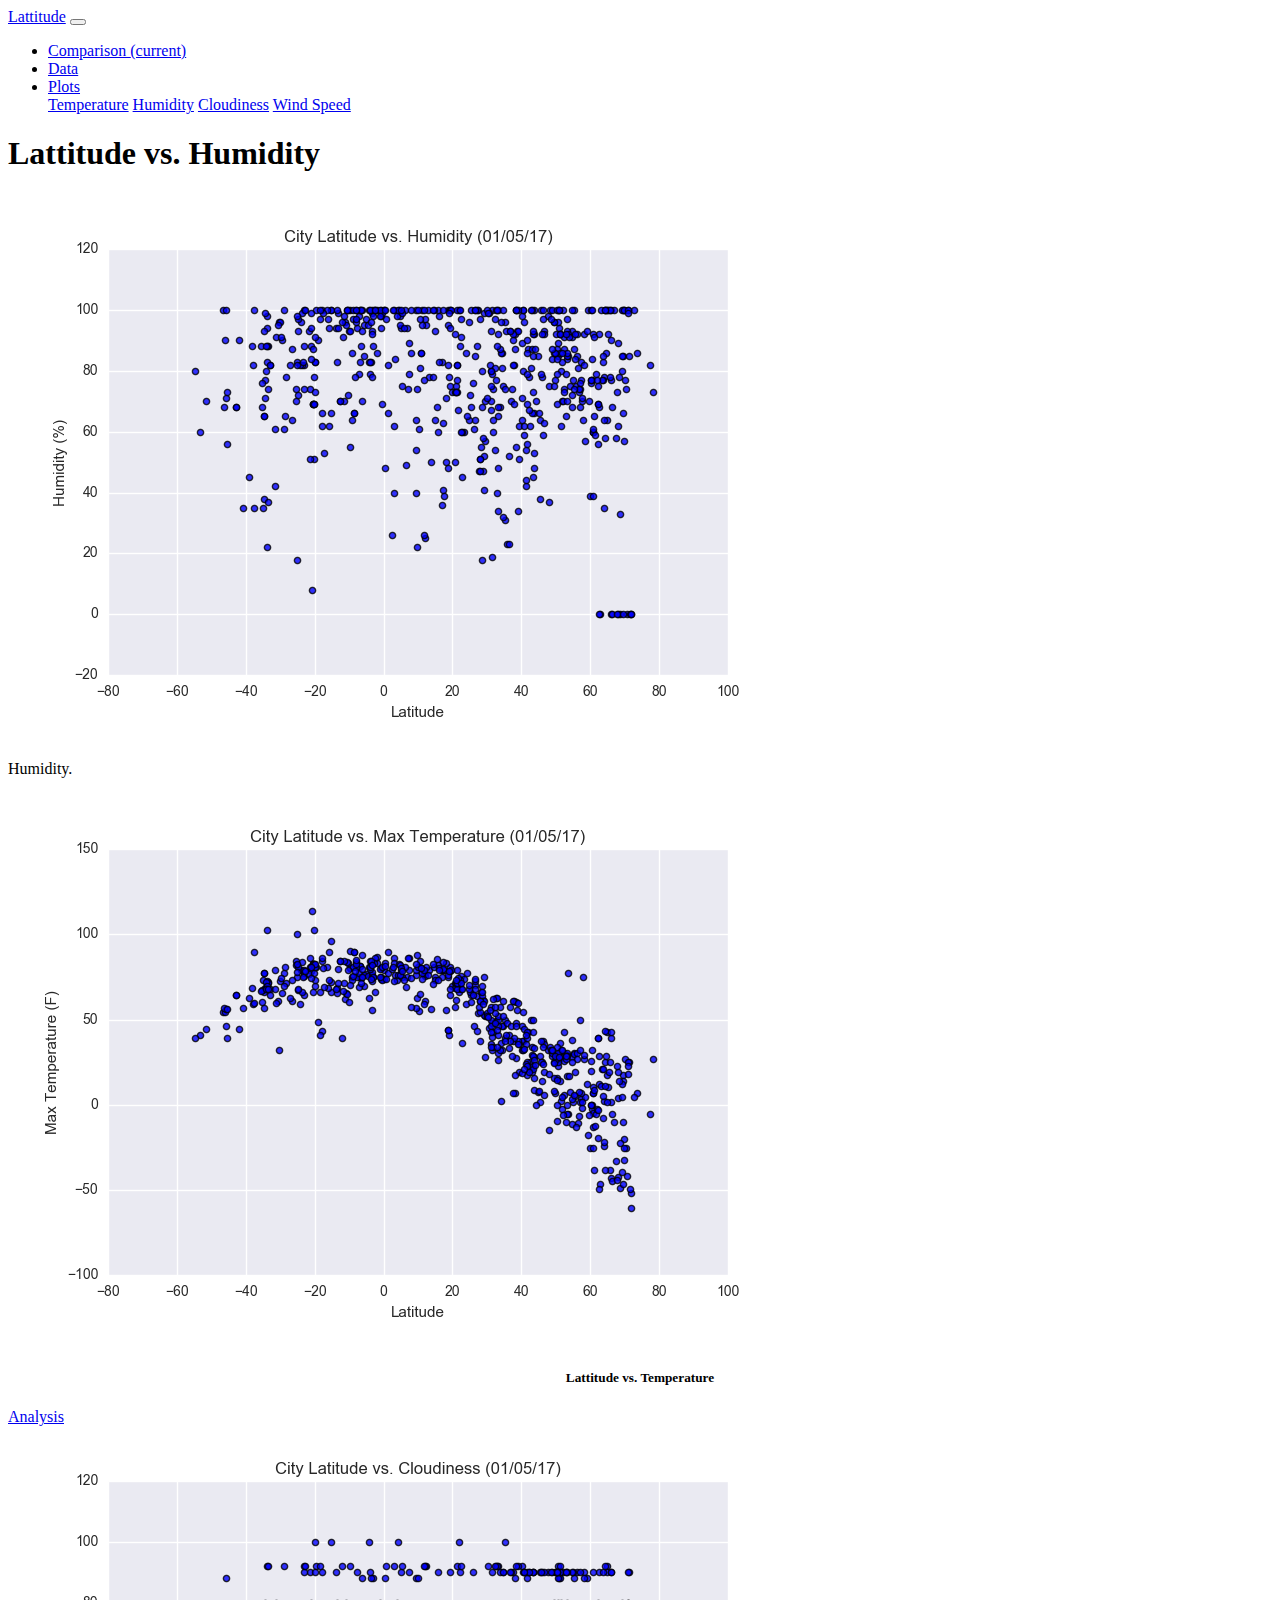
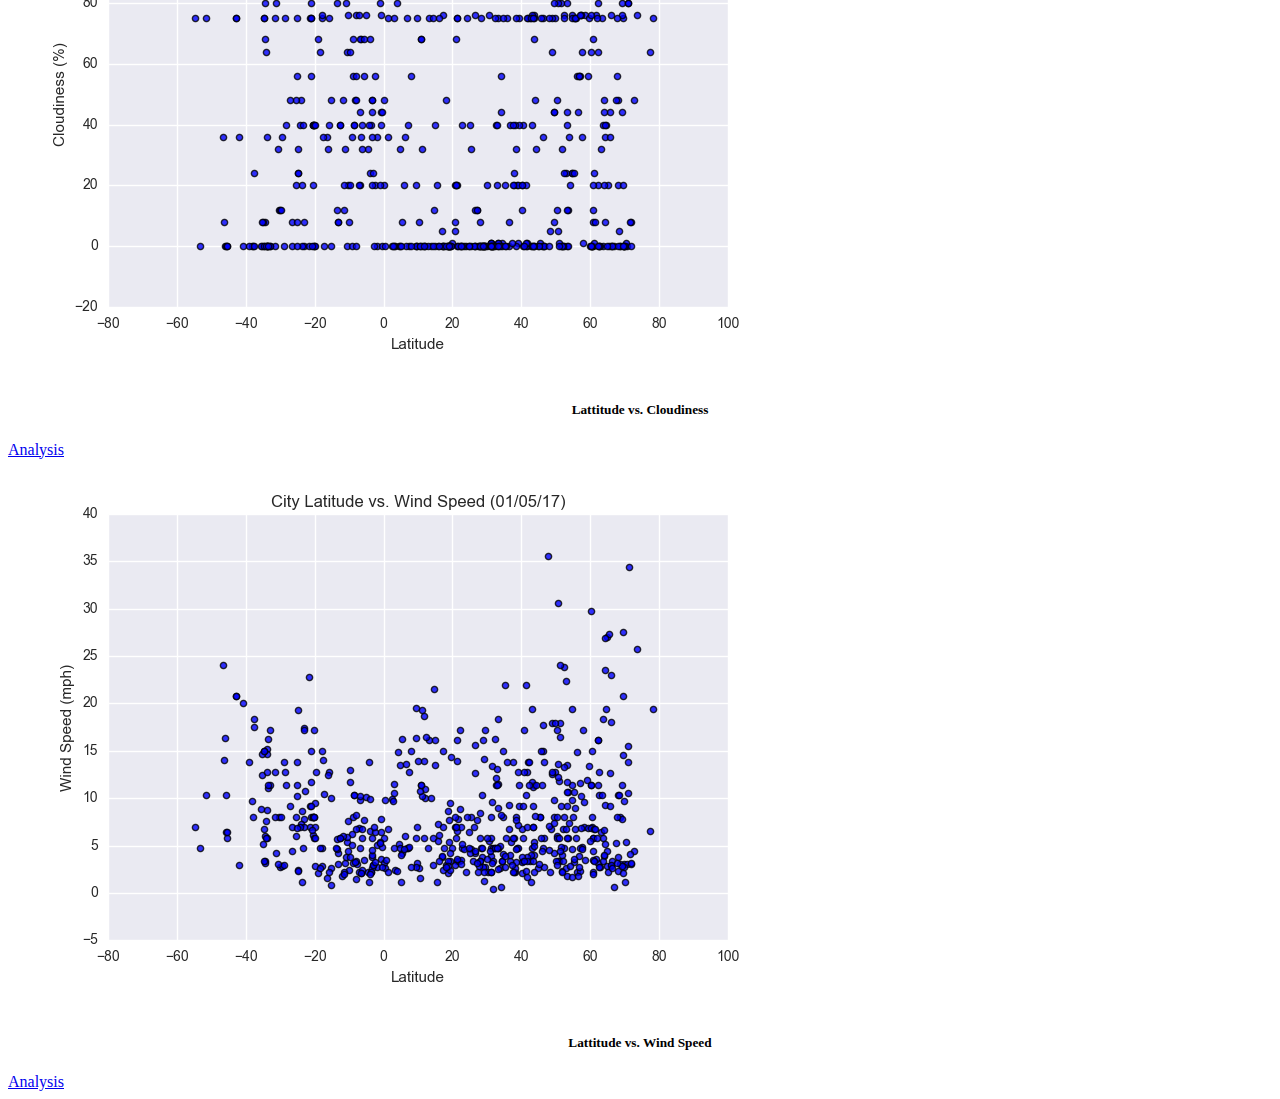
<file: humidity.html>
<!doctype html>
<html lang="en">
  <head>
    <!-- Required meta tags -->
    <meta charset="utf-8">
    <meta name="viewport" content="width=device-width, initial-scale=1, shrink-to-fit=no">

    <!-- Bootstrap CSS -->
    <link rel="stylesheet" href="https://stackpath.bootstrapcdn.com/bootstrap/4.1.3/css/bootstrap.min.css" integrity="sha384-MCw98/SFnGE8fJT3GXwEOngsV7Zt27NXFoaoApmYm81iuXoPkFOJwJ8ERdknLPMO" crossorigin="anonymous">
    <link rel="stylesheet" href="style.css">

    <title>Lattitude vs. Humidity</title>
  </head>
  <body>
    <nav class="navbar navbar-expand-lg navbar-dark bg-dark">
      <a class="navbar-brand" href="index.html">Lattitude</a>
      <button class="navbar-toggler" type="button" data-toggle="collapse" data-target="#navbarSupportedContent" aria-controls="navbarSupportedContent" aria-expanded="false" aria-label="Toggle navigation">
        <span class="navbar-toggler-icon"></span>
      </button>
    
      <div class="collapse navbar-collapse" id="navbarSupportedContent">
        <ul class="navbar-nav ml-auto">
          <li class="nav-item active">
            <a class="nav-link" href="comparison.html">Comparison <span class="sr-only">(current)</span></a>
          </li>
          <li class="nav-item active">
            <a class="nav-link" href="data.html">Data</a>
          </li>
          <li class="nav-item dropdown active dropleft">
            <a class="nav-link dropdown-toggle" href="#" id="navbarDropdown" role="button" data-toggle="dropdown" aria-haspopup="true" aria-expanded="false">
              Plots
            </a>
            <div class="dropdown-menu" aria-labelledby="navbarDropdown">
              <a class="dropdown-item" href="temp.html">Temperature</a>
              <a class="dropdown-item" href="humidity.html">Humidity</a>
              <a class="dropdown-item" href="cloudiness.html">Cloudiness</a>
              <a class="dropdown-item" href="windspeed.html">Wind Speed</a>
            </div>
          </li>
        </ul>
      </div>
  </nav>
  <div class="jumbotron jumbotron-fluid">
    <div class="container">
      <h1 class="display-4 text-center">Lattitude vs. Humidity</h1>
    </div>
  </div>
  <div class="container-fluid">
    <div class="row">
      <div class="card col-md-8">
        <div class="card-body">
          <img class="card-img" src="assets/images/Fig2.png" style="vertical-align:middle;">
        </div>
      </div>
      <div class="card col-md-4">
        <div class="container">
          <div style="margin-top: 10px;"></div>
          <p class="lead">Humidity.</p>
        </div>
      </div>
    </div>
  </div>
  <div style="margin-top:15px;"></div>
  <div class="container">
    <div class="card-deck">
        <div class="card text-white bg-dark mb-3" style="min-width: 15rem;">
          <img class="card-img-top" src="assets/images/Fig1.png" alt="Card image cap">
          <div class="card-body text-center">
            <h5 class="card-title">Lattitude vs. Temperature</h5>
            <a type="button" href="humidity.html" class="btn btn-secondary">Analysis</a>
          </div>
        </div>
        <div class="card text-white bg-dark mb-3" style="min-width: 15rem;">
          <img class="card-img-top" src="assets/images/Fig3.png" alt="Card image cap">
          <div class="card-body text-center">
            <h5 class="card-title">Lattitude vs. Cloudiness</h5>
            <a type="button" href="cloudiness.html" class="btn btn-secondary">Analysis</a>
          </div>
        </div>
        <div class="card text-white bg-dark mb-3" style="min-width: 15rem;">
            <img class="card-img-top" src="assets/images/Fig4.png" alt="Card image cap">
            <div class="card-body text-center">
              <h5 class="card-title">Lattitude vs. Wind Speed</h5>
              <a type="button" href="windspeed.html" class="btn btn-secondary">Analysis</a>
            </div>
        </div>
    </div>
</div>
    <!-- Optional JavaScript -->
    <!-- jQuery first, then Popper.js, then Bootstrap JS -->
    <script src="https://code.jquery.com/jquery-3.3.1.slim.min.js" integrity="sha384-q8i/X+965DzO0rT7abK41JStQIAqVgRVzpbzo5smXKp4YfRvH+8abtTE1Pi6jizo" crossorigin="anonymous"></script>
    <script src="https://cdnjs.cloudflare.com/ajax/libs/popper.js/1.14.3/umd/popper.min.js" integrity="sha384-ZMP7rVo3mIykV+2+9J3UJ46jBk0WLaUAdn689aCwoqbBJiSnjAK/l8WvCWPIPm49" crossorigin="anonymous"></script>
    <script src="https://stackpath.bootstrapcdn.com/bootstrap/4.1.3/js/bootstrap.min.js" integrity="sha384-ChfqqxuZUCnJSK3+MXmPNIyE6ZbWh2IMqE241rYiqJxyMiZ6OW/JmZQ5stwEULTy" crossorigin="anonymous"></script>
  </body>
</html>
</file>
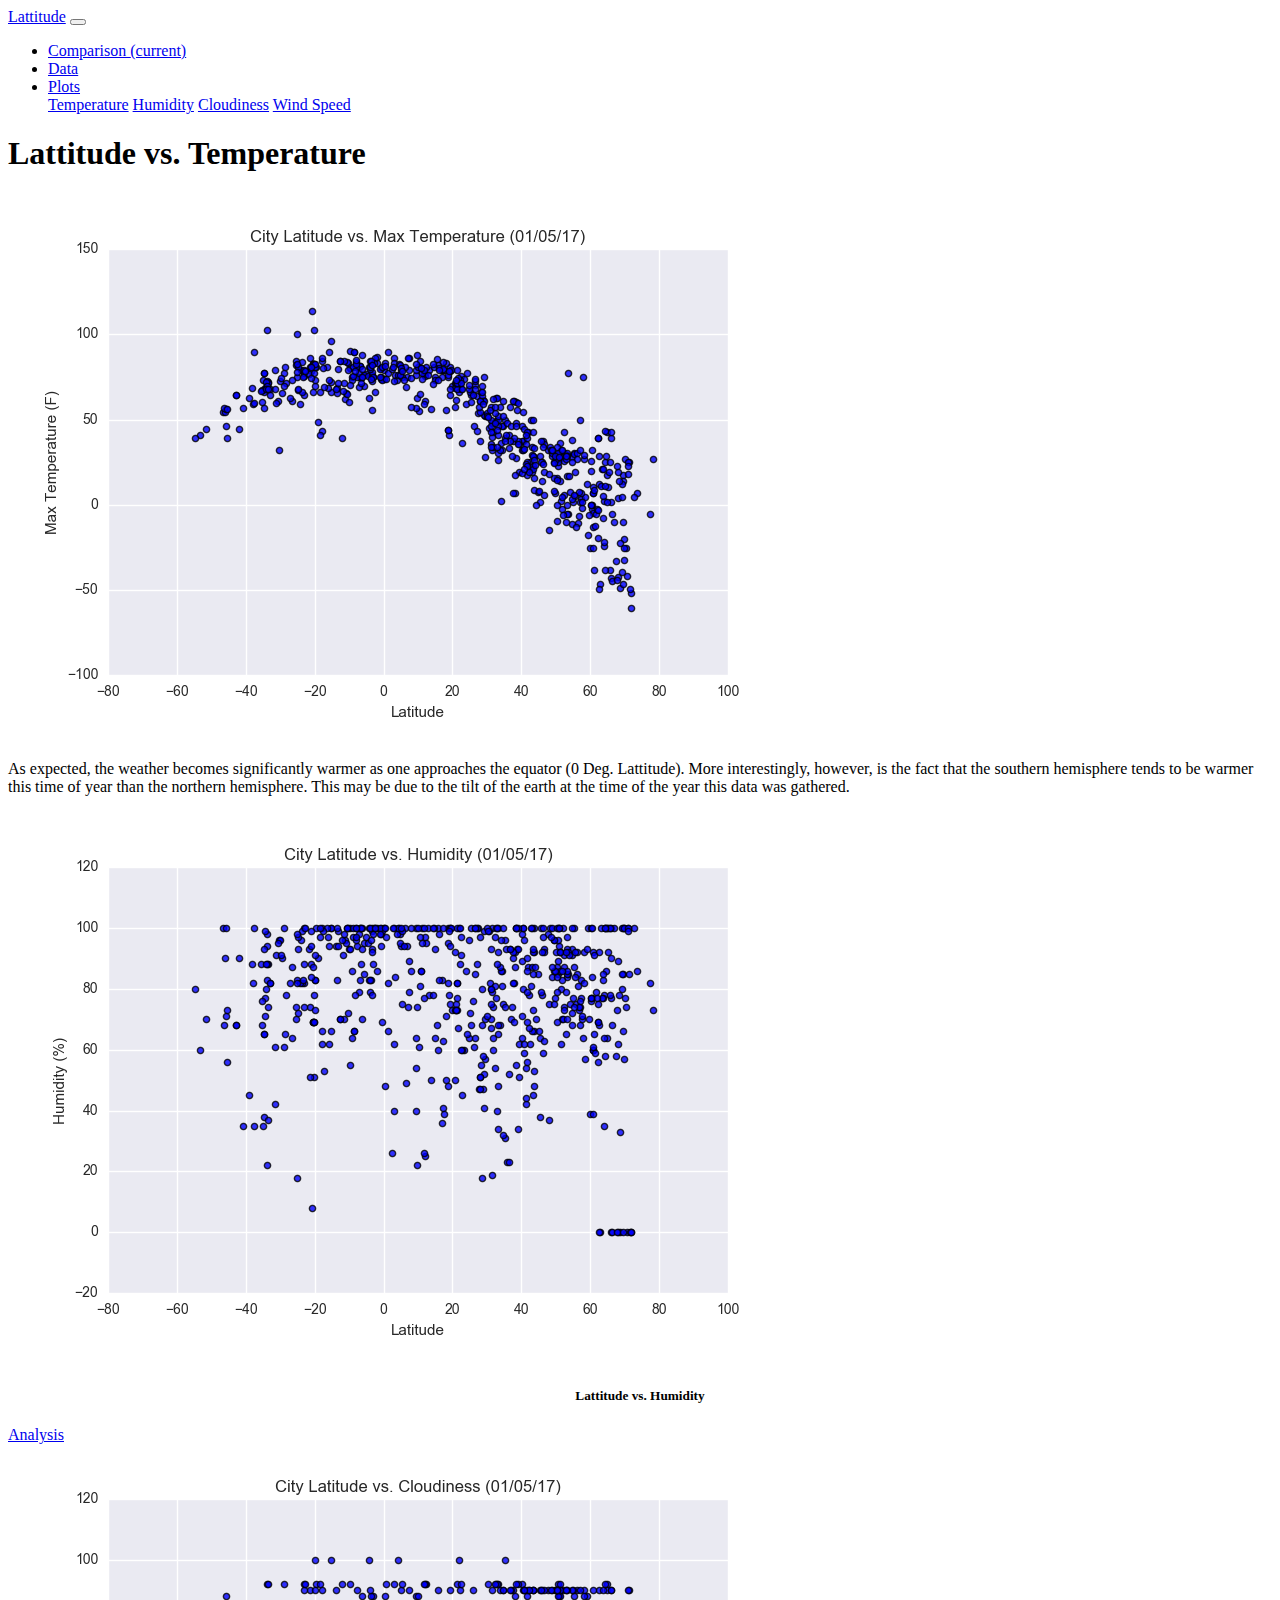
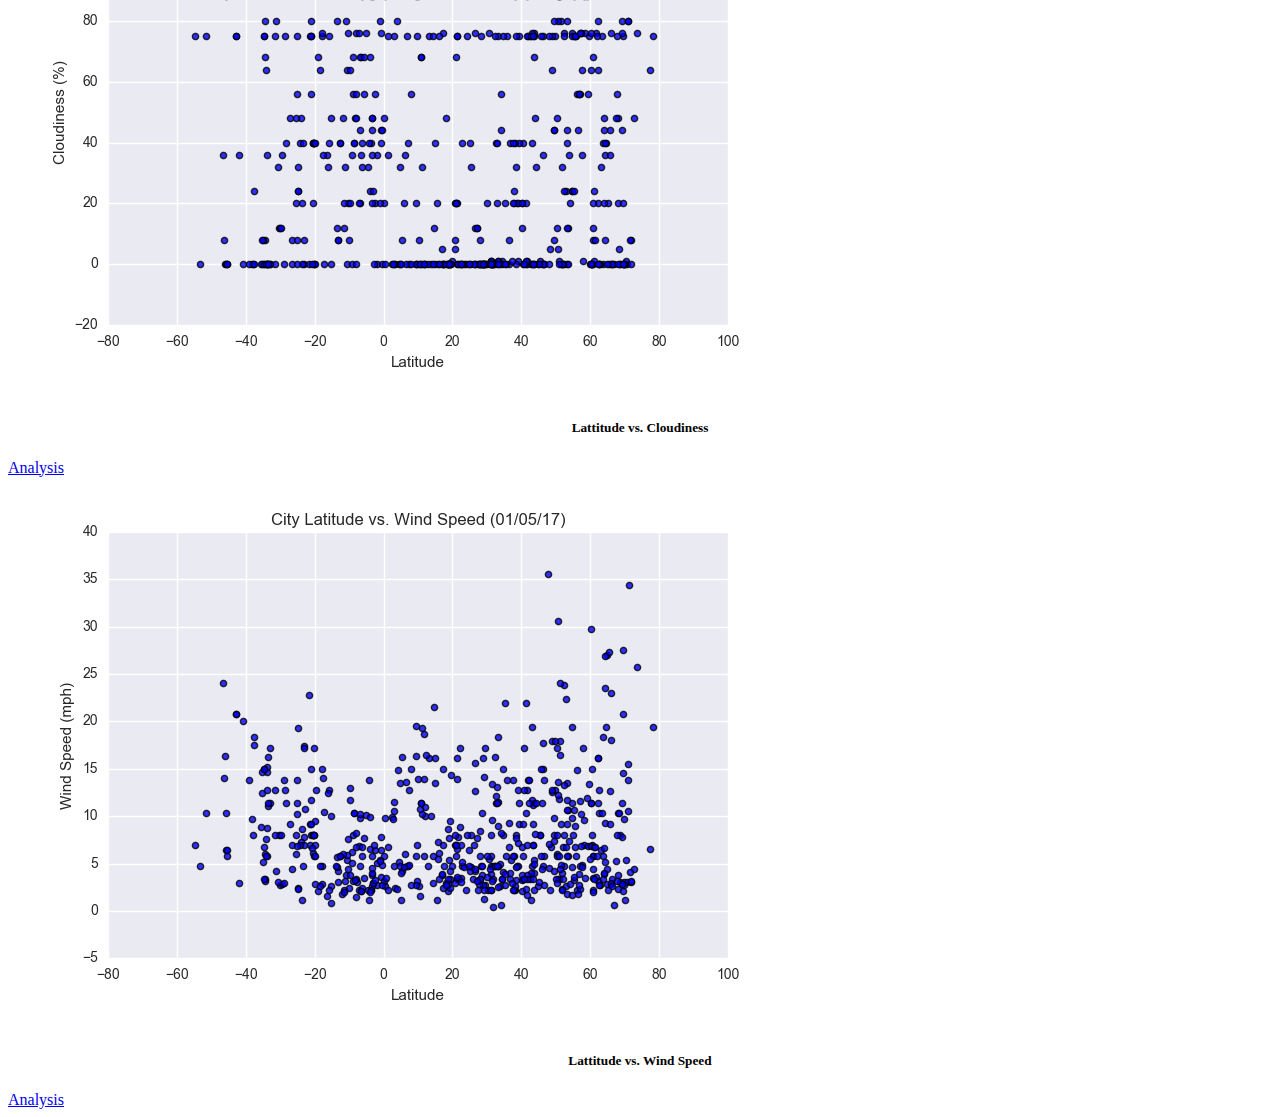
<file: temp.html>
<!doctype html>
<html lang="en">
  <head>
    <!-- Required meta tags -->
    <meta charset="utf-8">
    <meta name="viewport" content="width=device-width, initial-scale=1, shrink-to-fit=no">

    <!-- Bootstrap CSS -->
    <link rel="stylesheet" href="https://stackpath.bootstrapcdn.com/bootstrap/4.1.3/css/bootstrap.min.css" integrity="sha384-MCw98/SFnGE8fJT3GXwEOngsV7Zt27NXFoaoApmYm81iuXoPkFOJwJ8ERdknLPMO" crossorigin="anonymous">
    <link rel="stylesheet" href="style.css">

    <title>Lattitude vs. Temperature</title>
  </head>
  <body>
    <nav class="navbar navbar-expand-lg navbar-dark bg-dark">
      <a class="navbar-brand" href="index.html">Lattitude</a>
      <button class="navbar-toggler" type="button" data-toggle="collapse" data-target="#navbarSupportedContent" aria-controls="navbarSupportedContent" aria-expanded="false" aria-label="Toggle navigation">
        <span class="navbar-toggler-icon"></span>
      </button>
    
      <div class="collapse navbar-collapse" id="navbarSupportedContent">
        <ul class="navbar-nav ml-auto">
          <li class="nav-item active">
            <a class="nav-link" href="comparison.html">Comparison <span class="sr-only">(current)</span></a>
          </li>
          <li class="nav-item active">
            <a class="nav-link" href="data.html">Data</a>
          </li>
          <li class="nav-item dropdown active dropleft">
            <a class="nav-link dropdown-toggle" href="#" id="navbarDropdown" role="button" data-toggle="dropdown" aria-haspopup="true" aria-expanded="false">
              Plots
            </a>
            <div class="dropdown-menu" aria-labelledby="navbarDropdown">
              <a class="dropdown-item" href="temp.html">Temperature</a>
              <a class="dropdown-item" href="humidity.html">Humidity</a>
              <a class="dropdown-item" href="cloudiness.html">Cloudiness</a>
              <a class="dropdown-item" href="windspeed.html">Wind Speed</a>
            </div>
          </li>
        </ul>
      </div>
  </nav>
  <div class="jumbotron jumbotron-fluid">
    <div class="container">
      <h1 class="display-4 text-center">Lattitude vs. Temperature</h1>
    </div>
  </div>
  <div class="container-fluid">
    <div class="row">
      <div class="card col-md-8">
        <div class="card-body">
          <img class="card-img" src="assets/images/Fig1.png" style="vertical-align:middle;">
        </div>
      </div>
      <div class="card col-md-4">
        <div class="container">
          <div style="margin-top: 10px;"></div>
          <p class="lead">As expected, the weather becomes significantly warmer as one approaches the equator (0 Deg. Lattitude). More interestingly, however, is the fact that the southern hemisphere tends to be warmer this time of year than the northern hemisphere. This may be due to the tilt of the earth at the time of the year this data was gathered.</p>
        </div>
      </div>
    </div>
  </div>
  <div style="margin-top:15px;"></div>
  <div class="container">
    <div class="card-deck">
        <div class="card text-white bg-dark mb-3" style="min-width: 15rem;">
          <img class="card-img-top" src="assets/images/Fig2.png" alt="Card image cap">
          <div class="card-body text-center">
            <h5 class="card-title">Lattitude vs. Humidity</h5>
            <a type="button" href="humidity.html" class="btn btn-secondary">Analysis</a>
          </div>
        </div>
        <div class="card text-white bg-dark mb-3" style="min-width: 15rem;">
          <img class="card-img-top" src="assets/images/Fig3.png" alt="Card image cap">
          <div class="card-body text-center">
            <h5 class="card-title">Lattitude vs. Cloudiness</h5>
            <a type="button" href="cloudiness.html" class="btn btn-secondary">Analysis</a>
          </div>
        </div>
        <div class="card text-white bg-dark mb-3" style="min-width: 15rem;">
            <img class="card-img-top" src="assets/images/Fig4.png" alt="Card image cap">
            <div class="card-body text-center">
              <h5 class="card-title">Lattitude vs. Wind Speed</h5>
              <a type="button" href="windspeed.html" class="btn btn-secondary">Analysis</a>
            </div>
        </div>
    </div>
</div>
    <!-- Optional JavaScript -->
    <!-- jQuery first, then Popper.js, then Bootstrap JS -->
    <script src="https://code.jquery.com/jquery-3.3.1.slim.min.js" integrity="sha384-q8i/X+965DzO0rT7abK41JStQIAqVgRVzpbzo5smXKp4YfRvH+8abtTE1Pi6jizo" crossorigin="anonymous"></script>
    <script src="https://cdnjs.cloudflare.com/ajax/libs/popper.js/1.14.3/umd/popper.min.js" integrity="sha384-ZMP7rVo3mIykV+2+9J3UJ46jBk0WLaUAdn689aCwoqbBJiSnjAK/l8WvCWPIPm49" crossorigin="anonymous"></script>
    <script src="https://stackpath.bootstrapcdn.com/bootstrap/4.1.3/js/bootstrap.min.js" integrity="sha384-ChfqqxuZUCnJSK3+MXmPNIyE6ZbWh2IMqE241rYiqJxyMiZ6OW/JmZQ5stwEULTy" crossorigin="anonymous"></script>
  </body>
</html>
</file>
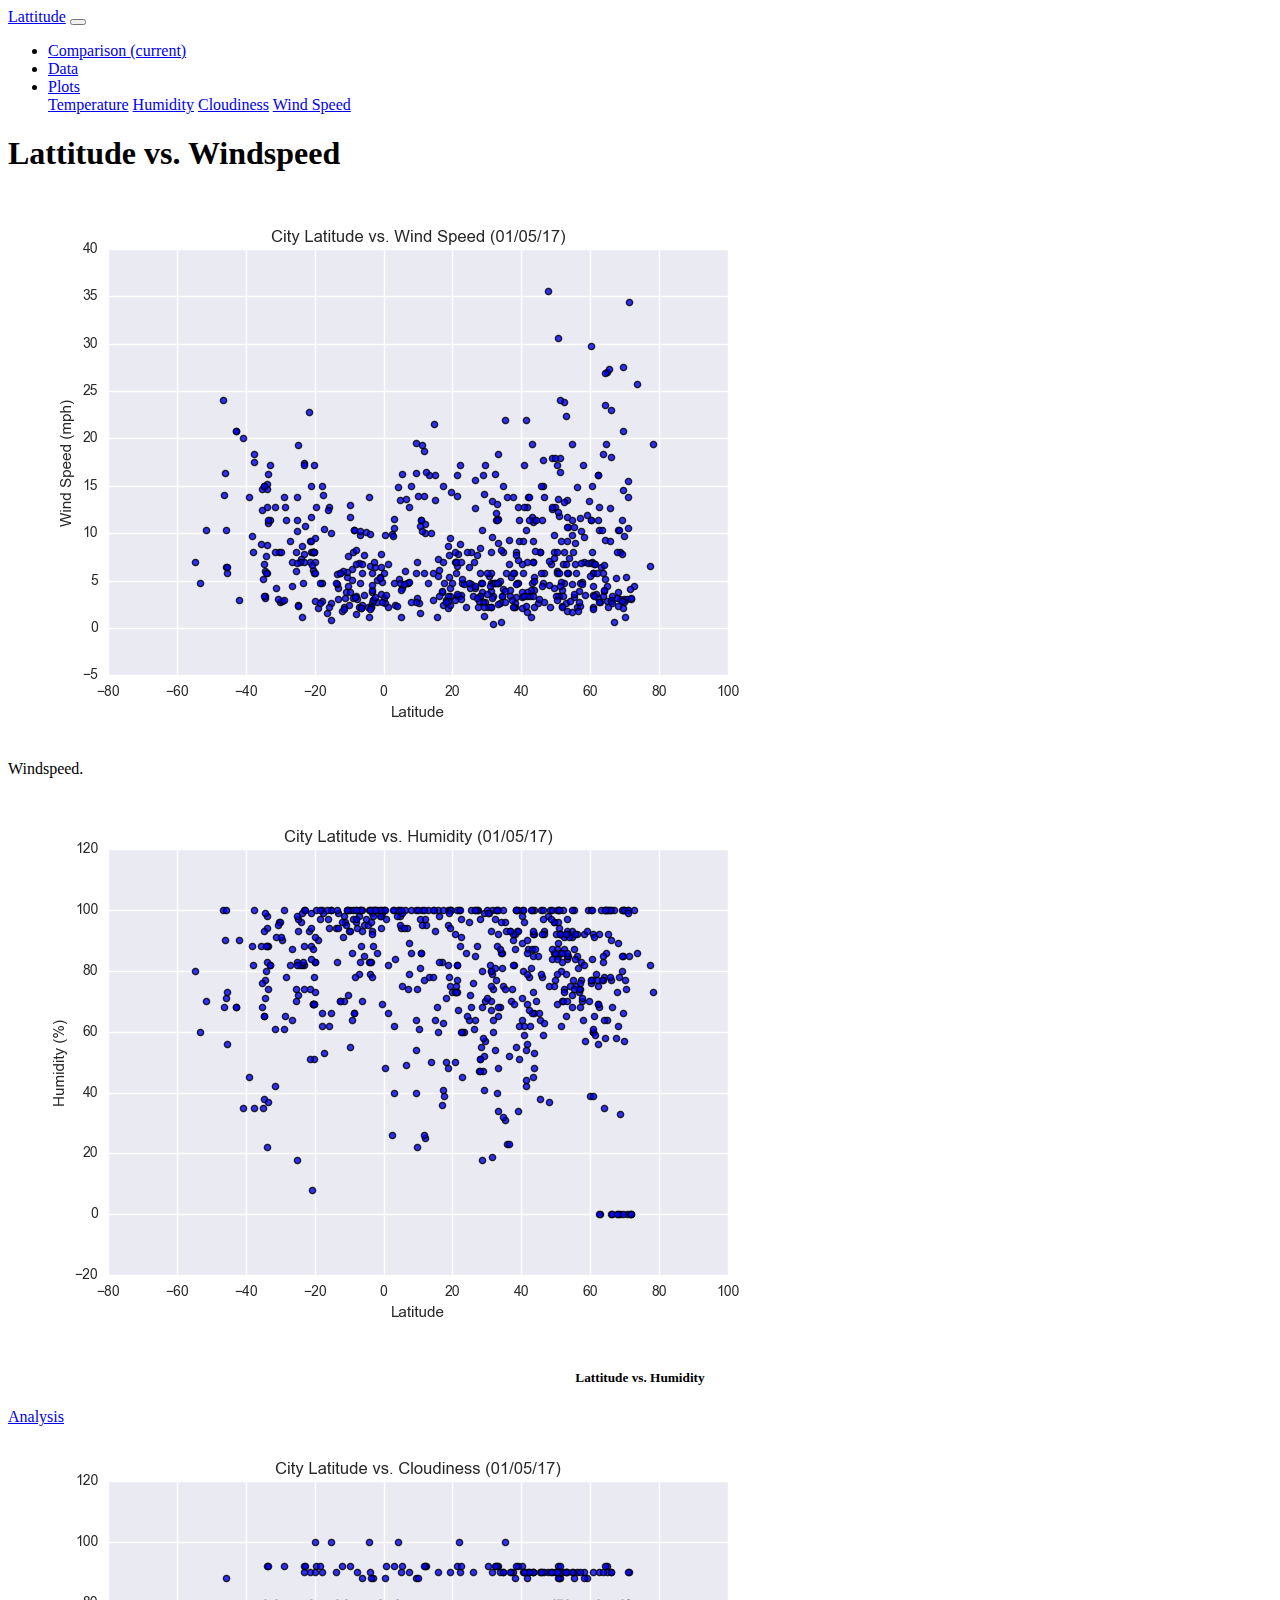
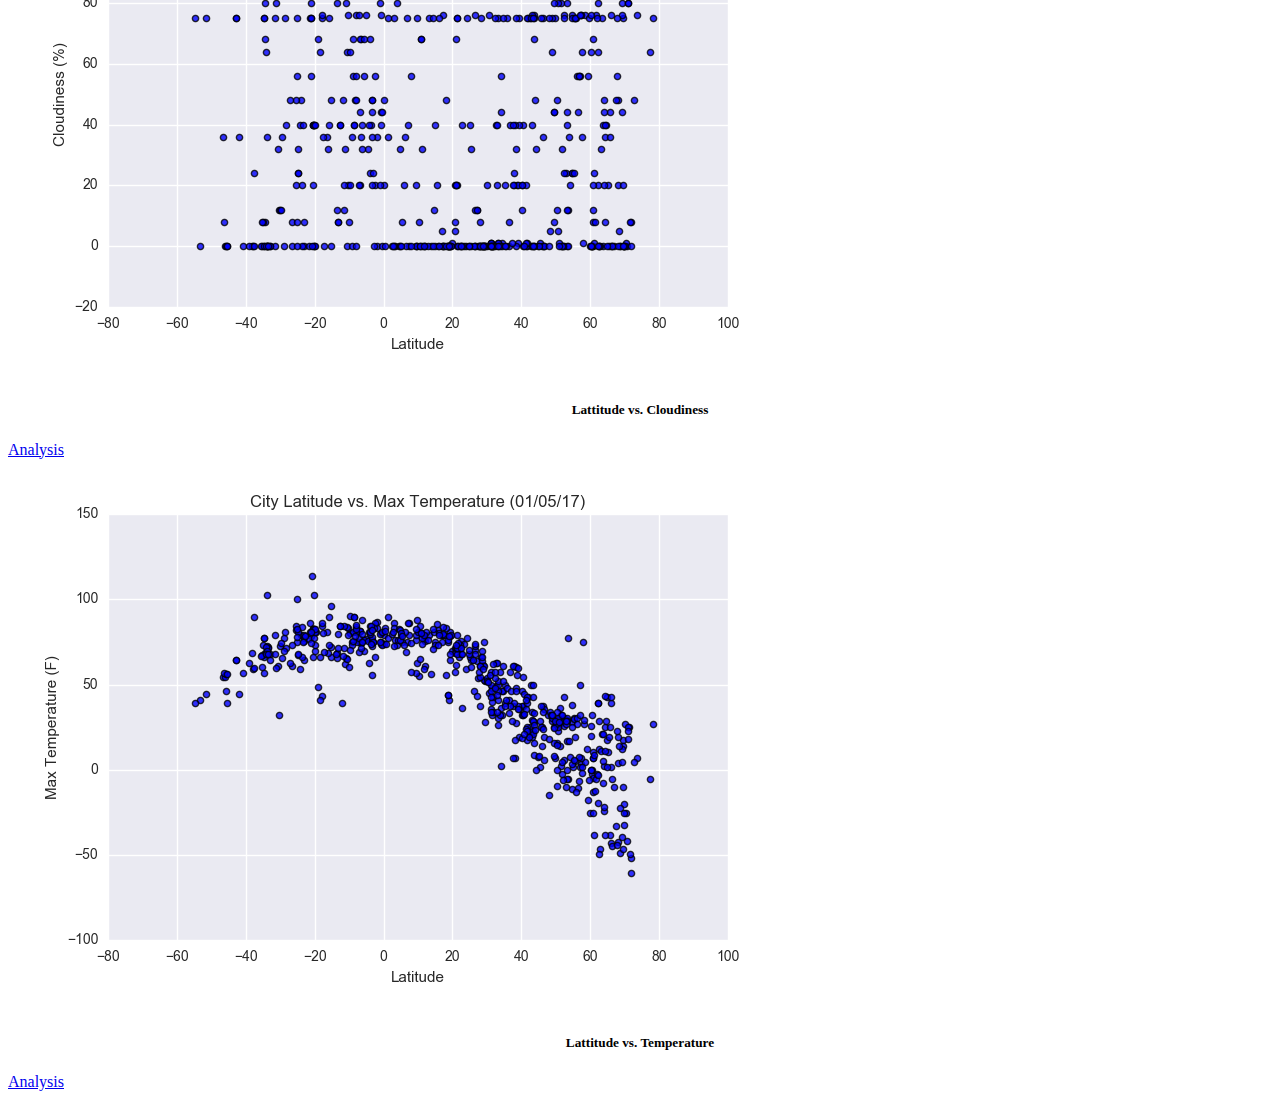
<file: windspeed.html>
<!doctype html>
<html lang="en">
  <head>
    <!-- Required meta tags -->
    <meta charset="utf-8">
    <meta name="viewport" content="width=device-width, initial-scale=1, shrink-to-fit=no">

    <!-- Bootstrap CSS -->
    <link rel="stylesheet" href="https://stackpath.bootstrapcdn.com/bootstrap/4.1.3/css/bootstrap.min.css" integrity="sha384-MCw98/SFnGE8fJT3GXwEOngsV7Zt27NXFoaoApmYm81iuXoPkFOJwJ8ERdknLPMO" crossorigin="anonymous">
    <link rel="stylesheet" href="style.css">

    <title>Lattitude vs. Windspeed</title>
  </head>
  <body>
    <nav class="navbar navbar-expand-lg navbar-dark bg-dark">
      <a class="navbar-brand" href="index.html">Lattitude</a>
      <button class="navbar-toggler" type="button" data-toggle="collapse" data-target="#navbarSupportedContent" aria-controls="navbarSupportedContent" aria-expanded="false" aria-label="Toggle navigation">
        <span class="navbar-toggler-icon"></span>
      </button>
    
      <div class="collapse navbar-collapse" id="navbarSupportedContent">
        <ul class="navbar-nav ml-auto">
          <li class="nav-item active">
            <a class="nav-link" href="comparison.html">Comparison <span class="sr-only">(current)</span></a>
          </li>
          <li class="nav-item active">
            <a class="nav-link" href="data.html">Data</a>
          </li>
          <li class="nav-item dropdown active dropleft">
            <a class="nav-link dropdown-toggle" href="#" id="navbarDropdown" role="button" data-toggle="dropdown" aria-haspopup="true" aria-expanded="false">
              Plots
            </a>
            <div class="dropdown-menu" aria-labelledby="navbarDropdown">
              <a class="dropdown-item" href="temp.html">Temperature</a>
              <a class="dropdown-item" href="humidity.html">Humidity</a>
              <a class="dropdown-item" href="cloudiness.html">Cloudiness</a>
              <a class="dropdown-item" href="windspeed.html">Wind Speed</a>
            </div>
          </li>
        </ul>
      </div>
  </nav>
  <div class="jumbotron jumbotron-fluid">
    <div class="container">
      <h1 class="display-4 text-center">Lattitude vs. Windspeed</h1>
    </div>
  </div>
  <div class="container-fluid">
    <div class="row">
      <div class="card col-md-8">
        <div class="card-body">
          <img class="card-img" src="assets/images/Fig4.png" style="vertical-align:middle;">
        </div>
      </div>
      <div class="card col-md-4">
        <div class="container">
          <div style="margin-top: 10px;"></div>
          <p class="lead">Windspeed.</p>
        </div>
      </div>
    </div>
  </div>
  <div style="margin-top:15px;"></div>
  <div class="container">
    <div class="card-deck">
        <div class="card text-white bg-dark mb-3" style="min-width: 15rem;">
          <img class="card-img-top" src="assets/images/Fig2.png" alt="Card image cap">
          <div class="card-body text-center">
            <h5 class="card-title">Lattitude vs. Humidity</h5>
            <a type="button" href="humidity.html" class="btn btn-secondary">Analysis</a>
          </div>
        </div>
        <div class="card text-white bg-dark mb-3" style="min-width: 15rem;">
          <img class="card-img-top" src="assets/images/Fig3.png" alt="Card image cap">
          <div class="card-body text-center">
            <h5 class="card-title">Lattitude vs. Cloudiness</h5>
            <a type="button" href="cloudiness.html" class="btn btn-secondary">Analysis</a>
          </div>
        </div>
        <div class="card text-white bg-dark mb-3" style="min-width: 15rem;">
            <img class="card-img-top" src="assets/images/Fig1.png" alt="Card image cap">
            <div class="card-body text-center">
              <h5 class="card-title">Lattitude vs. Temperature</h5>
              <a type="button" href="windspeed.html" class="btn btn-secondary">Analysis</a>
            </div>
        </div>
    </div>
</div>
    <!-- Optional JavaScript -->
    <!-- jQuery first, then Popper.js, then Bootstrap JS -->
    <script src="https://code.jquery.com/jquery-3.3.1.slim.min.js" integrity="sha384-q8i/X+965DzO0rT7abK41JStQIAqVgRVzpbzo5smXKp4YfRvH+8abtTE1Pi6jizo" crossorigin="anonymous"></script>
    <script src="https://cdnjs.cloudflare.com/ajax/libs/popper.js/1.14.3/umd/popper.min.js" integrity="sha384-ZMP7rVo3mIykV+2+9J3UJ46jBk0WLaUAdn689aCwoqbBJiSnjAK/l8WvCWPIPm49" crossorigin="anonymous"></script>
    <script src="https://stackpath.bootstrapcdn.com/bootstrap/4.1.3/js/bootstrap.min.js" integrity="sha384-ChfqqxuZUCnJSK3+MXmPNIyE6ZbWh2IMqE241rYiqJxyMiZ6OW/JmZQ5stwEULTy" crossorigin="anonymous"></script>
  </body>
</html>
</file>
<file: style.css>
.card-title {
    text-align: center;
}

.btn {
    width: auto;
}
</file>
<file: docs/style.css>
.card-title {
    text-align: center;
}

.btn {
    width: auto;
}
</file>
